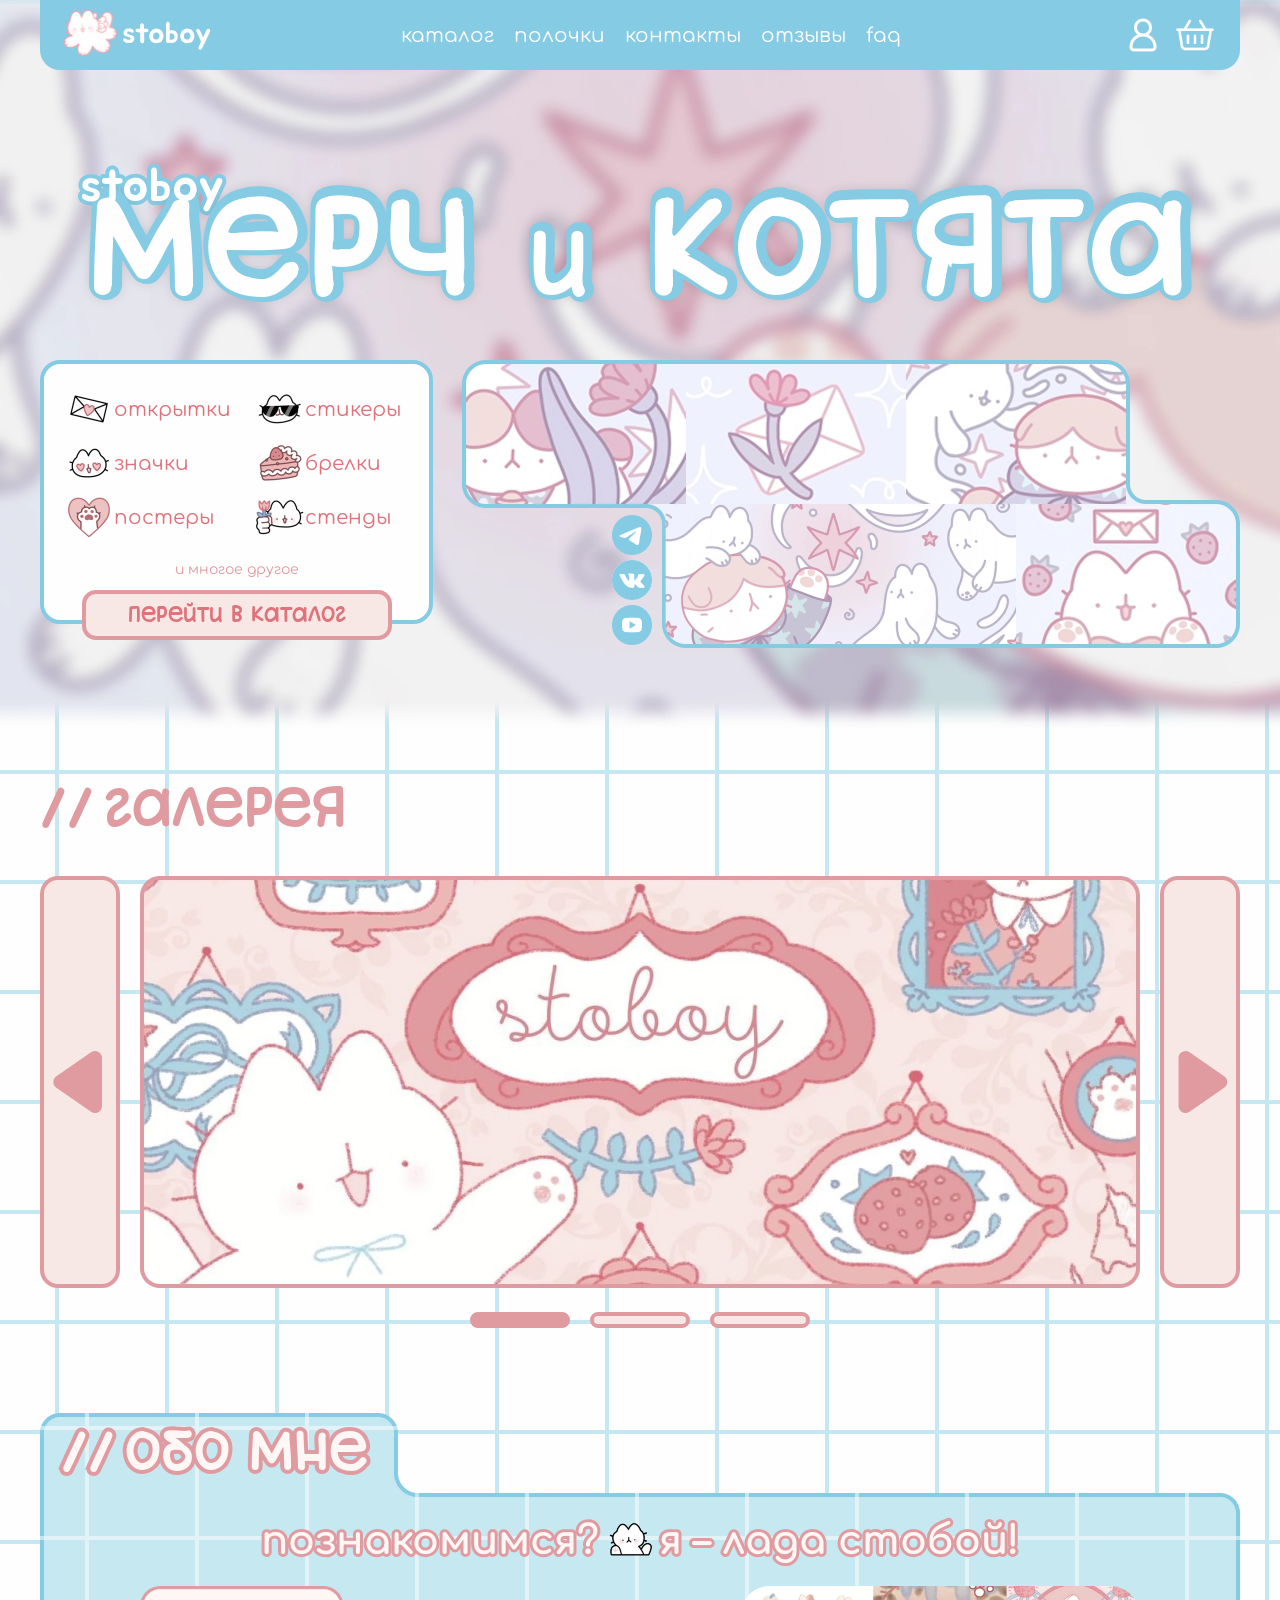
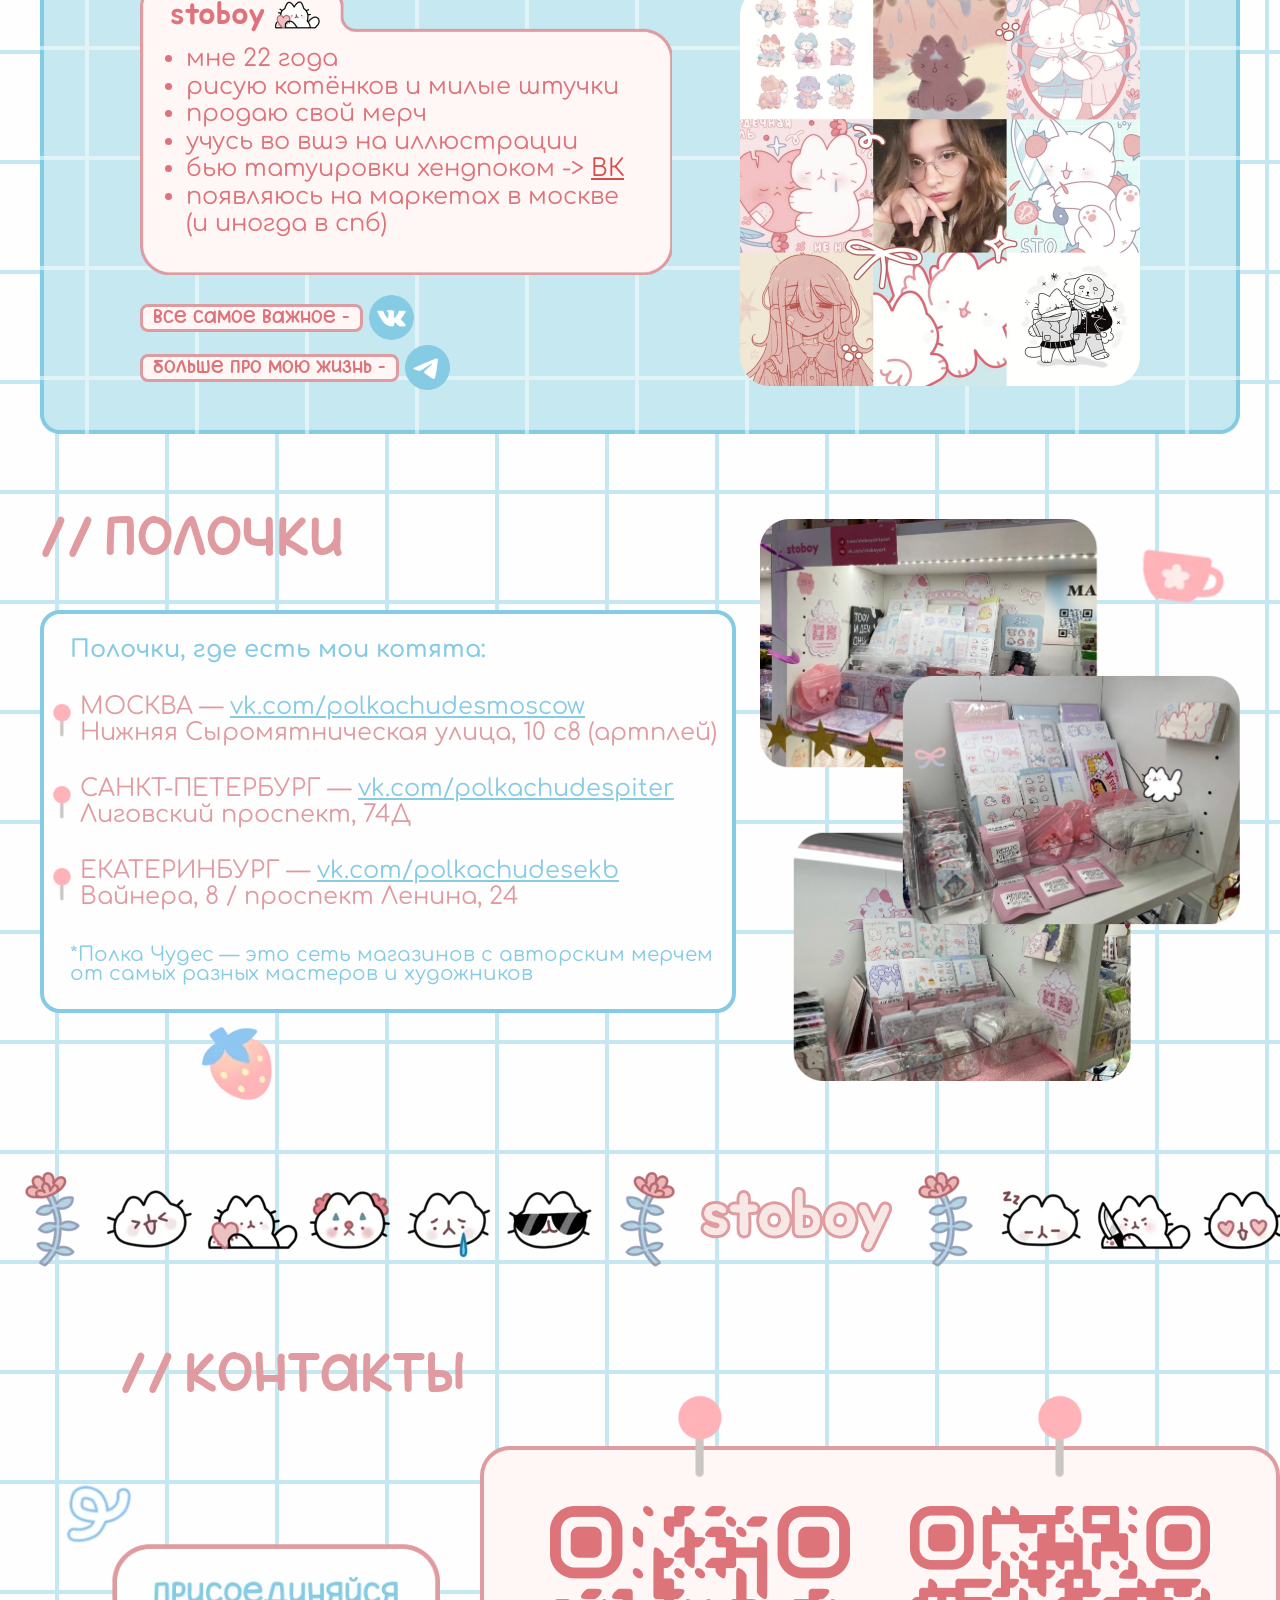
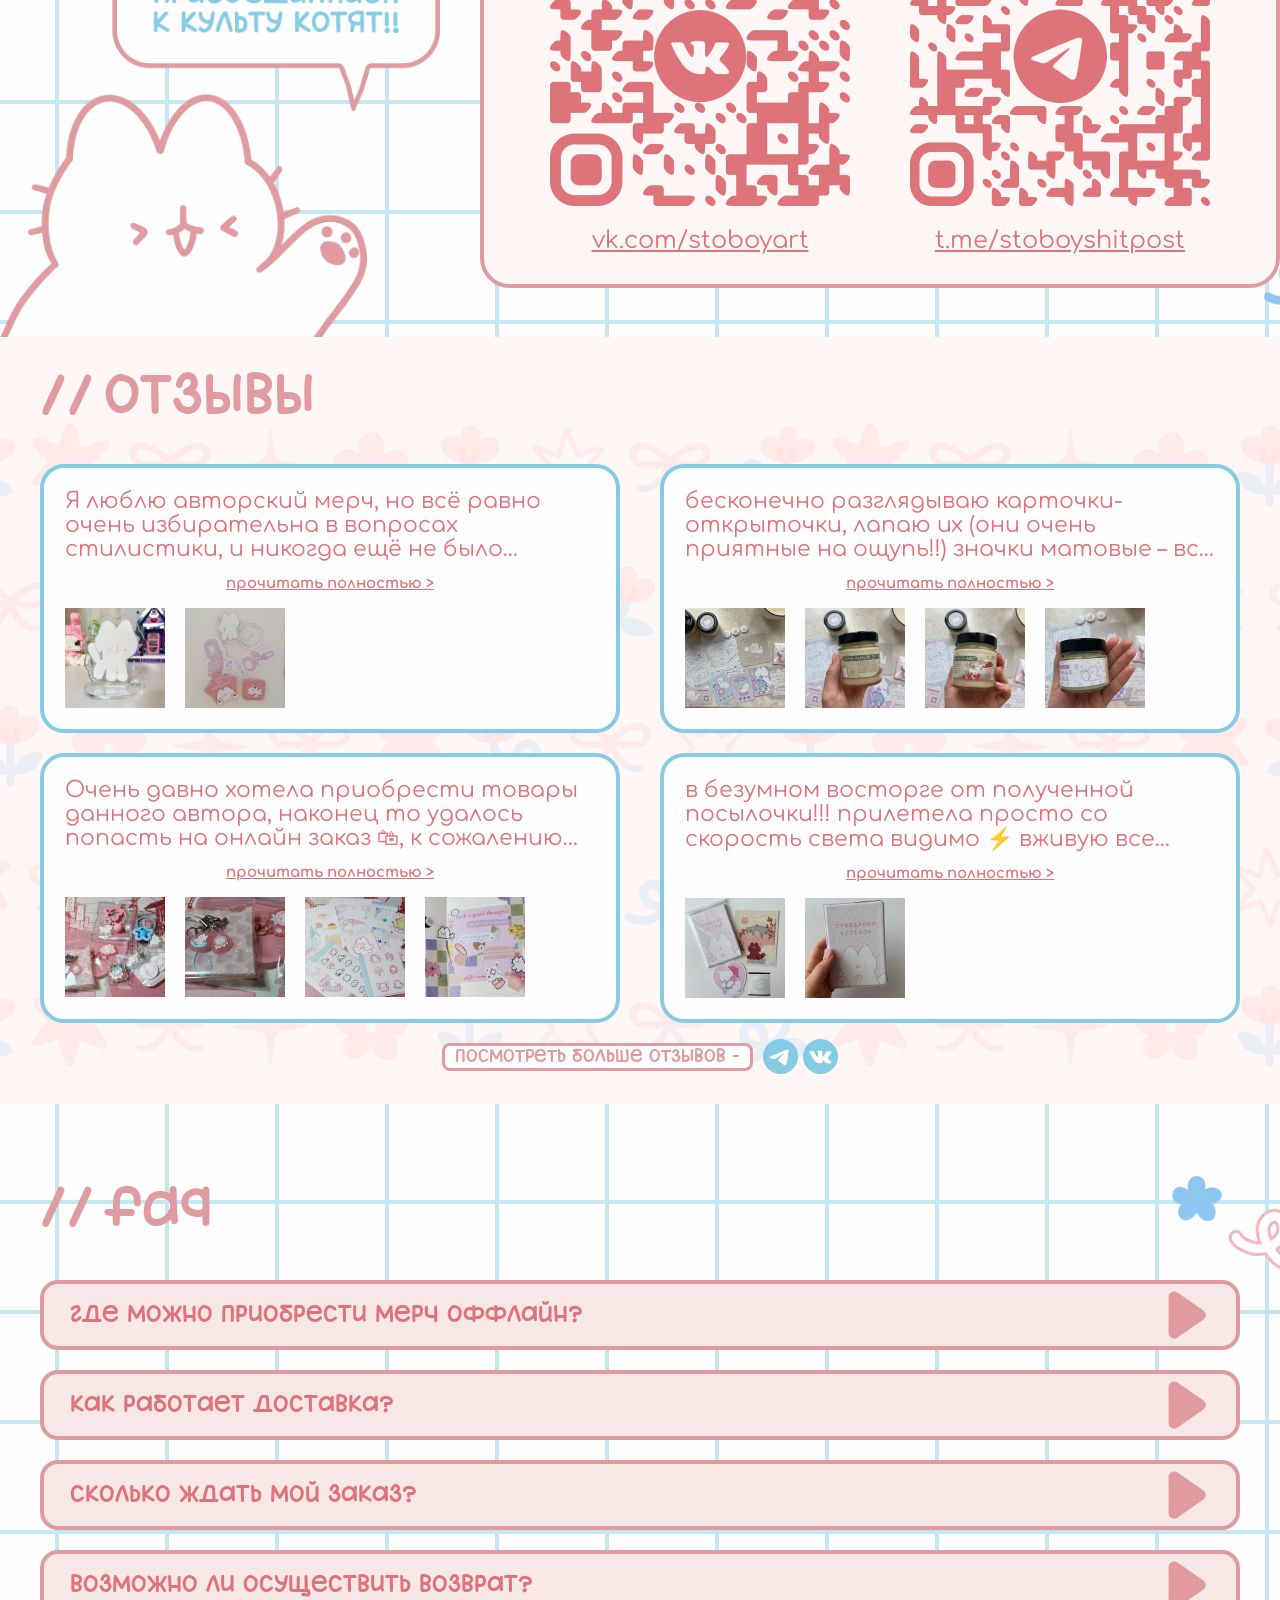
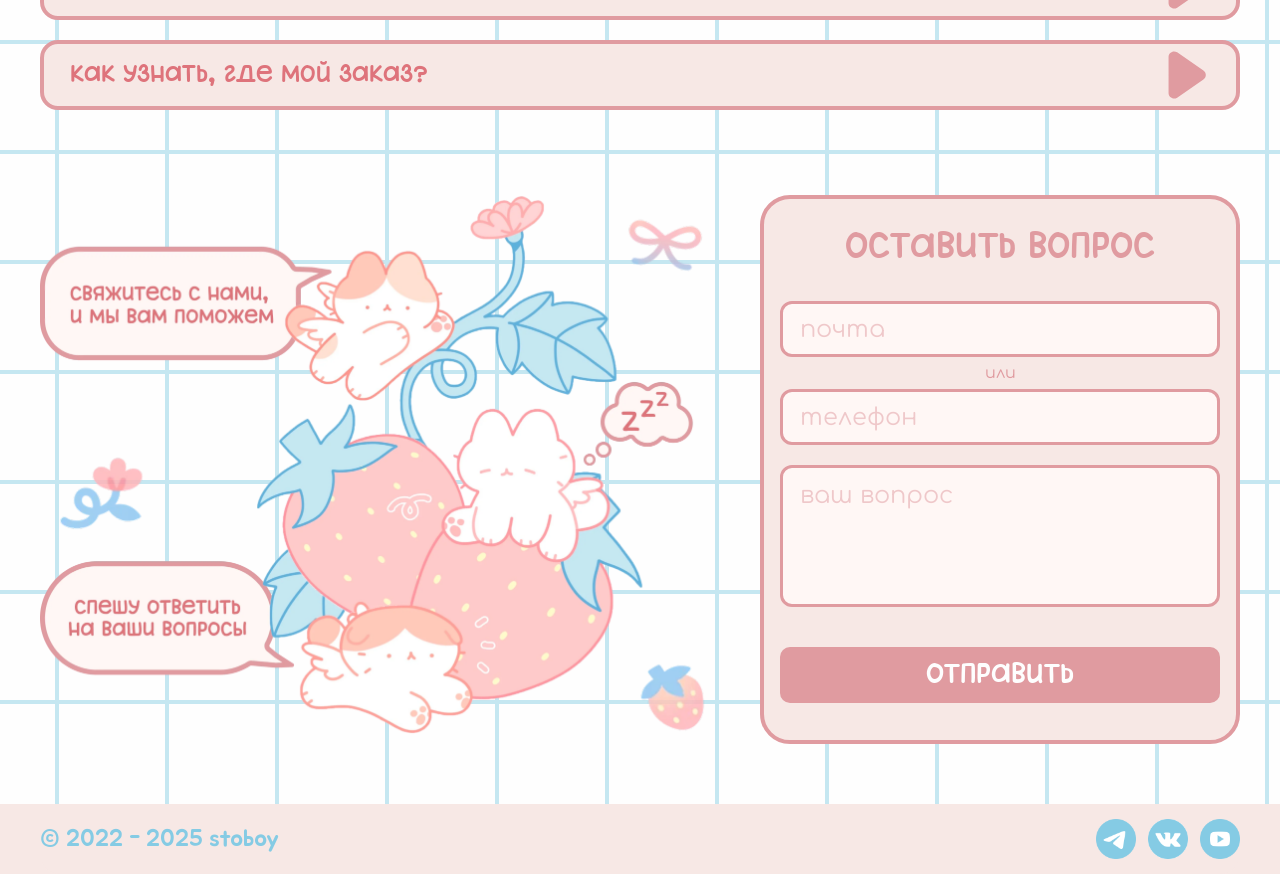
<file: index.html>
<!DOCTYPE html>
<html lang="ru">

<head>
    <meta charset="UTF-8">
    <meta name="viewport" content="width=device-width, initial-scale=1.0">
    <meta name="description"
        content="Stoboy — интернет-магазин авторского мерча с уникальными иллюстрациями. Узнай больше о бренде, прочитай отзывы и найди эксклюзивные товары с душой." />

    <title>stoboy</title>
    <link rel="icon" href="assets/images/common/favicon.ico" type="image/x-icon">

    <link rel="stylesheet" href="styles/css/index.css?v=20261029-3">
    <link rel="stylesheet" href="styles/css/store.css?v=20261029-3">

</head>

<body>
    <header class="header">
        <div class="header__content">
            <div class="header__logo">
                <a href="index.html">
                    <img class="hidden-desktop" src="assets/images/common/logo.svg" alt="лого cat-stoboy">
                    <img class="hidden-mobile" src="assets/images/common/logo-mob.svg" alt="лого-моб cat-stoboy"
                        loading="lazy">
                </a>
            </div>
            <nav class="header__nav">
                <ul>
                    <li><a href="pages/catalog.html">каталог</a></li>
                    <li><a href="#shelves">полочки</a></li>
                    <li><a href="#contacts">контакты</a></li>
                    <li><a href="#reviews">отзывы</a></li>
                    <li><a href="#faq">faq</a></li>
                </ul>
            </nav>
            <div class="header__controls">
                <a href="pages/account.html">
                    <img src="assets/images/ui/account.svg" alt="аккаунт">
                </a>
                <a href="pages/cart.html">
                    <img src="assets/images/ui/cart.svg" alt="корзина">
                </a>
                <button class="header__open hidden-mobile">
                    <img src="assets/images/ui/open-menu.svg" alt="меню">
                </button>
            </div>
            <nav class="header__mobile-nav">
                <ul>
                    <li><a href="pages/catalog.html">каталог</a></li>
                    <li><a href="#shelves">полочки</a></li>
                    <li><a href="#contacts">контакты</a></li>
                    <li><a href="#reviews">отзывы</a></li>
                    <li><a href="#faq">faq</a></li>
                </ul>
            </nav>
        </div>
    </header>
    <main>
        <div class="menu-overlay"></div>
        <!-- ПРОМО -->
        <section class="promo">
            <div class="promo__content">

                <div class="promo__top">
                    <div class="promo__logo">
                        <div>
                            <p>stoboy</p>
                            <p>stoboy</p>
                        </div>
                    </div>
                    <div class="promo__title">
                        <h1>мерч <span>и</span> котята</h1>
                        <p>мерч <span>и</span> котята</p>
                    </div>
                </div>

                <div class="promo__bottom">
                    <div class="promo__left">
                        <div class="promo__list-bg">
                            <div class="promo__list-text">
                                <ul>
                                    <li><img src="assets/images/common/stickers/letter.svg" alt="письмо">открытки</li>
                                    <li><img src="assets/images/common/stickers/cat-hearts.svg"
                                            alt="кот с сердечками">значки
                                    </li>
                                    <li><img src="assets/images/common/stickers/heart-paw.svg"
                                            alt="лапка в сердце">постеры
                                    </li>
                                </ul>
                                <ul>
                                    <li><img src="assets/images/common/stickers/cat-glasses.svg"
                                            alt="кот в очках">стикеры</li>
                                    <li><img src="assets/images/common/stickers/cake.svg" alt="торт">брелки</li>
                                    <li><img src="assets/images/common/stickers/cat-flower.svg"
                                            alt="кот с цветочком">стенды
                                    </li>
                                </ul>
                            </div>
                            <p>и многое другое</p>
                            <a href="pages/catalog.html">перейти в каталог</a>

                        </div>
                    </div>

                    <div class="promo__right">
                        <div class="promo__gallery">
                            <img class="hidden-desktop" src="assets/images/index/promo/gallery.webp" alt=""
                                aria-hidden="true" role="presentation" loading="lazy">
                            <img class="hidden-mobile" src="assets/images/index/promo/gallery-medium.webp" alt=""
                                aria-hidden="true" role="presentation" loading="lazy">
                        </div>
                        <div class="promo__socials">
                            <a href="https://t.me/stoboyshitpost" target="_blank"><img
                                    src="assets/images/common/social/telegram.svg" alt="телеграм"></a>
                            <a href="https://vk.com/stoboyart" target="_blank"><img
                                    src="assets/images/common/social/vk.svg" alt="вконтакте"></a>
                            <a href="https://youtube.com/@stoboyart" target="_blank"><img
                                    src="assets/images/common/social/youtube.svg" alt="ютуб"></a>
                        </div>
                    </div>
                </div>

            </div>
        </section>


        <!-- ГАЛЕРЕЯ -->
        <section class="gallery">
            <h2><span>//</span>галерея</h2>

            <div class="gallery__slider">

                <button class="gallery__arrows gallery__arrows_left">
                    <img class="hidden-desktop" src="assets/images/ui/arrow-left.svg" alt="левая стрелка">
                    <img class="hidden-mobile" src="assets/images/ui/arrow-left-medium.svg" alt="левая стрелка">
                </button>

                <div class="gallery__slideshow">
                    <div class="gallery__slides">
                        <!-- клон -->
                        <div class="gallery__slide gallery__slide-3">
                            <img class="gallery__slide-img" src="assets/images/index/gallery/slide-3.webp"
                                alt="клон третьего слайда">
                            <button class="gallery__btn">выбрать сертификат</button>
                        </div>
                        <!-- настоящий контент -->
                        <div class="gallery__slide">
                            <img class="gallery__slide-img" src="assets/images/index/gallery/slide-1.webp"
                                alt="первый слайд">
                        </div>
                        <div class="gallery__slide gallery__slide-2">
                            <img class="gallery__slide-img" src="assets/images/index/gallery/slide-2.webp"
                                alt="второй слайд">
                            <div>
                                <a href="#card">
                                    <img src="assets/images/index/gallery/cards.webp" alt="карточки">
                                    <span>карточки</span>
                                </a>
                                <a href="#box">
                                    <img src="assets/images/index/gallery/box.webp" alt="бокс">
                                    <span>бокс</span>
                                </a>
                                <a href="#trinkets">
                                    <img src="assets/images/index/gallery/trinkets.webp" alt="брелочки">
                                    <span>брелочки</span>
                                </a>
                            </div>
                        </div>
                        <div class="gallery__slide gallery__slide-3">
                            <img class="gallery__slide-img" src="assets/images/index/gallery/slide-3.webp"
                                alt="третий слайд">
                            <button class="gallery__btn">выбрать сертификат</button>
                        </div>
                        <!-- клон -->
                        <div class="gallery__slide">
                            <img class="gallery__slide-img" src="assets/images/index/gallery/slide-1.webp"
                                alt="клон первого слайда">
                        </div>
                    </div>
                </div>

                <button class="gallery__arrows gallery__arrows_right">
                    <img class="hidden-desktop" src="assets/images/ui/arrow-right.svg" alt="правая стрелка">
                    <img class="hidden-mobile" src="assets/images/ui/arrow-right-medium.svg" alt="правая стрелка">
                </button>
            </div>

            <div class="gallery__controls">
                <button class="gallery__control gallery__control_active"></button>
                <button class="gallery__control"></button>
                <button class="gallery__control"></button>
            </div>
        </section>

        <!-- ОБО МНЕ -->
        <section class="about">
            <div class="about__title">
                <div>
                    <h2><span>//</span>обо мне</h2>
                    <p><span>//</span>обо мне</p>
                </div>
            </div>
            <div class="about__hello">
                <p>познакомимся? <img src="assets/images/common/stickers/hi-cat.svg" alt="" aria-hidden="true"
                        role="presentation" loading="lazy"> я – лада стобой!</p>
                <p>познакомимся? <img src="assets/images/common/stickers/hi-cat.svg" alt="" aria-hidden="true"
                        role="presentation" loading="lazy"> я – лада стобой!</p>
            </div>
            <div class="about__content">
                <div class="about__info">
                    <div class="about__card">
                        <div class="about__card-title">stoboy <img src="assets/images/common/stickers/cat-love.svg"
                                alt="" aria-hidden="true" role="presentation" loading="lazy"></div>
                        <div class="about__list">
                            <ul>
                                <li>мне 22 года</li>
                                <li>рисую котёнков и милые штучки</li>
                                <li>продаю свой мерч</li>
                                <li>учусь во вшэ на иллюстрации</li>
                                <li>бью татуировки хендпоком -> <a href="https://m.vk.com/topic-221210507_49437095"
                                        target="_blank">ВК</a></li>
                                <li>появляюсь на маркетах в москве (и иногда в спб)</li>
                            </ul>
                        </div>
                    </div>

                    <div class="about__socials">
                        <div class="about__link">
                            <p>все самое важное -</p>
                            <a href="https://m.vk.com/topic-221210507_49437095" target="_blank"><img
                                    src="assets/images/common/social/vk.svg" alt="вконтакте"></a>
                        </div>
                        <div class="about__link">
                            <p>больше про мою жизнь -</p>
                            <a href="https://t.me/stoboyshitpost/997" target="_blank"><img
                                    src="assets/images/common/social/telegram.svg" alt="телеграм"></a>
                        </div>
                    </div>
                </div>

                <div class="about__gallery">
                    <img src="assets/images/index/about/stoboy.webp" alt="фотография художницы">
                </div>
            </div>
        </section>

        <!-- ПОЛОЧКИ -->
        <section class="shelves" id="shelves">
            <div class="shelves__content">
                <h2><span>//</span>полочки</h2>

                <div class="shelves__locations">
                    <h3 class="shelves__subtitle">Полочки, где есть мои котята:</h3>

                    <ul class="shelves__list">
                        <li>
                            <img src="assets/images/common/stickers/map.svg" alt="" aria-hidden="true"
                                role="presentation" loading="lazy">
                            <div>
                                <p>МОСКВА — <a href="https://vk.com/polkachudesmoscow"
                                        target="_blank">vk.com/polkachudesmoscow</a></p>
                                <p>Нижняя Сыромятническая улица, 10 с8 (артплей)</p>
                            </div>
                        </li>

                        <li>
                            <img src="assets/images/common/stickers/map.svg" alt="" aria-hidden="true"
                                role="presentation" loading="lazy">
                            <div>
                                <p>САНКТ-ПЕТЕРБУРГ — <a href="https://vk.com/polkachudespiter"
                                        target="_blank">vk.com/polkachudespiter</a></p>
                                <p>Лиговский проспект, 74Д</p>
                            </div>
                        </li>

                        <li>
                            <img src="assets/images/common/stickers/map.svg" alt="" aria-hidden="true"
                                role="presentation" loading="lazy">
                            <div>
                                <p>ЕКАТЕРИНБУРГ — <a href="https://vk.com/polkachudesekb"
                                        target="_blank">vk.com/polkachudesekb</a></p>
                                <p>Вайнера, 8 / проспект Ленина, 24</p>
                            </div>
                        </li>
                    </ul>

                    <p class="shelves__note">*Полка Чудес — это сеть магазинов с авторским мерчем от самых разных
                        мастеров и художников</p>
                </div>
                <div class="shelves__decoration-strawberry">
                    <img src="assets/images/common/stickers/strawberry.svg" alt="" aria-hidden="true"
                        role="presentation" loading="lazy">
                </div>
            </div>

            <div class="shelves__decorations">
                <img src="assets/images/index/shelves-decorations.webp" alt="" aria-hidden="true" role="presentation"
                    loading="lazy">
            </div>
        </section>

        <!-- БЕГУЩАЯ СТРОКА -->
        <div class="marquee">
            <div class="marquee__wrapper">
                <div class="marquee__content">
                    <img src="assets/images/index/marquee/first-7-stickers.svg" alt="" aria-hidden="true"
                        role="presentation" loading="lazy">
                    <img class="marquee__stoboy" src="assets/images/index/marquee/stoboy.svg" alt="" aria-hidden="true"
                        role="presentation" loading="lazy">
                    <img src="assets/images/index/marquee/second-7-stickers.svg" alt="" aria-hidden="true"
                        role="presentation" loading="lazy">
                    <img class="marquee__stoboy" src="assets/images/index/marquee/stoboy.svg" alt="" aria-hidden="true"
                        role="presentation" loading="lazy">
                    <!-- Дубликат для бесконечной прокрутки -->
                    <div class="marquee__content" aria-hidden="true">
                        <img src="assets/images/index/marquee/first-7-stickers.svg" alt="" loading="lazy">
                        <img class="marquee__stoboy" src="assets/images/index/marquee/stoboy.svg" alt="" loading="lazy">
                        <img src="assets/images/index/marquee/second-7-stickers.svg" alt="" loading="lazy">
                        <img class="marquee__stoboy" src="assets/images/index/marquee/stoboy.svg" alt="" loading="lazy">
                    </div>
                </div>
            </div>
        </div>


        <!-- КОНТАКТЫ -->
        <section class="contacts" id="contacts">
            <h2><span>//</span>контакты</h2>
            <div class="contacts__content">
                <div class="contacts__decoration-img">
                    <img class="hidden-desktop" src="assets/images/index/contacts/decorations.webp"
                        alt="присоединяйся к культу котят">
                    <img class="hidden-mobile" src="assets/images/index/contacts/decorations-mobile.webp"
                        alt="присоединяйся к культу котят">
                </div>

                <div class="contacts__qr-codes">
                    <div class="contacts__qr-code">
                        <a class="hidden-desktop" href="https://vk.com/stoboyart" target="_blank"><img
                                src="assets/images/index/contacts/qr-code-vk.webp" alt="QR код вконтакте"></a>
                        <a class="hidden-mobile" href="https://t.me/stoboyshitpost" target="_blank">
                            <img src="assets/images/common/social/vk-mobile.svg" alt="Иконка вконтакте">
                        </a>
                        <a href="https://vk.com/stoboyart" target="_blank">vk.com/stoboyart</a>
                    </div>
                    <div class="contacts__qr-code">
                        <a class="hidden-desktop" href="https://t.me/stoboyshitpost" target="_blank"><img
                                src="assets/images/index/contacts/qr-code-tg.webp" alt="QR код телеграм"></a>
                        <a class="hidden-mobile" href="https://t.me/stoboyshitpost" target="_blank">
                            <img src="assets/images/common/social/telegram-mobile.svg" alt="Иконка телеграма">
                        </a>
                        <a href="https://t.me/stoboyshitpost" target="_blank">t.me/stoboyshitpost</a>
                    </div>

                    <div class="contacts__map-icons">
                        <img src="assets/images/common/stickers/map.svg" alt="" aria-hidden="true" role="presentation"
                            loading="lazy">
                        <img src="assets/images/common/stickers/map.svg" alt="" aria-hidden="true" role="presentation"
                            loading="lazy">
                    </div>
                </div>

                <div class="contacts__decoration-flower">
                    <img src="assets/images/common/stickers/twisted-flower.svg" alt="" aria-hidden="true"
                        role="presentation" loading="lazy">
                </div>
            </div>
        </section>

        <!-- ОТЗЫВЫ -->
        <section class="reviews" id="reviews">
            <h2><span>//</span>отзывы</h2>
            <div class="reviews__block">
                <div class="reviews__review">
                    <p class="reviews__text">Я люблю авторский мерч, но всё равно очень избирательна в вопросах
                        стилистики, и никогда ещё не было такого, чтобы я заказывала что-то, что ещё не изготовили и
                        не проверили. 🥹 Но тут другой случай Просто любовь с первого взгляда, как только увидела,
                        то сразу пошла в личку, чтобы сделать заказ. Кроме стенда я взяла ещё два значка и два
                        стикера, всё просто супер милое и качественное 😭😭💕 Всем советую, и друзьям и мами и
                        папи Спасибо Ладушке за создание такой красоты!!! 🤧
                    </p>
                    <button class="reviews__toggle">прочитать полностью<span> ></span></button>
                    <div class="reviews__photos">
                        <img src="assets/images/index/reviews/review-1-1.webp" alt="покупка: стендик котенка">
                        <img src="assets/images/index/reviews/review-1-2.webp" alt="стикеры, значки и стендик">
                    </div>

                </div>

                <div class="reviews__review">
                    <p class="reviews__text">бесконечно разглядываю карточки-открыточки, лапаю их (они очень
                        приятные на ощупь!!) значки матовые – все как я люблю!! (глянец не нравицццаа), брелочек
                        просто прелесть, малюсенький, тоже люблю крохотульки. Свечи – это отдельный кайф. Без шуток,
                        эти ароматы в свечах ручной работы я встретила впервые. Сейчас, к сожалению, у большинства
                        мастеров отдушки одинаковые, словно из одного места и уже надоели :( А ТУТ ОНИ ПРОСТО
                        БЕСПОДОБНЫЕ, обязательно понюхайте все, если есть возможность!!!! А еще в самой большой
                        свечке намешаны блёсточки 🪷 Когда свечка горит, аромат распространяется по комнате очень
                        быстро и еще долго дает о себе знать в помещении. Очень счастлива, что на вас наткнулась!!!
                        (гляньте, как значки и брелочек идеально вписались на шоппер!!)

                        теперь планирую сделать у вас свою первую татуировку 🥹
                    </p>
                    <button class="reviews__toggle">прочитать полностью<span> ></span></button>
                    <div class="reviews__photos">
                        <img src="assets/images/index/reviews/review-2-1.webp" alt="стикерпак и карточки">
                        <img src="assets/images/index/reviews/review-2-2.webp" alt="свечка">
                        <img src="assets/images/index/reviews/review-2-3.webp" alt="свечка">
                        <img src="assets/images/index/reviews/review-2-4.webp" alt="свечка">
                    </div>
                </div>

                <div class="reviews__review">
                    <p class="reviews__text">Очень давно хотела приобрести товары данного автора, наконец то удалось
                        попасть на онлайн заказ 🛍, к сожалению часть товара не было но возможно если получится
                        дойду до полки или в следующие онлайн заказы купить получится 🤞
                        Все пришло в целости, товары очень милые, в восторге от стиля автора , не удержалась и уже
                        сделала заготовки для текста в блокноте как только получила заказ 🥰
                        Качество очень классное всех товаров, продавец всегда был на связи все своевременно ,
                        бесконечно звезд из 10 ⭐😁😊
                    </p>
                    <button class="reviews__toggle">прочитать полностью<span> ></span></button>
                    <div class="reviews__photos">
                        <img src="assets/images/index/reviews/review-3-1.webp" alt="брелочки">
                        <img src="assets/images/index/reviews/review-3-2.webp" alt="брелочки">
                        <img src="assets/images/index/reviews/review-3-3.webp" alt="стикерпаки">
                        <img src="assets/images/index/reviews/review-3-4.webp" alt="стикеры">
                    </div>
                </div>

                <div class="reviews__review">
                    <p class="reviews__text">в безумном восторге от полученной посылочки!!! прилетела просто со
                        скорость света видимо ⚡
                        вживую все смотрится еще более сахарно и карамельно! теперь немного жалею, что взяла не так
                        много, но зато оставила на другие разы 👅 и спасибо за новое гражданство! ❤‍🩹
                    </p>
                    <button class="reviews__toggle">прочитать полностью<span> ></span></button>
                    <div class="reviews__photos">
                        <img src="assets/images/index/reviews/review-4-1.webp"
                            alt="покупка: стикеры, обложка и карточка">
                        <img src="assets/images/index/reviews/review-4-2.webp" alt="обложка на паспорт">
                    </div>
                </div>
            </div>
            <div class="reviews__socials">
                <p>посмотреть больше отзывов -</p>
                <div>
                    <a href="https://t.me/stoboyshitpost/997" target="_blank"><img
                            src="assets/images/common/social/telegram.svg" alt="телеграм"></a>
                    <a href="https://m.vk.com/topic-221210507_49437095" target="_blank"><img
                            src="assets/images/common/social/vk.svg" alt="вконтакте"></a>
                </div>
            </div>
        </section>

        <!-- FAQ -->
        <section class="faq" id="faq">
            <h2><span>//</span>faq</h2>
            <div class="faq__decorations">
                <img src="assets/images/common/stickers/faq-decorations.svg" alt="" aria-hidden="true"
                    role="presentation" loading="lazy">
            </div>
            <div class="faq__list">
                <div class="faq__item">
                    <div class="faq__header">
                        <p>где можно приобрести мерч оффлайн?</p>
                        <button><img src="assets/images/ui/faq-btn.svg" alt="стрелка"></button>
                    </div>
                    <div class="faq__body">
                        <p>Мерч можно найти на "полочках" — адреса и города собраны в <a href="#shelves">блоке выше</a>,
                            там же есть ссылки на сообщества ВКонтакте, где удобно следить за наличием в Вашем городе.
                        </p>
                        <p>Также котят можно встретить на арт-маркетах в Москве И Санкт-Петербурге, там Вы сможете
                            купить всё лично, полистать, потрогать, посмотреть вживую и пообщаться. Анонсы таких событий
                            мы публикуем в <a href="https://t.me/stoboyshitpost" target="_blank">Telegram</a> и <a
                                href="https://m.vk.com/topic-221210507_54051997" target="_blank">ВКонтакте</a> — заглядывайте, чтобы
                            быть в курсе.</p>
                    </div>
                </div>

                <div class="faq__item">
                    <div class="faq__header">
                        <p>как работает доставка?</p>
                        <button><img src="assets/images/ui/faq-btn.svg" alt="стрелка"></button>
                    </div>
                    <div class="faq__body">
                        <p>После успешной оплаты Вашего заказа мы оформляем и отправляем посылку в течении нескольких
                            рабочих дней после оплаты (закладываем от 4 до 7 рабочих дней в зависимости от нагрузки).
                            Дальнейшие сроки доставки зависят от пункта назначения.</p>
                        <p>Ориентировочные дни отправки заказов Пн/Ср/Пт*. Новые заказы поступившие в день отправки не
                            отправляются в этот же день - они принимаются в сборку до следующего ближайшего дня отправки
                            для полной комплектации заказа.</p>
                        <p>*дни могут меняться в зависимости от количества заказов и праздничных дней</p>
                    </div>
                </div>

                <div class="faq__item">
                    <div class="faq__header">
                        <p>сколько ждать мой заказ?</p>
                        <button><img src="assets/images/ui/faq-btn.svg" alt="стрелка"></button>
                    </div>
                    <div class="faq__body">
                        <p>Узнать примерные сроки можно при оформлении заказа, добавив адрес доставки.</p>
                        <p>Точную информацию о передвижениях посылки следует уточнять у сервиса выбранной Вами доставки
                            <a href="https://www.cdek.ru/ru/tracking/">(CDEK)</a> по выданному Вам номеру отслеживания,
                            который можно увидеть в Личном кабинете в разделе "доставки".
                        </p>
                    </div>
                </div>

                <div class="faq__item">
                    <div class="faq__header">
                        <p>возможно ли осуществить возврат?</p>
                        <button><img src="assets/images/ui/faq-btn.svg" alt="стрелка"></button>
                    </div>
                    <div class="faq__body">
                        <p>Если вы получили товар с браком или не те позиции, то в таких случаях возможен возврат
                            средств или повторная отправка нужного товара за наш счёт.</p>
                        <p>Пожалуйста, заполните форму ниже на сайте: укажите свои контакты и в поле для вопроса
                            напишите, что именно произошло. Мы свяжемся с вами в ближайшее время, уточним детали и
                            предложим решение.</p>
                        <p>Мы несём ответственность за такие ситуации и стараемся устранять их быстро и без лишних
                            сложностей для вас.</p>
                    </div>
                </div>

                <div class="faq__item">
                    <div class="faq__header">
                        <p>как узнать, где мой заказ?</p>
                        <button><img src="assets/images/ui/faq-btn.svg" alt="стрелка"></button>
                    </div>
                    <div class="faq__body">
                        <p>После оформления и отправки заказа вы получите трек-номер — он доступен в вашем Личном
                            кабинете, в разделе «Доставка». С его помощью вы можете отследить заказ на <a
                                href="https://www.cdek.ru/ru/tracking/">сайте службы доставки CDEK</a>.</p>
                        <p>Если трек-номер не работает или у вас нет к нему доступа — напишите нам через форму ниже.
                            Обязательно укажите ваше ФИО или номер заказа, чтобы мы могли быстро найти информацию и
                            помочь.</p>
                    </div>
                </div>
            </div>
        </section>


        <!-- ФОРМА -->
        <section class="form" id="question">
            <div class="form__decorations">
                <img src="assets/images/index/form-decoration.webp" alt="" aria-hidden="true" role="presentation"
                    loading="lazy" />
            </div>

            <div class="form__container">
                <h2 class="form__title">оставить вопрос</h2>
                <form class="form__body" id="questionForm" novalidate>
                    <div class="form__field">
                        <input type="email" class="form__input" name="email" placeholder="почта" autocomplete="email" />
                        <div class="form__error form__error_email"></div>
                    </div>

                    <span class="form__or">или</span>

                    <div class="form__field">
                        <input type="tel" class="form__input" name="phone" placeholder="телефон" autocomplete="tel" />
                        <div class="form__error form__error_phone"></div>
                    </div>

                    <div class="form__field">
                        <textarea class="form__textarea" name="question" placeholder="ваш вопрос" rows="4"
                            autocomplete="on"></textarea>
                        <div class="form__error form__error_last form__error_question"></div>
                    </div>

                    <button type="submit" class="form__submit">отправить</button>
                </form>
            </div>
        </section>
    </main>


    <footer class="footer">
        <div class="footer__content">
            <p><span>©</span> 2022 - 2025 stoboy</p>
            <div class="footer__socials">
                <a href="https://t.me/stoboyshitpost" target="_blank"><img
                        src="assets/images/common/social/telegram.svg" alt="телеграм"></a>
                <a href="https://vk.com/stoboyart" target="_blank"><img src="assets/images/common/social/vk.svg"
                        alt="вконтакте"></a>
                <a href="https://youtube.com/@stoboyart" target="_blank"><img
                        src="assets/images/common/social/youtube.svg" alt="ютуб"></a>
            </div>
        </div>
    </footer>
    <script src="js/store.js?v=20261029-3"></script>
    <script src="js/common.js?v=20261029-3"></script>
    <script src="js/index.js?v=20261029-3"></script>
</body>

</html>
</file>
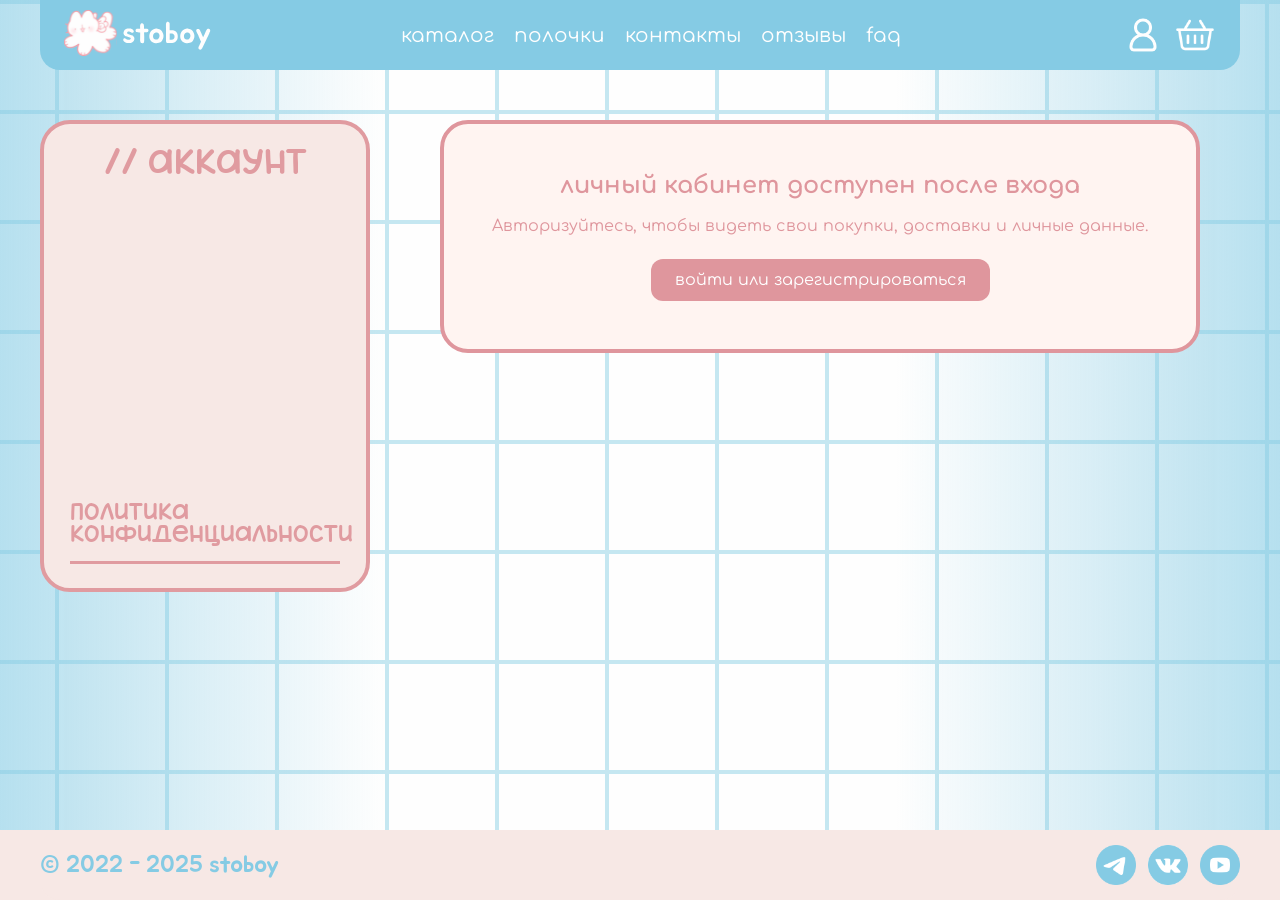
<file: pages/account.html>
<!DOCTYPE html>
<html lang="ru">

<head>
    <meta charset="UTF-8">
    <meta name="viewport" content="width=device-width, initial-scale=1.0">

    <title>Личный кабинет | stoboy</title>
    <link rel="icon" href="../assets/images/common/favicon.ico" type="image/x-icon">

    <link rel="stylesheet" href="../styles/css/pages/account.css?v=20261029-3">
    <link rel="stylesheet" href="../styles/css/store.css?v=20261029-3">

</head>

<body>
    <header class="header">
        <div class="header__content">
            <div class="header__logo">
                <a href="../index.html">
                    <img class="hidden-desktop" src="../assets/images/common/logo.svg" alt="лого cat-stoboy">
                    <img class="hidden-mobile" src="../assets/images/common/logo-mob.svg" alt="лого-моб cat-stoboy"
                        loading="lazy">
                </a>
            </div>
            <nav class="header__nav">
                <ul>
                    <li><a href="catalog.html">каталог</a></li>
                    <li><a href="../index.html#shelves">полочки</a></li>
                    <li><a href="../index.html#contacts">контакты</a></li>
                    <li><a href="../index.html#reviews">отзывы</a></li>
                    <li><a href="../index.html#faq">faq</a></li>
                </ul>
            </nav>
            <div class="header__controls">
                <a href="account.html">
                    <img src="../assets/images/ui/account.svg" alt="аккаунт">
                </a>
                <a href="cart.html">
                    <img src="../assets/images/ui/cart.svg" alt="корзина">
                </a>
                <button class="header__open hidden-mobile">
                    <img src="../assets/images/ui/open-menu.svg" alt="меню">
                </button>
            </div>
            <nav class="header__mobile-nav">
                <ul>
                    <li><a href="catalog.html">каталог</a></li>
                    <li><a href="../index.html#shelves">полочки</a></li>
                    <li><a href="../index.html#contacts">контакты</a></li>
                    <li><a href="../index.html#reviews">отзывы</a></li>
                    <li><a href="../index.html#faq">faq</a></li>
                </ul>
            </nav>
        </div>
    </header>
    <main>
        <div class="menu-overlay"></div>

        <section class="navigation">
            <div class="navigation__content">
                <h1><span>//</span>аккаунт</h1>
                <div class="navigation__links">
                    <div><button data-target="deliveries">доставки</button></div>
                    <div><button data-target="orders">покупки</button></div>
                    <div><button data-target="personal">личные данные</button></div>
                    <div><button data-target="privacy">политика конфиденциальности</button></div>
                </div>
                <button class="navigation__exit" data-target="exit">выход <img
                        src="../assets/images/common/stickers/jopik.svg" alt="попи"></button>
            </div>
        </section>

        <div class="account__content">

            <div data-section="deliveries" class="deliveries account__sections"></div>

            <div data-section="orders" class="orders account__sections"></div>

            <div data-section="personal" class="personal account__sections">
                <section class="personal__content account__section-content">
                    <h2><span>//</span> здравствуйте, <span class="personal__name">гость</span></h2>

                    <form class="personal__body" id="questionForm" novalidate>

                        <div class="personal__field">
                            <input class="personal__input" type="text" name="surname" placeholder="фамилия*"
                                autocomplete="family-name" required></input>
                            <div class="personal__error personal__error_surname"></div>
                        </div>

                        <div class="personal__field">
                            <input class="personal__input" type="text" name="firstname" placeholder="имя*"
                                autocomplete="given-name" required></input>
                            <div class="personal__error personal__error_firstname"></div>
                        </div>

                        <div class="personal__field">
                            <input class="personal__input" type="text" name="patronymic" placeholder="отчество"
                                autocomplete="additional-name"></input>
                            <div class="personal__error personal__error_patronymic"></div>
                        </div>

                        <div class="personal__field">
                            <input class="personal__input" type="tel" name="phone" placeholder="телефон*"
                                autocomplete="tel" required />
                            <div class="personal__error personal__error_phone"></div>
                        </div>

                        <div class="personal__field">
                            <input class="personal__input" type="email" name="email" placeholder="почта*"
                                autocomplete="email" required />
                            <div class="personal__error personal__error_email"></div>
                        </div>

                        <button class="personal__submit" type="submit">сохранить изменения</button>
                    </form>
                </section>
            </div>

            <div data-section="privacy" class="privacy account__sections">
                <section class="privacy__content account__section-content">
                    <h2>политика конфиденциальности</h2>
                    <div class="privacy__text">
                        <div>
                            <h3>О демонстрационном проекте</h3>
                            <p>Stoboy — учебный статический проект для портфолио. Он не является действующим интернет-магазином и не принимает настоящие платежи.</p>
                        </div>
                        <div>
                            <h3>Хранение данных</h3>
                            <p>Регистрация, корзина, профиль и история демонстрационных заказов сохраняются только в localStorage вашего браузера на этом устройстве. Данные не отправляются на сервер и не передаются службам доставки.</p>
                        </div>
                        <div>
                            <h3>Удаление данных</h3>
                            <p>Удалить сохранённые сведения можно, очистив данные сайта в настройках браузера. После очистки восстановятся исходные демонстрационные пользователи и остатки товаров.</p>
                        </div>
                        <div>
                            <h3>Безопасность</h3>
                            <p>Не используйте в этой учебной форме настоящий пароль, который применяется на других сайтах.</p>
                        </div>
                    </div>
                </section>
            </div>

            <div data-section="exit" class="exit account__sections">
                <article class="exit__content account__section-content">
                    <h2>Желаете выйти из культа котят?</h2>
                    <div>
                        <button class="exit__btn exit__btn-no">Неа <img
                                src="../assets/images/common/stickers/cat-love.svg" alt="love cat"></button>
                        <a href="../index.html" class="exit__btn exit__btn-yes">Да <img
                                src="../assets/images/common/stickers/cat-sad.svg" alt="sad cat"></a>
                    </div>
                </article>
            </div>
        </div>
    </main>

    <footer class="footer">
        <div class="footer__content">
            <p><span>©</span> 2022 - 2025 stoboy</p>
            <div class="footer__socials">
                <a href="https://t.me/stoboyshitpost" target="_blank"><img
                        src="../assets/images/common/social/telegram.svg" alt="телеграм"></a>
                <a href="https://vk.com/stoboyart" target="_blank"><img src="../assets/images/common/social/vk.svg"
                        alt="вконтакте"></a>
                <a href="https://youtube.com/@stoboyart" target="_blank"><img
                        src="../assets/images/common/social/youtube.svg" alt="ютуб"></a>
            </div>
        </div>
    </footer>
    <script src="../js/store.js?v=20261029-3"></script>
    <script src="../js/common.js?v=20261029-3"></script>
    <script src="../js/pages/account.js?v=20261029-3"></script>
</body>

</html>
</file>
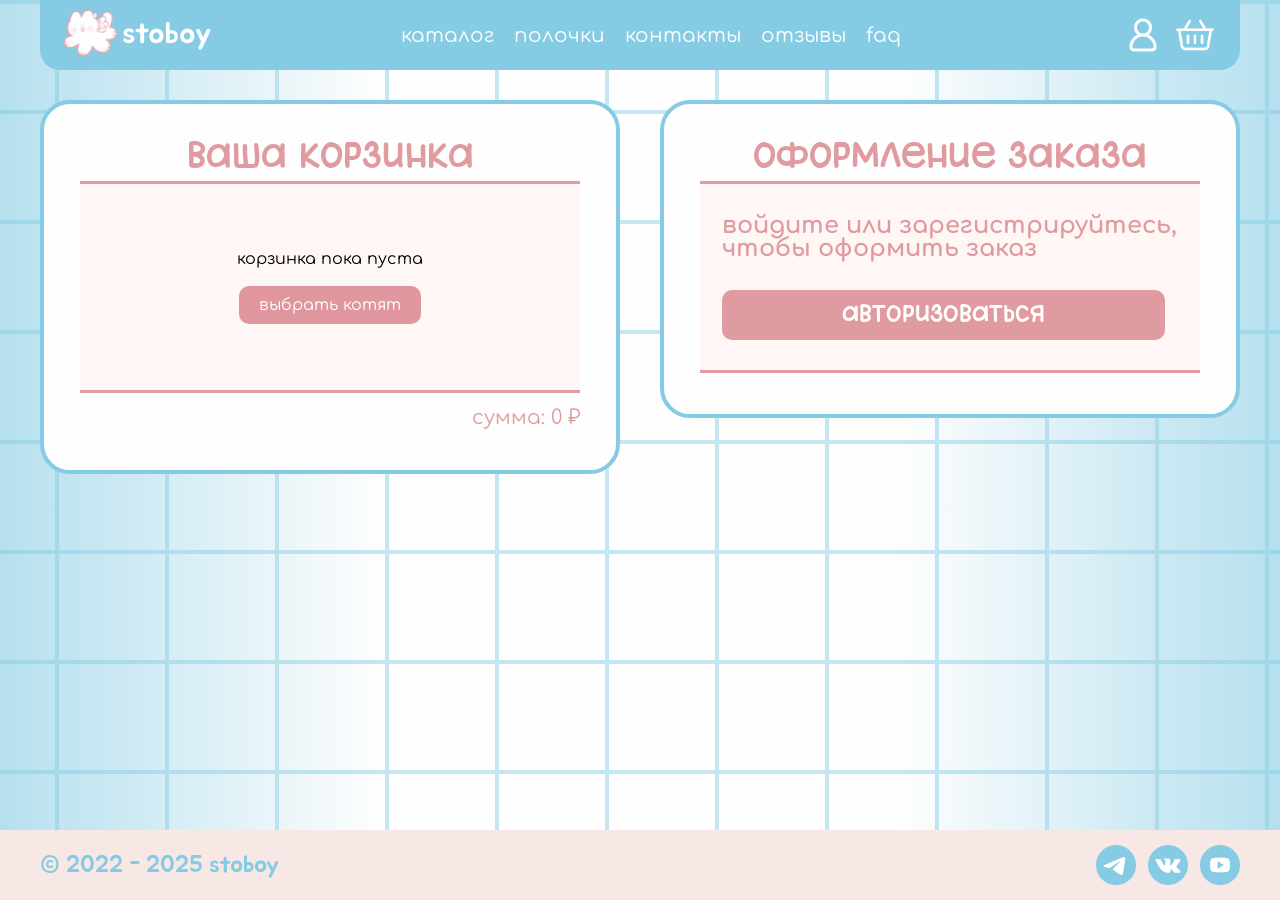
<file: pages/cart.html>
<!DOCTYPE html>
<html lang="ru">

<head>
    <meta charset="UTF-8">
    <meta name="viewport" content="width=device-width, initial-scale=1.0">

    <title>Корзина | stoboy</title>
    <link rel="icon" href="../assets/images/common/favicon.ico" type="image/x-icon">

    <link rel="stylesheet" href="../styles/css/pages/cart.css?v=20261029-3">
    <link rel="stylesheet" href="../styles/css/store.css?v=20261029-3">

</head>

<body>
    <header class="header">
        <div class="header__content">
            <div class="header__logo">
                <a href="../index.html">
                    <img class="hidden-desktop" src="../assets/images/common/logo.svg" alt="лого cat-stoboy">
                    <img class="hidden-mobile" src="../assets/images/common/logo-mob.svg" alt="лого-моб cat-stoboy"
                        loading="lazy">
                </a>
            </div>
            <nav class="header__nav">
                <ul>
                    <li><a href="catalog.html">каталог</a></li>
                    <li><a href="../index.html#shelves">полочки</a></li>
                    <li><a href="../index.html#contacts">контакты</a></li>
                    <li><a href="../index.html#reviews">отзывы</a></li>
                    <li><a href="../index.html#faq">faq</a></li>
                </ul>
            </nav>
            <div class="header__controls">
                <a href="account.html">
                    <img src="../assets/images/ui/account.svg" alt="аккаунт">
                </a>
                <a href="cart.html">
                    <img src="../assets/images/ui/cart.svg" alt="корзина">
                </a>
                <button class="header__open hidden-mobile">
                    <img src="../assets/images/ui/open-menu.svg" alt="меню">
                </button>
            </div>
            <nav class="header__mobile-nav">
                <ul>
                    <li><a href="catalog.html">каталог</a></li>
                    <li><a href="../index.html#shelves">полочки</a></li>
                    <li><a href="../index.html#contacts">контакты</a></li>
                    <li><a href="../index.html#reviews">отзывы</a></li>
                    <li><a href="../index.html#faq">faq</a></li>
                </ul>
            </nav>
        </div>
    </header>
    <div class="menu-overlay"></div>
    <main>
        <div class="cart">
            <div class="cart__content">
                <h2>ваша корзинка</h2>
                <div class="cart__cards">
                    <div class="cart__card" data-images='["../assets/images/pages/catalog/key-rings-sleepy-gacha.webp"]'
                        data-title="«Слипи гача»" data-price="400" data-size="2.5 см" data-count="2"
                        data-description='["Двухслойный акрил", "Фурнитура нить белая/бирюзовая/лавандовая"]'>
                        <div class="cart__left">
                            <img src="../assets/images/pages/catalog/key-rings-sleepy-gacha.webp" alt="">
                            <div>
                                <h3>«Слипи гача»</h3>
                                <p class="cart__price">400р.</p>
                            </div>
                        </div>

                        <div class="cart__right">
                            <div class="cart__counter">
                                <button class="cart__decrease">-</button>
                                <span class="cart__count">1</span>
                                <button class="cart__increase">+</button>
                            </div>
                            <button><img src="../assets/images/ui/close.svg" alt="удалить"></button>
                        </div>
                    </div>
                    <div class="cart__card" data-images='["../assets/images/pages/catalog/key-rings-angel-marzipan.webp"]'
                        data-title="«Ангел Марципан»" data-price="400" data-size="3.5 см" data-count="3"
                        data-description='["Розовый блестящий акрил", "Розовой карабин"]'>
                        <div class="cart__left">
                            <img src="../assets/images/pages/catalog/key-rings-angel-marzipan.webp" alt="">
                            <div>
                                <h3 class="long-title">«Ангел Марципан»</h3>
                                <p class="cart__price">400р.</p>
                            </div>
                        </div>

                        <div class="cart__right">
                            <div class="cart__counter">
                                <button class="cart__decrease">-</button>
                                <span class="cart__count">1</span>
                                <button class="cart__increase">+</button>
                            </div>
                            <button><img src="../assets/images/ui/close.svg" alt="удалить"></button>
                        </div>
                    </div>
                    <div class="cart__card" data-images='["../assets/images/pages/catalog/key-rings-angel-moty.webp"]'
                        data-title="«Ангел Моти»" data-price="400" data-size="3.5 см" data-count="4"
                        data-description='["Блестяций акрил звезды", "Голубой карабин"]'>
                        <div class="cart__left">
                            <img src="../assets/images/pages/catalog/key-rings-angel-moty.webp" alt="">
                            <div>
                                <h3>«Ангел Моти»</h3>
                                <p class="cart__price">400р.</p>
                            </div>
                        </div>
                        <div class="cart__right">
                            <div class="cart__counter">
                                <button class="cart__decrease">-</button>
                                <span class="cart__count">1</span>
                                <button class="cart__increase">+</button>
                            </div>
                            <button><img src="../assets/images/ui/close.svg" alt="удалить"></button>
                        </div>
                    </div>
                    <div class="cart__card" data-images='["../assets/images/pages/catalog/key-rings-angel-tofu.webp"]'
                        data-title="«Ангел Тофу»" data-price="400" data-size="3.5 см" data-count="5"
                        data-description='["Блестяций акрил крупные звезды", "Бирюзовый карабин"]'>
                        <div class="cart__left">
                            <img src="../assets/images/pages/catalog/key-rings-angel-tofu.webp" alt="">
                            <div>
                                <h3>«Ангел Тофу»</h3>
                                <p class="cart__price">400р.</p>
                            </div>
                        </div>
                        <div class="cart__right">
                            <div class="cart__counter">
                                <button class="cart__decrease">-</button>
                                <span class="cart__count">1</span>
                                <button class="cart__increase">+</button>
                            </div>
                            <button><img src="../assets/images/ui/close.svg" alt="удалить"></button>
                        </div>
                    </div>
                </div>
                <p class="cart__sum">сумма: </p>
            </div>
        </div>
        <div class="processing">
            <div class="processing__content">
                <h2>оформление заказа</h2>
                <div class="processing__auth">
                    <p>войдите или зарегистрируйтесь, чтобы оформитб заказ</p>
                    <a href="log-reg.html">авторизоваться</a>
                </div>
            </div>
        </div>
    </main>

    <div id="productsModal">
        <div class="modal">
            <div class="modal__content">
                <button class="modal__close"><img src="../assets/images/ui/close.svg" alt="close"></button>
                <div id="modalImages" class="modal__images"></div>
                <div class="modal__details">
                    <div class="modal__title">
                        <h2 id="modalTitle"></h2>
                        <p id="modalTitleDupl"></p>
                    </div>
                    <div>
                        <span id="modalPrice"></span>
                    </div>
                    <div class="modal__btns">
                        <div class="modal__controls">
                            <div class="modal__counter">
                                <button class="modal__decrease">-</button>
                                <span class="modal__count">1</span>
                                <button class="modal__increase">+</button>
                            </div>
                        </div>

                        <button class="modal__add-cart">положить в корзинку</button>
                    </div>
                    <div class="modal__more-info">
                        <p id="modalSize"></p>
                        <ul id="modalDescription"></ul>
                        <p class="modal__note">*цвета на фото могут отличаться от реальных из-за освещения или настроек
                            экрана</p>
                    </div>
                </div>
            </div>
        </div>
    </div>

    <footer class="footer">
        <div class="footer__content">
            <p><span>©</span> 2022 - 2025 stoboy</p>
            <div class="footer__socials">
                <a href="https://t.me/stoboyshitpost" target="_blank"><img
                        src="../assets/images/common/social/telegram.svg" alt="телеграм"></a>
                <a href="https://vk.com/stoboyart" target="_blank"><img src="../assets/images/common/social/vk.svg"
                        alt="вконтакте"></a>
                <a href="https://youtube.com/@stoboyart" target="_blank"><img
                        src="../assets/images/common/social/youtube.svg" alt="ютуб"></a>
            </div>
        </div>
    </footer>
    <script src="../js/store.js?v=20261029-3"></script>
    <script src="../js/common.js?v=20261029-3"></script>
    <script src="../js/pages/cart.js?v=20261029-3"></script>
</body>

</html>
</file>
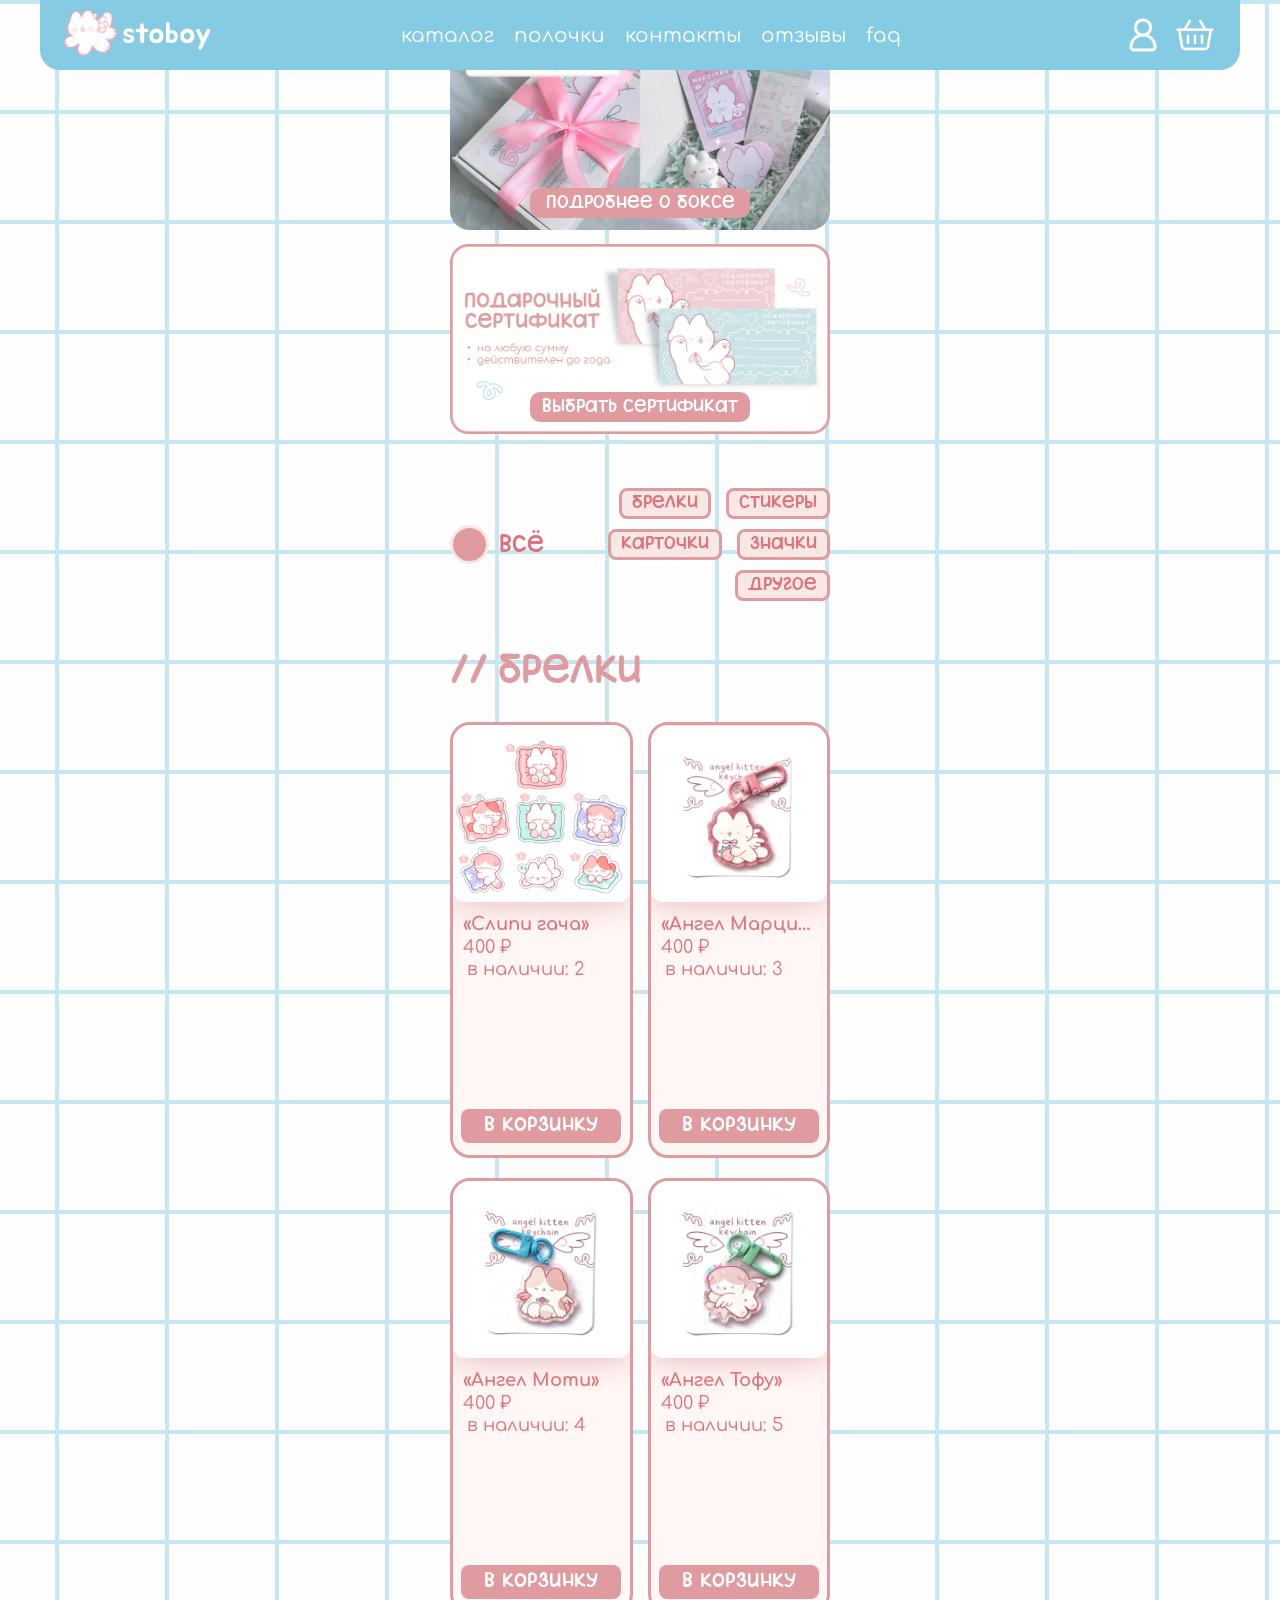
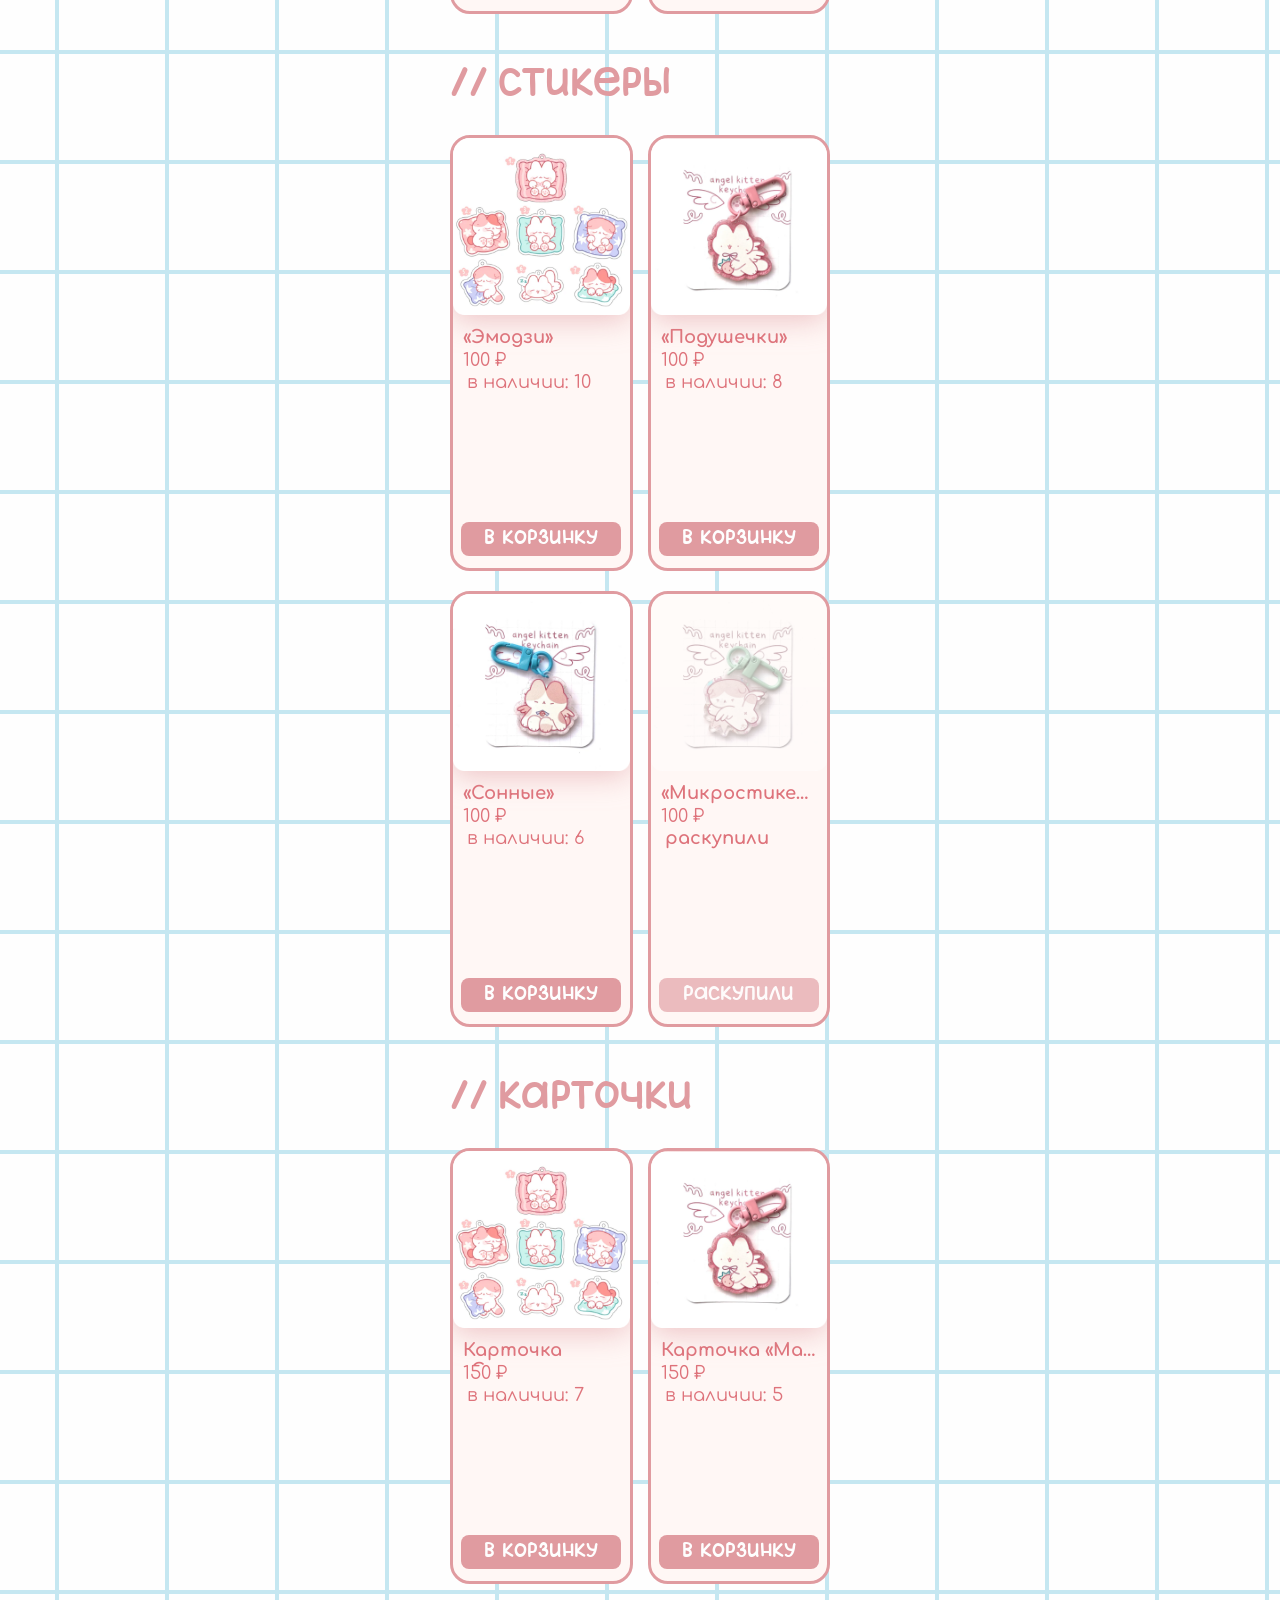
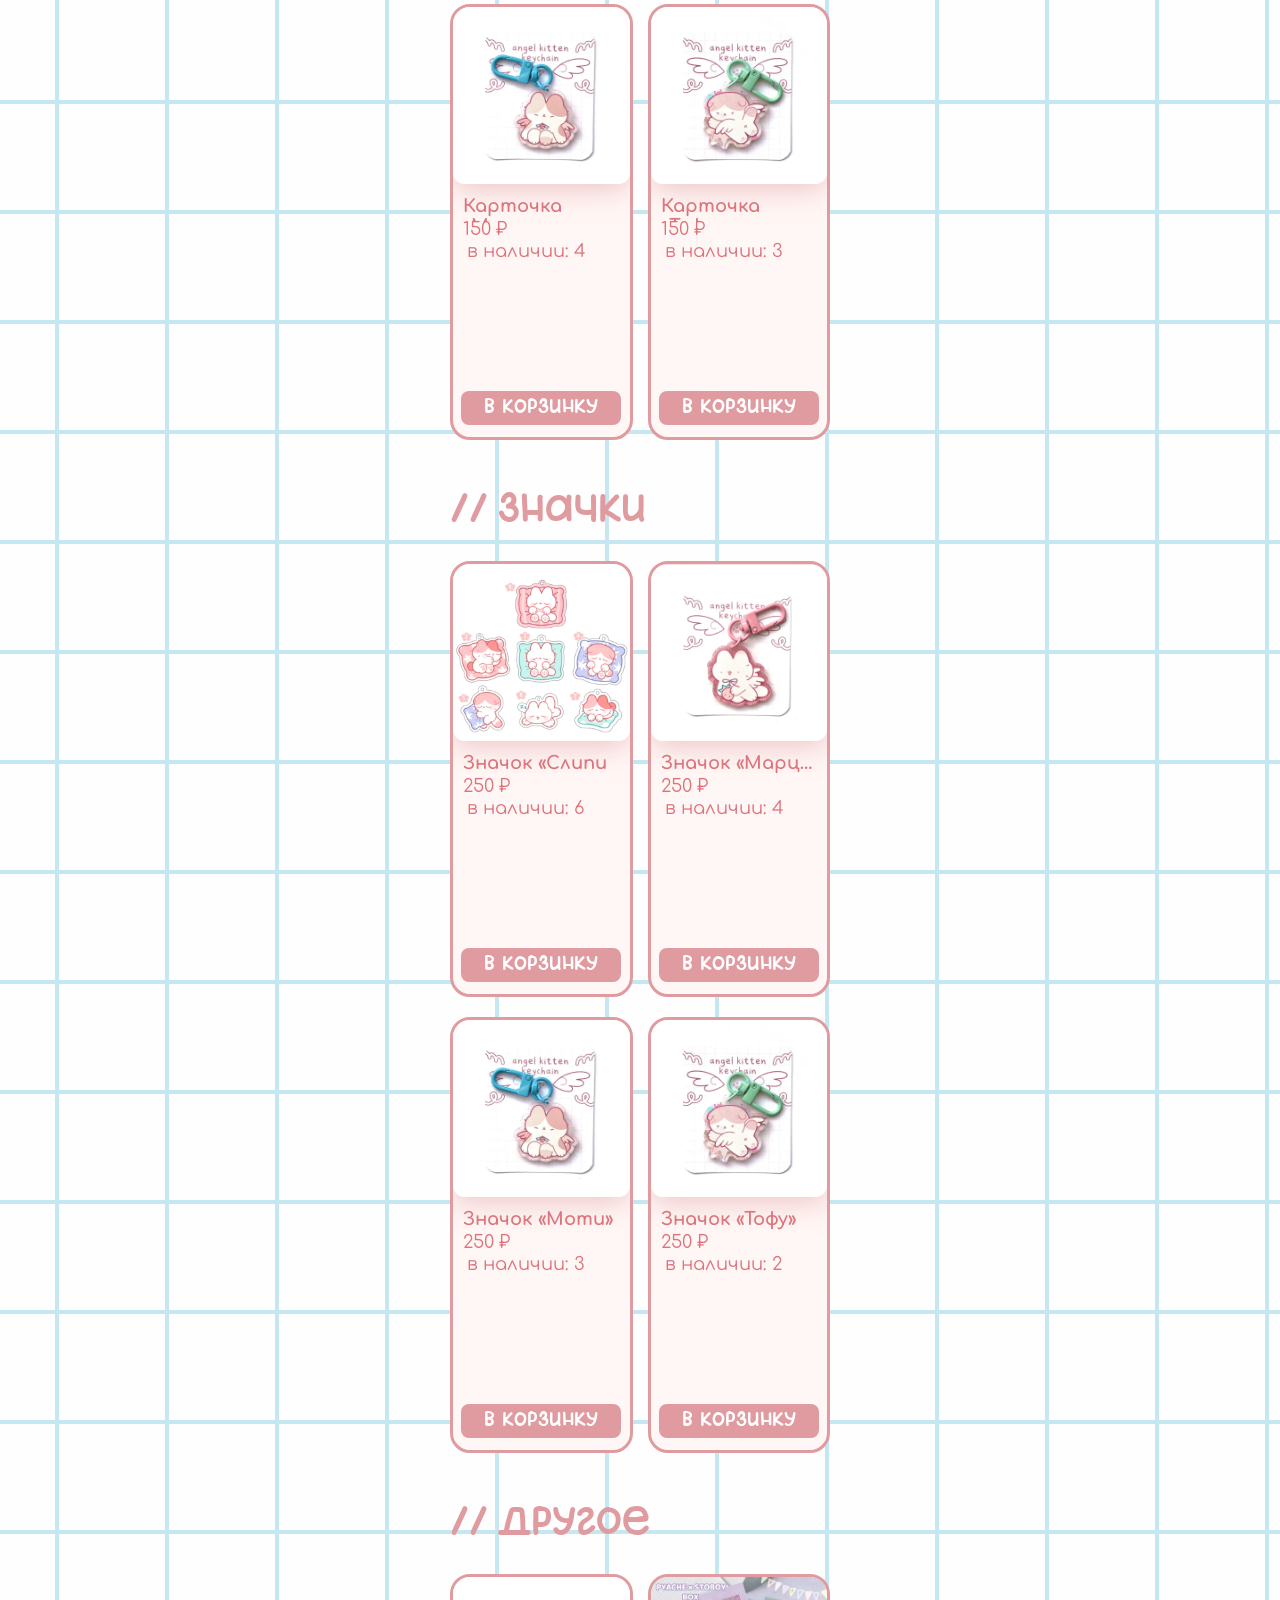
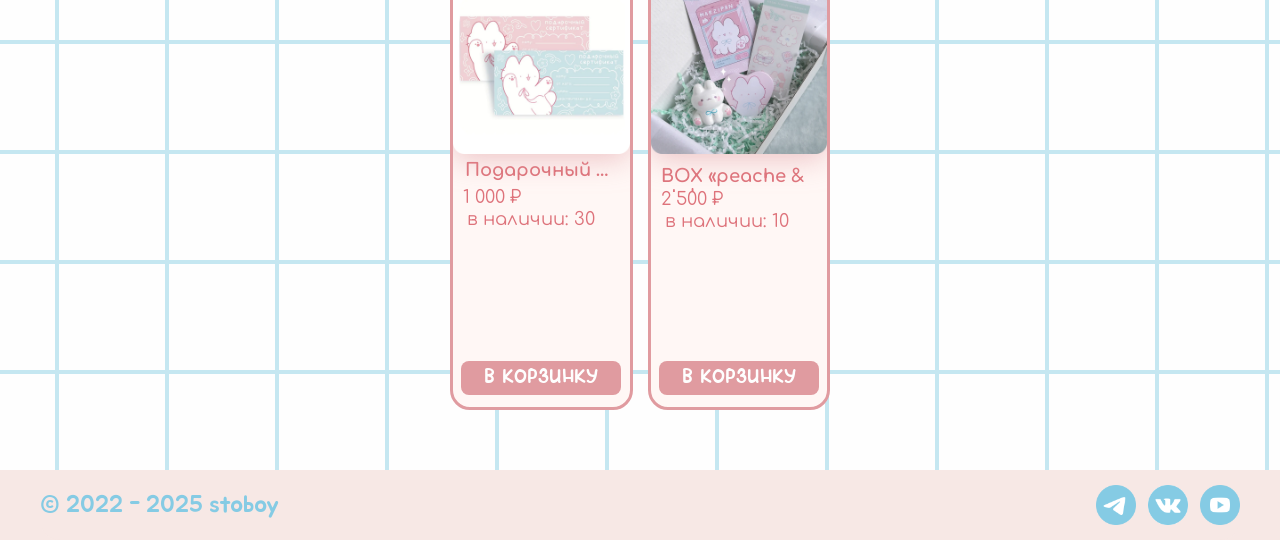
<file: pages/catalog.html>
<!DOCTYPE html>
<html lang="ru">

<head>
    <meta charset="UTF-8">
    <meta name="viewport" content="width=device-width, initial-scale=1.0">
    <meta name="description"
        content="Каталог авторского мерча stoboy: футболки, аксессуары и креативная канцелярия с авторским дизайном. Выбирай уникальные вещи для самовыражения." />

    <title>Каталог | stoboy</title>
    <link rel="icon" href="../assets/images/common/favicon.ico" type="image/x-icon">

    <link rel="stylesheet" href="../styles/css/pages/catalog.css?v=20261029-3">
    <link rel="stylesheet" href="../styles/css/store.css?v=20261029-3">

</head>

<body>
    <header class="header">
        <div class="header__content">
            <div class="header__logo">
                <a href="../index.html">
                    <img class="hidden-desktop" src="../assets/images/common/logo.svg" alt="лого cat-stoboy">
                    <img class="hidden-mobile" src="../assets/images/common/logo-mob.svg" alt="лого-моб cat-stoboy"
                        loading="lazy">
                </a>
            </div>
            <nav class="header__nav">
                <ul>
                    <li><a href="catalog.html">каталог</a></li>
                    <li><a href="../index.html#shelves">полочки</a></li>
                    <li><a href="../index.html#contacts">контакты</a></li>
                    <li><a href="../index.html#reviews">отзывы</a></li>
                    <li><a href="../index.html#faq">faq</a></li>
                </ul>
            </nav>
            <div class="header__controls">
                <a href="account.html">
                    <img src="../assets/images/ui/account.svg" alt="аккаунт">
                </a>
                <a href="cart.html">
                    <img src="../assets/images/ui/cart.svg" alt="корзина">
                </a>
                <button class="header__open hidden-mobile">
                    <img src="../assets/images/ui/open-menu.svg" alt="меню">
                </button>
            </div>
            <nav class="header__mobile-nav">
                <ul>
                    <li><a href="catalog.html">каталог</a></li>
                    <li><a href="../index.html#shelves">полочки</a></li>
                    <li><a href="../index.html#contacts">контакты</a></li>
                    <li><a href="../index.html#reviews">отзывы</a></li>
                    <li><a href="../index.html#faq">faq</a></li>
                </ul>
            </nav>
        </div>
    </header>
    <main>
        <div class="menu-overlay"></div>

        <section class="banners">
            <div class="banners__banner" data-product-id="box1">
                <img src="../assets/images/pages/catalog/banners/box.webp" alt="бокс">
                <button>подробнее о боксе</button>
            </div>
            <div class="banners__banner" data-product-id="certificate">
                <img src="../assets/images/pages/catalog/banners/certificate.webp" alt="сертификат">
                <button>выбрать сертификат</button>
            </div>
        </section>

        <div class="filtration">
            <div class="filtration__button">
                <button class="filtration__all">
                    <span class="filtration__circle"></span>
                    <span class="filtration__label">всё</span>
                </button>
            </div>
            <div class="filtration__buttons">
                <button class="filtration__key-rings">брелки</button>
                <button class="filtration__stickers">стикеры</button>
                <button class="filtration__cards">карточки</button>
                <button class="filtration__badges">значки</button>
                <button class="filtration__other">другое</button>
            </div>
        </div>

        <div class="products">
            <section class="products__section products__key-rings">
                <h2><span>//</span>брелки</h2>
                <div class="products__cards">
                    <div class="products__card"
                        data-images='["../assets/images/pages/catalog/key-rings-sleepy-gacha.webp", "../assets/images/pages/catalog/key-rings-sleepy-gacha.webp", "../assets/images/pages/catalog/key-rings-sleepy-gacha.webp"]'
                        data-title="«Слипи гача»" data-price="400" data-size="2.5 см" data-count="2"
                        data-description='["Двухслойный акрил", "Фурнитура нить белая/бирюзовая/лавандовая"]'>
                        <img src="../assets/images/pages/catalog/key-rings-sleepy-gacha.webp" alt="">
                        <h3>«Слипи гача»</h3>
                        <p class="products__price">400р.</p>
                        <button class="products__btn">в корзинку</button>
                        <div class="products__counter">
                            <button class="products__decrease">-</button>
                            <span class="products__count">1</span>
                            <button class="products__increase">+</button>
                        </div>
                    </div>
                    <div class="products__card"
                        data-images='["../assets/images/pages/catalog/key-rings-angel-marzipan.webp"]'
                        data-title="«Ангел Марципан»" data-price="400" data-size="3.5 см" data-count="3"
                        data-description='["Розовый блестящий акрил", "Розовой карабин"]'>
                        <img src="../assets/images/pages/catalog/key-rings-angel-marzipan.webp" alt="">
                        <h3 class="long-title">«Ангел Марципан»</h3>
                        <p class="products__price">400р.</p>
                        <button class="products__btn">в корзинку</button>
                        <div class="products__counter">
                            <button class="products__decrease">-</button>
                            <span class="products__count">1</span>
                            <button class="products__increase">+</button>
                        </div>
                    </div>
                    <div class="products__card" data-images='["../assets/images/pages/catalog/key-rings-angel-moty.webp"]'
                        data-title="«Ангел Моти»" data-price="400" data-size="3.5 см" data-count="4"
                        data-description='["Блестяций акрил звезды", "Голубой карабин"]'>
                        <img src="../assets/images/pages/catalog/key-rings-angel-moty.webp" alt="">
                        <h3>«Ангел Моти»</h3>
                        <p class="products__price">400р.</p>
                        <button class="products__btn">в корзинку</button>
                        <div class="products__counter">
                            <button class="products__decrease">-</button>
                            <span class="products__count">1</span>
                            <button class="products__increase">+</button>
                        </div>
                    </div>
                    <div class="products__card" data-images='["../assets/images/pages/catalog/key-rings-angel-tofu.webp"]'
                        data-title="«Ангел Тофу»" data-price="400" data-size="3.5 см" data-count="5"
                        data-description='["Блестяций акрил крупные звезды", "Бирюзовый карабин"]'>
                        <img src="../assets/images/pages/catalog/key-rings-angel-tofu.webp" alt="">
                        <h3>«Ангел Тофу»</h3>
                        <p class="products__price">400р.</p>
                        <button class="products__btn">в корзинку</button>
                        <div class="products__counter">
                            <button class="products__decrease">-</button>
                            <span class="products__count">1</span>
                            <button class="products__increase">+</button>
                        </div>
                    </div>
                </div>
            </section>
            <section class="products__section products__stickers">
                <h2><span>//</span>стикеры</h2>
                <div class="products__cards">
                    <div class="products__card"
                        data-images='["../assets/images/pages/catalog/key-rings-sleepy-gacha.webp"]' data-title="«Эмодзи»"
                        data-price="100" data-size="А6" data-count="10" data-description='["Прозрачная пленка"]'>
                        <img src="../assets/images/pages/catalog/key-rings-sleepy-gacha.webp" alt="">
                        <h3>«Эмодзи»</h3>
                        <p class="products__price">100р.</p>
                        <button class="products__btn">в корзинку</button>
                        <div class="products__counter">
                            <button class="products__decrease">-</button>
                            <span class="products__count">1</span>
                            <button class="products__increase">+</button>
                        </div>
                    </div>
                    <div class="products__card"
                        data-images='["../assets/images/pages/catalog/key-rings-angel-marzipan.webp"]'
                        data-title="«Подушечки»" data-price="100" data-size="А7" data-count="10"
                        data-description='["Прозрачная пленка"]'>
                        <img src="../assets/images/pages/catalog/key-rings-angel-marzipan.webp" alt="">
                        <h3>«Подушечки»</h3>
                        <p class="products__price">100р.</p>
                        <button class="products__btn">в корзинку</button>
                        <div class="products__counter">
                            <button class="products__decrease">-</button>
                            <span class="products__count">1</span>
                            <button class="products__increase">+</button>
                        </div>
                    </div>
                    <div class="products__card" data-images='["../assets/images/pages/catalog/key-rings-angel-moty.webp"]'
                        data-title="«Сонные»" data-price="100" data-size="А7" data-count="10"
                        data-description='["Прозрачная пленка"]'>
                        <img src="../assets/images/pages/catalog/key-rings-angel-moty.webp" alt="">
                        <h3>«Сонные»</h3>
                        <p class="products__price">100р.</p>
                        <button class="products__btn">в корзинку</button>
                        <div class="products__counter">
                            <button class="products__decrease">-</button>
                            <span class="products__count">1</span>
                            <button class="products__increase">+</button>
                        </div>
                    </div>
                    <div class="products__card" data-images='["../assets/images/pages/catalog/key-rings-angel-tofu.webp"]'
                        data-title="«Микростикеры»" data-price="100" data-size="А6" data-count="10"
                        data-description='["Прозрачная пленка"]'>
                        <img src="../assets/images/pages/catalog/key-rings-angel-tofu.webp" alt="">
                        <h3>«Микростикеры»</h3>
                        <p class="products__price">100р.</p>
                        <button class="products__btn">в корзинку</button>
                        <div class="products__counter">
                            <button class="products__decrease">-</button>
                            <span class="products__count">1</span>
                            <button class="products__increase">+</button>
                        </div>
                    </div>
                </div>
            </section>
            <section class="products__section products__cards">
                <h2><span>//</span>карточки</h2>
                <div class="products__cards">
                    <div class="products__card"
                        data-images='["../assets/images/pages/catalog/key-rings-sleepy-gacha.webp", "../assets/images/pages/catalog/key-rings-sleepy-gacha.webp", "../assets/images/pages/catalog/key-rings-sleepy-gacha.webp"]'
                        data-title="«Слипи гача»" data-price="400" data-size="2.5 см" data-count="2"
                        data-description='["Двухслойный акрил", "Фурнитура нить белая/бирюзовая/лавандовая"]'>
                        <img src="../assets/images/pages/catalog/key-rings-sleepy-gacha.webp" alt="">
                        <h3>«Слипи гача»</h3>
                        <p class="products__price">400р.</p>
                        <button class="products__btn">в корзинку</button>
                        <div class="products__counter">
                            <button class="products__decrease">-</button>
                            <span class="products__count">1</span>
                            <button class="products__increase">+</button>
                        </div>
                    </div>
                    <div class="products__card"
                        data-images='["../assets/images/pages/catalog/key-rings-angel-marzipan.webp"]'
                        data-title="«Ангел Марципан»" data-price="400" data-size="3.5 см" data-count="3"
                        data-description='["Розовый блестящий акрил", "Розовой карабин"]'>
                        <img src="../assets/images/pages/catalog/key-rings-angel-marzipan.webp" alt="">
                        <h3 class="long-title">«Ангел Марципан»</h3>
                        <p class="products__price">400р.</p>
                        <button class="products__btn">в корзинку</button>
                        <div class="products__counter">
                            <button class="products__decrease">-</button>
                            <span class="products__count">1</span>
                            <button class="products__increase">+</button>
                        </div>
                    </div>
                    <div class="products__card" data-images='["../assets/images/pages/catalog/key-rings-angel-moty.webp"]'
                        data-title="«Ангел Моти»" data-price="400" data-size="3.5 см" data-count="4"
                        data-description='["Блестяций акрил звезды", "Голубой карабин"]'>
                        <img src="../assets/images/pages/catalog/key-rings-angel-moty.webp" alt="">
                        <h3>«Ангел Моти»</h3>
                        <p class="products__price">400р.</p>
                        <button class="products__btn">в корзинку</button>
                        <div class="products__counter">
                            <button class="products__decrease">-</button>
                            <span class="products__count">1</span>
                            <button class="products__increase">+</button>
                        </div>
                    </div>
                    <div class="products__card" data-images='["../assets/images/pages/catalog/key-rings-angel-tofu.webp"]'
                        data-title="«Ангел Тофу»" data-price="400" data-size="3.5 см" data-count="5"
                        data-description='["Блестяций акрил крупные звезды", "Бирюзовый карабин"]'>
                        <img src="../assets/images/pages/catalog/key-rings-angel-tofu.webp" alt="">
                        <h3>«Ангел Тофу»</h3>
                        <p class="products__price">400р.</p>
                        <button class="products__btn">в корзинку</button>
                        <div class="products__counter">
                            <button class="products__decrease">-</button>
                            <span class="products__count">1</span>
                            <button class="products__increase">+</button>
                        </div>
                    </div>
                </div>
            </section>
            <section class="products__section products__badges">
                <h2><span>//</span>значки</h2>
                <div class="products__cards">
                    <div class="products__card"
                        data-images='["../assets/images/pages/catalog/key-rings-sleepy-gacha.webp", "../assets/images/pages/catalog/key-rings-sleepy-gacha.webp", "../assets/images/pages/catalog/key-rings-sleepy-gacha.webp"]'
                        data-title="«Слипи гача»" data-price="400" data-size="2.5 см" data-count="2"
                        data-description='["Двухслойный акрил", "Фурнитура нить белая/бирюзовая/лавандовая"]'>
                        <img src="../assets/images/pages/catalog/key-rings-sleepy-gacha.webp" alt="">
                        <h3>«Слипи гача»</h3>
                        <p class="products__price">400р.</p>
                        <button class="products__btn">в корзинку</button>
                        <div class="products__counter">
                            <button class="products__decrease">-</button>
                            <span class="products__count">1</span>
                            <button class="products__increase">+</button>
                        </div>
                    </div>
                    <div class="products__card"
                        data-images='["../assets/images/pages/catalog/key-rings-angel-marzipan.webp"]'
                        data-title="«Ангел Марципан»" data-price="400" data-size="3.5 см" data-count="3"
                        data-description='["Розовый блестящий акрил", "Розовой карабин"]'>
                        <img src="../assets/images/pages/catalog/key-rings-angel-marzipan.webp" alt="">
                        <h3 class="long-title">«Ангел Марципан»</h3>
                        <p class="products__price">400р.</p>
                        <button class="products__btn">в корзинку</button>
                        <div class="products__counter">
                            <button class="products__decrease">-</button>
                            <span class="products__count">1</span>
                            <button class="products__increase">+</button>
                        </div>
                    </div>
                    <div class="products__card" data-images='["../assets/images/pages/catalog/key-rings-angel-moty.webp"]'
                        data-title="«Ангел Моти»" data-price="400" data-size="3.5 см" data-count="4"
                        data-description='["Блестяций акрил звезды", "Голубой карабин"]'>
                        <img src="../assets/images/pages/catalog/key-rings-angel-moty.webp" alt="">
                        <h3>«Ангел Моти»</h3>
                        <p class="products__price">400р.</p>
                        <button class="products__btn">в корзинку</button>
                        <div class="products__counter">
                            <button class="products__decrease">-</button>
                            <span class="products__count">1</span>
                            <button class="products__increase">+</button>
                        </div>
                    </div>
                    <div class="products__card" data-images='["../assets/images/pages/catalog/key-rings-angel-tofu.webp"]'
                        data-title="«Ангел Тофу»" data-price="400" data-size="3.5 см" data-count="5"
                        data-description='["Блестяций акрил крупные звезды", "Бирюзовый карабин"]'>
                        <img src="../assets/images/pages/catalog/key-rings-angel-tofu.webp" alt="">
                        <h3>«Ангел Тофу»</h3>
                        <p class="products__price">400р.</p>
                        <button class="products__btn">в корзинку</button>
                        <div class="products__counter">
                            <button class="products__decrease">-</button>
                            <span class="products__count">1</span>
                            <button class="products__increase">+</button>
                        </div>
                    </div>
                </div>
            </section>
            <section class="products__section products__other">
                <h2><span>//</span>другое</h2>
                <div class="products__cards">
                    <div class="products__card" data-product-id="certificate"
                        data-images='["../assets/images/pages/catalog/other-certificate.webp"]'
                        data-title="подарочный сертификат" data-price="" data-size="A7" data-count="30"
                        data-description='["Рандомно в розовом и голубом цвете"]'>
                        <img src="../assets/images/pages/catalog/other-certificate.webp" alt="сертификат">
                        <h3 class="multiline">Подарочный сертификат</h3>
                        <p class="products__price">--</p>
                        <button class="products__btn">в корзинку</button>
                        <div class="products__counter">
                            <button class="products__decrease">-</button>
                            <span class="products__count">1</span>
                            <button class="products__increase">+</button>
                        </div>
                    </div>
                    <div class="products__card" data-product-id="box1"
                        data-images='["../assets/images/pages/catalog/other-box.webp"]'
                        data-title="BOX «peache & stoboy»" data-price="2500" data-size="20см * 30см" data-count="10"
                        data-description='["Фигурка Марципана", "Значок в форме сердца", "Пак стикеров и карточка"]'>
                        <img src="../assets/images/pages/catalog/other-box.webp" alt="бокс">
                        <h3>BOX</h3>
                        <p class="products__price">2500р.</p>
                        <button class="products__btn">в корзинку</button>
                        <div class="products__counter">
                            <button class="products__decrease">-</button>
                            <span class="products__count">1</span>
                            <button class="products__increase">+</button>
                        </div>
                    </div>

                </div>
            </section>
        </div>
    </main>

    <div id="productsModal">
        <div class="modal">
            <div class="modal__content">
                <button class="modal__close"><img src="../assets/images/ui/close.svg" alt="close"></button>
                <div id="modalImages" class="modal__images"></div>
                <div class="modal__details">
                    <div class="modal__title">
                        <h2 id="modalTitle"></h2>
                        <p id="modalTitleDupl"></p>
                    </div>
                    <div>
                        <span id="modalPrice"></span>
                    </div>
                    <div class="modal__btns">
                        <div class="modal__controls">
                            <div class="modal__counter">
                                <button class="modal__decrease">-</button>
                                <span class="modal__count">1</span>
                                <button class="modal__increase">+</button>
                            </div>
                            <a href="cart.html">перейти в корзину</a>
                        </div>

                        <button class="modal__add-cart">положить в корзинку</button>
                    </div>
                    <div class="modal__more-info">
                        <p id="modalSize"></p>
                        <ul id="modalDescription"></ul>
                        <p class="modal__note">*цвета на фото могут отличаться от реальных из-за освещения или настроек
                            экрана</p>
                    </div>
                </div>
            </div>
        </div>
    </div>


    <footer class="footer">
        <div class="footer__content">
            <p><span>©</span> 2022 - 2025 stoboy</p>
            <div class="footer__socials">
                <a href="https://t.me/stoboyshitpost" target="_blank"><img
                        src="../assets/images/common/social/telegram.svg" alt="телеграм"></a>
                <a href="https://vk.com/stoboyart" target="_blank"><img src="../assets/images/common/social/vk.svg"
                        alt="вконтакте"></a>
                <a href="https://youtube.com/@stoboyart" target="_blank"><img
                        src="../assets/images/common/social/youtube.svg" alt="ютуб"></a>
            </div>
        </div>
    </footer>

    <script src="../js/store.js?v=20261029-3"></script>
    <script src="../js/common.js?v=20261029-3"></script>
    <script src="../js/pages/catalog.js?v=20261029-3"></script>
</body>

</html>
</file>
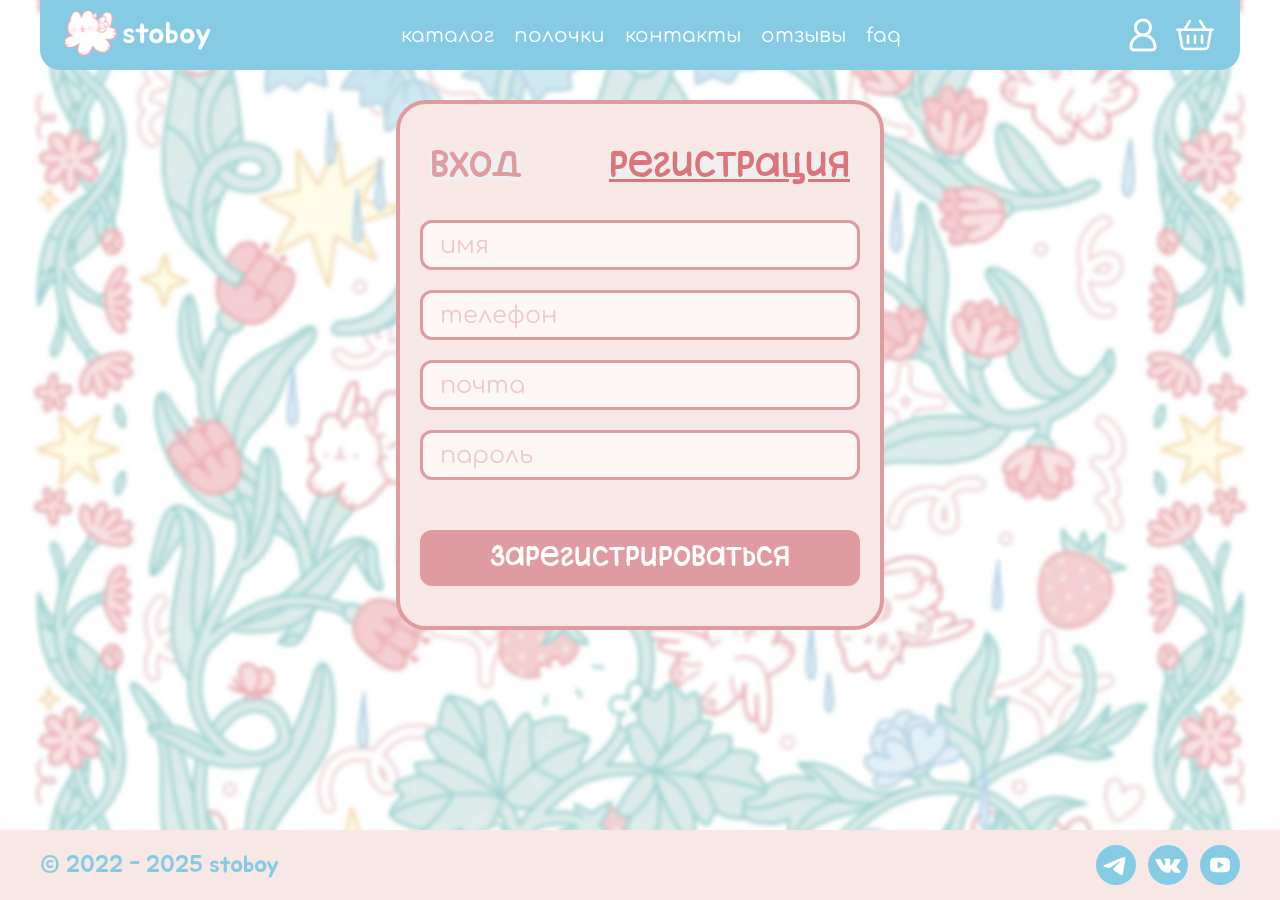
<file: pages/log-reg.html>
<!DOCTYPE html>
<html lang="ru">

<head>
    <meta charset="UTF-8">
    <meta name="viewport" content="width=device-width, initial-scale=1.0">

    <title>Личный кабинет | stoboy</title>
    <link rel="icon" href="../assets/images/common/favicon.ico" type="image/x-icon">

    <link rel="stylesheet" href="../styles/css/pages/log-reg.css?v=20261029-3">
    <link rel="stylesheet" href="../styles/css/store.css?v=20261029-3">

</head>

<body>
    <header class="header">
        <div class="header__content">
            <div class="header__logo">
                <a href="../index.html">
                    <img class="hidden-desktop" src="../assets/images/common/logo.svg" alt="лого cat-stoboy">
                    <img class="hidden-mobile" src="../assets/images/common/logo-mob.svg" alt="лого-моб cat-stoboy"
                        loading="lazy">
                </a>
            </div>
            <nav class="header__nav">
                <ul>
                    <li><a href="catalog.html">каталог</a></li>
                    <li><a href="../index.html#shelves">полочки</a></li>
                    <li><a href="../index.html#contacts">контакты</a></li>
                    <li><a href="../index.html#reviews">отзывы</a></li>
                    <li><a href="../index.html#faq">faq</a></li>
                </ul>
            </nav>
            <div class="header__controls">
                <a href="account.html">
                    <img src="../assets/images/ui/account.svg" alt="аккаунт">
                </a>
                <a href="cart.html">
                    <img src="../assets/images/ui/cart.svg" alt="корзина">
                </a>
                <button class="header__open hidden-mobile">
                    <img src="../assets/images/ui/open-menu.svg" alt="меню">
                </button>
            </div>
            <nav class="header__mobile-nav">
                <ul>
                    <li><a href="catalog.html">каталог</a></li>
                    <li><a href="../index.html#shelves">полочки</a></li>
                    <li><a href="../index.html#contacts">контакты</a></li>
                    <li><a href="../index.html#reviews">отзывы</a></li>
                    <li><a href="../index.html#faq">faq</a></li>
                </ul>
            </nav>
        </div>
    </header>

    <main>
        <div class="menu-overlay"></div>
        <div class="form">
            <div class="form__content account__section-content">
                <div class="form__controls">
                    <button class="form__control form__control_login">вход</button>
                    <button class="form__control form__control_register active">регистрация</button>
                </div>

                <form class="form__body" id="authForm" novalidate>

                    <div class="form__field form__field_name">
                        <input class="form__input" type="text" name="firstname" placeholder="имя"
                            autocomplete="given-name" required></input>
                        <div class="form__error form__error_firstname"></div>
                    </div>

                    <div class="form__field">
                        <input class="form__input" type="tel" name="phone" placeholder="телефон" autocomplete="tel"
                            required />
                        <div class="form__error form__error_phone"></div>
                    </div>

                    <span class="form__or">или</span>

                    <div class="form__field">
                        <input class="form__input" type="email" name="email" placeholder="почта"
                            autocomplete="email" required />
                        <div class="form__error form__error_email"></div>
                    </div>

                    <div class="form__field">
                        <input class="form__input" type="password" name="password" placeholder="пароль"
                            autocomplete="new-password" required />
                        <div class="form__error form__error_password"></div>
                    </div>

                    <button class="form__submit" type="submit">зарегистрироваться</button>
                </form>
            </div>
        </div>
    </main>

    <footer class="footer">
        <div class="footer__content">
            <p><span>©</span> 2022 - 2025 stoboy</p>
            <div class="footer__socials">
                <a href="https://t.me/stoboyshitpost" target="_blank"><img
                        src="../assets/images/common/social/telegram.svg" alt="телеграм"></a>
                <a href="https://vk.com/stoboyart" target="_blank"><img src="../assets/images/common/social/vk.svg"
                        alt="вконтакте"></a>
                <a href="https://youtube.com/@stoboyart" target="_blank"><img
                        src="../assets/images/common/social/youtube.svg" alt="ютуб"></a>
            </div>
        </div>
    </footer>
    <script src="../js/store.js?v=20261029-3"></script>
    <script src="../js/common.js?v=20261029-3"></script>
    <script src="../js/pages/log-reg.js?v=20261029-3"></script>
</body>

</html>
</file>
<file: styles/css/index.css>
@charset "UTF-8";
* {
  margin: 0;
  padding: 0;
}

html, body {
  height: 100%;
}

body {
  display: flex;
  flex-direction: column;
}

main {
  flex: 1 1 auto;
}

a {
  display: inline-block;
  text-decoration: none;
}

@font-face {
  font-family: "Comfortaa";
  src: url("../../assets/fonts/Comfortaa.woff2") format("woff2");
}
@font-face {
  font-family: "Jua";
  src: url("../../assets/fonts/Jua-Regular.woff2") format("woff2");
}
@font-face {
  font-family: "MV-crooker";
  src: url("../../assets/fonts/MV-crooker.woff2") format("woff2");
}
* {
  cursor: default;
}

a,
a *,
button,
button * {
  cursor: pointer;
}

input,
textarea {
  cursor: auto;
}

.hidden-mobile {
  display: none;
}

html {
  scroll-behavior: smooth;
}
html ::selection {
  background: #efb9b9;
  color: #fefefe;
}

body {
  background-color: #fefefe;
  background-image: linear-gradient(90deg, #c5e7f1 4px, transparent 0), linear-gradient(#c5e7f1 4px, transparent 0);
  background-size: 110px 110px;
  background-position: 55px 0px;
  font-family: "Comfortaa";
}

.header {
  /* 1. Позиционирование */
  position: fixed;
  top: 0;
  left: 50%;
  z-index: 100;
  transform: translateX(-50%);
  /* 2. Box-модель */
  margin: 0 auto;
}
.header__content {
  /* 2. Box-модель */
  width: 1200px;
  height: 70px;
  margin: 0;
  padding: 0;
  box-sizing: border-box;
  /* 3. Flex/Grid */
  display: flex;
  justify-content: space-between;
  align-items: center;
  /* 6. Внешний вид и визуальное оформление */
  background-color: #85cbe4;
  border-bottom-right-radius: 20px;
  border-bottom-left-radius: 20px;
}
.header__logo {
  /* 2. Box-модель */
  padding-left: 24px;
  /* 7. Анимации и трансформации */
  transition: transform 0.3s ease;
}
.header__logo:hover {
  transform: scale(1.02);
}
.header__nav ul {
  /* 2. Box-модель */
  list-style: none;
  padding: 0;
  margin: 0;
  /* 3. Flex/Grid */
  display: flex;
  gap: 20px;
}
.header__nav ul li a {
  /* 5. Типографика и текст */
  font-size: 20px;
  color: #fefefe;
  text-decoration: none;
  /* 7. Анимации и трансформации */
  transition: opacity 0.3s ease;
}
.header__nav ul li a:hover {
  opacity: 0.8;
}
.header__controls {
  /* 2. Box-модель */
  width: 150px;
  padding-right: 24px;
  margin: 0;
  box-sizing: border-box;
  /* 3. Flex/Grid */
  display: flex;
  align-items: center;
  justify-content: flex-end;
  gap: 10px;
}
.header__controls a {
  font-size: 0;
  /* 7. Анимации и трансформации */
  transition: transform 0.3s ease;
}
.header__controls a:hover {
  transform: scale(1.05);
}
.header__mobile-nav {
  display: none;
}

.footer {
  /* 2. Box-модель */
  width: 100%;
  margin-top: 60px;
  /* 6. Внешний вид и визуальное оформление */
  background-color: #f7e8e5;
}
.footer__content {
  /* 2. Box-модель */
  max-width: 1200px;
  height: 70px;
  margin: 0 auto;
  padding: 0;
  box-sizing: border-box;
  /* 3. Flex/Grid */
  display: flex;
  justify-content: space-between;
  align-items: center;
  /* 6. Внешний вид и визуальное оформление */
  background-color: #f7e8e5;
  border-bottom-right-radius: 20px;
  border-bottom-left-radius: 20px;
}
.footer__content p {
  /* 5. Типографика и текст */
  font-family: "Jua";
  font-size: 24px;
  color: #85cbe4;
  margin: 0;
}
.footer__content p span {
  font-family: "MV-crooker";
  font-weight: 500;
}
.footer__socials {
  /* 3. Flex/Grid */
  display: flex;
  gap: 12px;
}
.footer__socials a {
  /* 2. Box-модель */
  width: 40px;
  height: 40px;
  /* 7. Анимации и трансформации */
  transition: transform 0.3s ease;
}
.footer__socials a img {
  width: 100%;
}
.footer__socials a:hover {
  transform: scale(1.05);
}

@media (max-width: 1024px) {
  .header {
    max-width: 864px;
    width: 100%;
  }
  .header__content {
    width: 100%;
    height: 62px;
    padding: 0 24px;
  }
  .header__logo {
    padding-left: 0;
  }
  .header__logo .hidden-desktop {
    display: none;
  }
  .header__logo .hidden-mobile {
    display: block;
  }
  .header__nav ul li a {
    font-size: 17px;
  }
  .header__controls {
    width: 126px;
    padding-right: 0;
    gap: 10px;
  }
  .header__controls a img {
    width: 38px;
  }
  .footer {
    width: 100%;
    margin-top: 60px;
  }
  .footer__content {
    max-width: 864px;
    height: 70px;
  }
}
@media (max-width: 425px) {
  .header {
    /* 1. Позиционирование */
    position: fixed;
    top: auto;
    bottom: 0;
    max-width: 380px;
    width: 100%;
  }
  .header__content {
    width: 100%;
    height: 62px;
    padding: 0 14px;
    border-top-right-radius: 20px;
    border-top-left-radius: 20px;
    border-bottom-right-radius: 0;
    border-bottom-left-radius: 0;
  }
  .header__logo {
    padding-left: 0;
  }
  .header__logo .hidden-desktop {
    display: none;
  }
  .header__logo .hidden-mobile {
    display: block;
  }
  .header__nav ul li a {
    display: none;
    font-size: 18px;
  }
  .header__controls {
    width: 126px;
    padding-right: 0;
    gap: 10px;
  }
  .header__controls a img {
    width: 38px;
  }
  .header__controls button {
    background: none;
    border: none;
  }
  .header__controls button.hidden-mobile {
    display: block;
  }
  .header__mobile-nav {
    position: fixed;
    bottom: 80px; /* чуть выше шапки */
    left: 0;
    right: 0;
    background: #85cbe4; /* твой голубой фон */
    padding: 20px;
    border-radius: 20px;
    display: none;
    flex-direction: column;
    align-items: center;
    z-index: 101;
  }
  .header__mobile-nav.active {
    display: flex;
  }
  .header__mobile-nav ul {
    display: flex;
    justify-content: center;
    flex-wrap: wrap;
    gap: 20px;
    list-style: none;
    padding: 0;
    margin: 0;
    text-align: center;
  }
  .header__mobile-nav ul li a {
    text-decoration: none;
    color: #fff; /* или твой цвет */
    font-size: 18px;
  }
  .footer {
    width: 100%;
    min-height: 130px;
    margin-top: 60px;
  }
  .footer__content {
    max-width: 380px;
    height: 70px;
  }
  .footer__content p {
    font-size: 16px;
  }
}
.menu-overlay {
  position: fixed;
  inset: 0;
  background-color: rgba(0, 0, 0, 0.4);
  display: none;
  z-index: 4;
  transition: opacity 0.3s;
}

.menu-overlay.active {
  display: block;
}

/* Запрет скролла */
.no-scroll {
  overflow: hidden;
}

#shelves,
#contacts,
#reviews,
#faq {
  scroll-margin-top: 70px;
}

.promo {
  /* 1. Позиционирование */
  background-position-x: center;
  background-position-y: -20px;
  /* 2. Box-модель */
  width: 100%;
  height: 680px;
  margin-bottom: 40px;
  padding-top: 70px;
  /* 6. Внешний вид */
  background-image: url("../../assets/images/index/promo/bg.webp");
  background-repeat: no-repeat;
  background-size: cover;
}
.promo__content {
  width: 1200px;
  margin: 0 auto;
}
.promo__top {
  /* 3. Flex */
  display: flex;
  flex-direction: column;
  align-items: center;
  gap: 3px;
  /* 2. Box-модель */
  margin-top: 100px;
  margin-bottom: 40px;
}
.promo__logo {
  position: relative;
  display: inline-block;
  width: 100%;
}
.promo__logo div {
  padding-left: 40px;
}
.promo__logo div p {
  font-family: "Jua";
  font-size: 48px;
  line-height: 34px;
}
.promo__logo div p:nth-child(1) {
  position: absolute;
  z-index: 0;
  /* 6. Внешний вид */
  -webkit-text-stroke: 8px #85cbe4;
}
.promo__logo div p:nth-child(2) {
  position: relative;
  z-index: 1;
  color: #fefefe;
}
.promo__title {
  position: relative;
  display: inline-block;
}
.promo__title h1,
.promo__title p {
  font-family: "MV-crooker";
  font-size: 140px;
  line-height: 100px;
  letter-spacing: 5px;
  color: #fefefe;
}
.promo__title h1 span,
.promo__title p span {
  font-size: 96px;
}
.promo__title h1 {
  position: absolute;
  top: 0;
  left: 0;
  -webkit-text-stroke: 10px #85cbe4;
  text-shadow: 0 0 15px rgba(0, 0, 0, 0.25);
  z-index: 0;
}
.promo__title p {
  position: relative;
  z-index: 1;
}
.promo__bottom {
  display: flex;
  justify-content: space-between;
}
.promo__list-bg {
  position: relative;
  width: 385px;
  height: 256px;
  border: 4px solid #85cbe4;
  border-radius: 20px;
  background-color: #fefefe;
}
.promo__list-bg p {
  font-size: 14px;
  color: #e09ba0;
  text-align: center;
}
.promo__list-bg a {
  position: absolute;
  bottom: -20px;
  left: 50%;
  transform: translateX(-50%);
  display: flex;
  justify-content: center;
  align-items: center;
  width: 302px;
  height: 42px;
  background-color: #f7e8e5;
  border: 4px solid #e09ba0;
  border-radius: 14px;
  font-family: "MV-crooker", sans-serif;
  font-size: 22px;
  color: #de737b;
  cursor: pointer;
  transition: all 0.3s ease;
}
.promo__list-bg a:hover {
  background-color: #e09ba0;
  color: #fefefe;
  transform: translateX(-50%) scale(1.03);
}
.promo__list-text {
  display: flex;
  gap: 24px;
  margin: 20px;
}
.promo__list-text ul {
  list-style: none;
}
.promo__list-text ul li {
  display: flex;
  align-items: center;
  margin-bottom: 4px;
  font-size: 20px;
  color: #de737b;
}
.promo__list-text ul li:last-child {
  margin-bottom: 0;
}
.promo__list-text ul li img {
  display: block;
  flex-shrink: 0;
  width: 50px;
  height: 50px;
  object-fit: contain;
}
.promo__right {
  position: relative;
}
.promo__gallery .hidden-desktop {
  display: block;
  width: 778px;
}
.promo__socials {
  position: absolute;
  bottom: 1%;
  left: 150px;
  display: flex;
  flex-direction: column;
  gap: 5px;
}
.promo__socials a {
  width: 40px;
  height: 40px;
}
.promo__socials a img {
  width: 100%;
}
.promo__socials a:hover {
  transform: scale(1.05);
}

h2 {
  font-family: "MV-crooker";
  color: #e09ba0;
  font-size: 56px;
  font-weight: 500;
  line-height: 40px;
}
h2 span {
  font-family: "Jua";
  padding-right: 10px;
}

.gallery {
  max-width: 1200px;
  margin: 0 auto;
  margin-bottom: 85px;
}
.gallery__slider {
  display: flex;
  justify-content: space-between;
  margin-top: 45px;
}
.gallery__arrows {
  display: flex;
  justify-content: center;
  align-items: center;
  width: 80px;
  height: 412px;
  background-color: #f7e8e5;
  border: 4px solid #e09ba0;
  border-radius: 18px;
}
.gallery__arrows_left {
  padding-right: 5px;
}
.gallery__arrows_right {
  padding-left: 5px;
}
.gallery__arrows img:hover {
  transform: scale(1.05);
}
.gallery__slideshow {
  max-width: 1000px;
  overflow: hidden;
}
.gallery__slides {
  display: flex;
  gap: 20px;
  transition: 1s;
}
.gallery__slide {
  width: max-content;
}
.gallery__slide-img {
  width: 1000px;
}
.gallery__slide-3 {
  position: relative;
}
.gallery__slide-3 button {
  position: absolute;
  bottom: 50px;
  left: 84px;
  display: flex;
  justify-content: center;
  align-items: center;
  width: 310px;
  height: 50px;
  font-family: "MV-crooker";
  font-size: 22px;
  color: #fefefe;
  background-color: #e09ba0;
  border: none;
  border-radius: 14px;
}
.gallery__slide-3 button:hover {
  transform: scale(1.02);
}
.gallery__slide-2 {
  position: relative;
  font-size: 0;
}
.gallery__slide-2 div {
  position: absolute;
  top: 0;
  display: flex;
  justify-content: center;
  align-items: center;
  gap: 40px;
  width: 100%;
  height: calc(100% - 3.5px);
}
.gallery__slide-2 div a {
  display: flex;
  flex-direction: column;
  align-items: center;
  gap: 12px;
  width: fit-content;
}
.gallery__slide-2 div a img {
  width: 260px;
}
.gallery__slide-2 div a img:hover {
  transform: scale(1.02);
}
.gallery__slide-2 div a:nth-child(2) img {
  width: 300px;
}
.gallery__slide-2 div a span {
  font-size: 40px;
  font-weight: bold;
  color: #e09ba0;
  width: max-content;
}
.gallery__controls {
  display: flex;
  justify-content: center;
  gap: 20px;
  margin: 20px auto 0;
}
.gallery__control {
  width: 100px;
  height: 16px;
  background-color: #f7e8e5;
  border: 4px solid #e09ba0;
  border-radius: 8px;
}
.gallery__control:hover {
  transform: scale(1.02);
}
.gallery__control_active {
  background-color: #e09ba0;
}

.about {
  max-width: 1200px;
  height: 621px;
  margin: 0 auto;
  position: relative;
  background-image: url("../../assets/images/index/about/bg.webp");
  background-size: cover;
  background-repeat: no-repeat;
}
.about::before {
  content: "";
  position: absolute;
  inset: 0;
  pointer-events: none;
  z-index: 0;
  background-image: linear-gradient(90deg, #ffffff 4px, transparent 0), linear-gradient(#ffffff 4px, transparent 0);
  background-size: 110px 110px;
  background-position: 45px 13px;
  opacity: 0.5;
  mask-image: url("../../assets/images/index/about/bg.webp");
  mask-repeat: no-repeat;
  mask-size: cover;
  mask-position: center;
  -webkit-mask-image: url("../../assets/images/index/about/bg.webp");
  -webkit-mask-repeat: no-repeat;
  -webkit-mask-size: cover;
  -webkit-mask-position: center;
}
.about > * {
  position: relative;
  z-index: 1;
}
.about__title {
  position: relative;
  display: inline-block;
  width: fit-content;
}
.about__title div {
  padding: 21px;
}
.about__title div h2 {
  position: absolute;
  z-index: 0;
  color: #e09ba0;
  -webkit-text-stroke: 8px #e09ba0;
  line-height: 40px;
}
.about__title div p {
  position: relative;
  z-index: 1;
  font-family: "MV-crooker";
  font-size: 56px;
  line-height: 40px;
  color: #fff7f5;
}
.about__title div p span {
  font-family: "Jua";
  padding-right: 10px;
}
.about__hello {
  position: relative;
  display: flex;
  justify-content: center;
  max-width: 100%;
  margin: 20px 0;
}
.about__hello p {
  display: flex;
  align-items: center;
  font-size: 40px;
  font-weight: bold;
  line-height: 31px;
}
.about__hello p img {
  padding: 0 5px;
}
.about__hello p:nth-child(1) {
  position: absolute;
  z-index: 0;
  color: #e09ba0;
  -webkit-text-stroke: 6px #e09ba0;
}
.about__hello p:nth-child(2) {
  position: relative;
  z-index: 1;
  color: #fff7f5;
}
.about__content {
  display: flex;
  justify-content: space-between;
  max-width: 1000px;
  margin: 0 auto;
}
.about__info {
  display: flex;
  flex-direction: column;
  justify-content: space-between;
}
.about__card {
  width: 106.3829787234%;
  height: 71.4285714286%;
  background-image: url("../../assets/images/index/about/card.webp");
  background-size: cover;
  background-repeat: no-repeat;
}
.about__card-title {
  display: flex;
  align-items: center;
  gap: 5px;
  width: fit-content;
  padding: 3px 0 6px 30px;
  font-family: "Jua";
  font-size: 32px;
  color: #de737b;
}
.about__card-title img {
  width: 50px;
}
.about__list {
  padding-left: 46px;
}
.about__list ul {
  max-width: 454px;
  font-size: 24px;
  line-height: 27.5px;
  color: #de737b;
}
.about__list ul li a {
  color: #d94c4c;
  text-decoration: underline;
}
.about__socials {
  display: flex;
  flex-direction: column;
  gap: 5px;
  margin-top: 10px;
}
.about__link {
  display: flex;
  align-items: center;
  gap: 6px;
}
.about__link p {
  display: flex;
  justify-content: center;
  align-items: center;
  padding: 2px 10px;
  font-family: "MV-crooker";
  font-size: 18px;
  color: #de737b;
  background-color: #fff7f5;
  border: 3px solid #e09ba0;
  border-radius: 8px;
}
.about__link a {
  font-size: 0;
}
.about__link a img {
  width: 45px;
}
.about__link a img:hover {
  transform: scale(1.05);
}
.about__gallery img {
  width: 400px;
}

.shelves {
  display: flex;
  justify-content: space-between;
  max-width: 1200px;
  margin: 85px auto;
}
.shelves__content {
  position: relative;
  display: flex;
  flex-direction: column;
  gap: 50px;
}
.shelves__locations {
  max-width: 682px;
  padding: 26px 6px 26px 0;
  background-color: #fefefe;
  border: 4px solid #85cbe4;
  border-radius: 20px;
}
.shelves__locations h3 {
  padding-left: 26px;
  font-size: 24px;
  font-weight: 600;
  line-height: 19px;
  color: #85cbe4;
}
.shelves__list {
  display: flex;
  flex-direction: column;
  gap: 30px;
  margin: 35px 0;
  list-style: none;
}
.shelves__list li {
  display: flex;
  align-items: center;
  font-size: 24px;
  line-height: 26px;
  color: #e09ba0;
}
.shelves__list li img {
  width: 36px;
  height: 40px;
  flex-shrink: 0;
  object-fit: cover;
}
.shelves__list li a {
  color: #85cbe4;
  text-decoration: underline;
}
.shelves__note {
  padding-left: 26px;
  font-size: 20px;
  line-height: 19px;
  color: #85cbe4;
}
.shelves__decoration-strawberry {
  position: absolute;
  bottom: -35px;
  left: 150px;
}
.shelves__decorations img {
  width: 480px;
}

.marquee {
  width: 100%;
  overflow: hidden;
}
.marquee__wrapper {
  display: flex;
  width: fit-content;
  animation: scroll-right 10s linear infinite;
}
.marquee__content {
  display: flex;
  align-items: center;
}
.marquee__content img {
  height: 100px;
}
.marquee__content img.marquee__stoboy {
  height: 67px;
}

@keyframes scroll-right {
  0% {
    transform: translateX(-50%);
  }
  100% {
    transform: translateX(0%);
  }
}
.contacts {
  display: flex;
  flex-direction: column;
  max-width: 1440px;
  margin: 85px auto 0;
}
.contacts h2 {
  padding-left: 120px;
  margin-bottom: 50px;
}
.contacts__content {
  display: flex;
  max-width: 1312px;
  justify-content: space-between;
  position: relative;
}
.contacts__decoration-img {
  font-size: 0;
}
.contacts__decoration-img img {
  width: 440px;
  margin-bottom: -0.6px;
}
.contacts__qr-codes {
  display: flex;
  justify-content: center;
  align-items: center;
  width: fit-content;
  height: fit-content;
  background-color: #fff7f5;
  border: 4px solid #e09ba0;
  border-radius: 30px;
  padding: 56px 66px 30px;
  gap: 60px;
  position: relative;
}
.contacts__qr-code {
  display: flex;
  flex-direction: column;
  align-items: center;
  gap: 15px;
}
.contacts__qr-code a {
  color: #de737b;
  font-size: 24px;
  text-decoration: underline;
}
.contacts__qr-code a:hover {
  opacity: 0.95;
}
.contacts__qr-code a img {
  width: 300px;
}
.contacts__map-icons {
  position: absolute;
  top: -64px;
  width: 460px;
  display: flex;
  justify-content: space-between;
}
.contacts__map-icons img {
  width: 100px;
}
.contacts__decoration-flower {
  position: absolute;
  bottom: 20px;
  right: -80px;
  font-size: 0;
}
.contacts__decoration-flower img {
  width: 100px;
}

.reviews {
  width: 100%;
  padding: 40px 0 30px;
  background-color: #fff7f5;
  display: flex;
  flex-direction: column;
  align-items: center;
  position: relative;
}
.reviews::after {
  content: "";
  position: absolute;
  top: 80px;
  left: 0;
  width: 100%;
  height: calc(100% - 80px);
  background-image: url("../../assets/images/index/reviews/pattern.svg");
  background-repeat: repeat-y;
  background-position: top center;
  background-size: auto;
  z-index: 0;
}
.reviews > * {
  position: relative;
  z-index: 1;
}
.reviews h2 {
  min-width: 1200px;
  padding-bottom: 50px;
}
.reviews__block {
  display: grid;
  grid-template-columns: 1fr 1fr;
  gap: 28px 40px;
  max-width: 1200px;
  width: 100%;
  justify-items: center;
  margin-bottom: 20px;
}
.reviews__review {
  background-color: #fefefe;
  outline: 4px solid #85cbe4;
  border-radius: 20px;
  padding: 21px;
  max-width: 530px;
  width: 100%;
  display: flex;
  flex-direction: column;
  align-items: center;
}
.reviews__text {
  font-size: 22px;
  color: #de737b;
  overflow: hidden;
  position: relative;
  display: -webkit-box;
  -webkit-line-clamp: 3;
  line-clamp: 3;
  -webkit-box-orient: vertical;
  margin-bottom: 14px;
  transition: max-height 0.3s ease;
}
.reviews__text.expanded {
  max-height: none;
  -webkit-line-clamp: unset;
  line-clamp: unset;
}
.reviews__toggle {
  font-family: "Comfortaa";
  font-size: 15px;
  font-weight: bold;
  color: #de737b;
  background: none;
  border: none;
  text-decoration: underline;
  margin-bottom: 16px;
  text-align: center;
}
.reviews__toggle span {
  text-decoration: none;
}
.reviews__photos {
  display: flex;
  gap: 20px;
  width: 100%;
  font-size: 0;
}
.reviews__photos img {
  width: 100px;
  cursor: zoom-in;
}
.reviews__socials {
  display: flex;
  justify-content: center;
  align-items: center;
  gap: 10px;
}
.reviews__socials p {
  font-size: 18px;
  font-family: "MV-crooker";
  color: #e09ba0;
  background-color: #fefefe;
  border: 3px solid #e09ba0;
  border-radius: 8px;
  padding: 2px 10px;
  display: flex;
  justify-content: center;
  align-items: center;
}
.reviews__socials div {
  display: flex;
  gap: 5px;
}
.reviews__socials div a {
  font-size: 0;
}
.reviews__socials div a img {
  width: 35px;
}
.reviews__socials div a img:hover {
  transform: scale(1.05);
}

.faq {
  /* 1. Позиционирование */
  position: relative;
  /* 2. Box-модель */
  max-width: 1200px;
  margin: 85px auto;
}
.faq h2 {
  /* 5. Box-модель */
  margin-bottom: 50px;
}
.faq__decorations {
  /* 1. Позиционирование */
  position: absolute;
  top: -40px;
  right: -80px;
}
.faq__decorations img {
  /* 2. Box-модель */
  width: 175px;
}
.faq__list {
  /* 2. Box-модель */
  min-height: 150px;
  /* 3. Flex/Grid */
  display: flex;
  flex-direction: column;
  gap: 20px;
}
.faq__item {
  /* 2. Box-модель */
  padding: 7px 30px 7px 26px;
  /* 6. Внешний вид и визуальное оформление */
  background-color: #f7e8e5;
  color: #de737b;
  border: 4px solid #e09ba0;
  border-radius: 18px;
}
.faq__item.faq__item_active {
  /* 2. Box-модель */
  padding-bottom: 23px;
}
.faq__item.faq__item_active .faq__body {
  /* 2. Box-модель*/
  display: block;
  margin-top: 15px;
}
.faq__item.faq__item_active .faq__header button img {
  /* 7. Анимации и трансформации */
  transform: rotate(90deg);
}
.faq__header {
  /* 3. Flex/Grid */
  display: flex;
  justify-content: space-between;
  align-items: center;
  /* 5. Типографика и текст */
  font-family: "MV-crooker";
  font-size: 24px;
}
.faq__header button {
  /* 5. Типографика и текст */
  font-size: 0;
  /* 6. Внешний вид и визуальное оформление */
  background: none;
  border: none;
}
.faq__header button:hover {
  /* 7. Анимации и трансформации */
  transform: scale(1.05);
}
.faq__header button img {
  /* 7. Анимации и трансформации */
  transition: transform 0.4s ease;
}
.faq__body {
  /* 2. Box-модель */
  display: none;
  /* 5. Типографика и текст */
  font-size: 20px;
  font-weight: 700;
}
.faq__body p {
  margin-top: 12px;
}
.faq__body p:first-child {
  margin-top: 0;
}
.faq__body p a {
  /* 5. Типографика и текст */
  color: #d94c4c;
  text-decoration: underline;
}

.form {
  max-width: 1200px;
  margin: 0 auto;
  display: flex;
  justify-content: space-between;
}
.form__decorations {
  font-size: 0;
}
.form__decorations img {
  width: 680px;
  display: block;
}
.form__container {
  padding: 36px;
  display: flex;
  flex-direction: column;
  align-items: center;
  background-color: #f7e8e5;
  border: 4px solid #e09ba0;
  border-radius: 30px;
}
.form__title {
  font-size: 36px;
  line-height: 26px;
  color: #e09ba0;
  margin-bottom: 40px;
}
.form__body {
  width: 400px;
  display: flex;
  flex-direction: column;
  align-items: center;
}
.form__input {
  height: 50px;
  padding: 0 17px;
}
.form__textarea {
  padding: 14px 17px;
  margin: 20px 0 40px 0;
}
.form__input, .form__textarea {
  width: 100%;
  font-size: 24px;
  font-family: "Comfortaa";
  color: #de737b;
  background-color: #fff7f5;
  border: 3px solid #e09ba0;
  border-radius: 12px;
  resize: none;
}
.form__input::placeholder, .form__textarea::placeholder {
  color: #e09ba0;
  opacity: 0.5;
}
.form__input:focus, .form__textarea:focus {
  outline: none;
  border-color: #de737b;
}
.form__or {
  font-size: 16px;
  line-height: 12px;
  color: #e09ba0;
  margin: 10px 0;
}
.form__submit {
  width: 110%;
  height: 56px;
  font-size: 28px;
  font-family: "MV-crooker";
  color: #fefefe;
  background-color: #e09ba0;
  border: none;
  border-radius: 10px;
  transition: all 0.3s ease;
}
.form__submit:hover {
  background-color: #de737b;
  transform: scale(1.03);
}
.form__field {
  position: relative;
  width: 440px;
  display: flex;
}
.form__error {
  position: absolute;
  bottom: -22px;
  left: 20px;
  font-size: 14px;
  font-family: "Comfortaa";
  line-height: 1;
  color: #d94c4c;
  background-color: #f4d4d4;
  border-radius: 8px;
}
.form__error_phone {
  bottom: -17px;
}
.form__error_last {
  bottom: 15px;
}
.form .invalid {
  /* 6. Внешний вид и визуальное оформление */
  border-color: #d94c4c !important;
  box-shadow: 0 0 0 2px rgba(217, 76, 76, 0.3);
}
.form input:-webkit-autofill,
.form input:-webkit-autofill:hover,
.form input:-webkit-autofill:focus,
.form textarea:-webkit-autofill,
.form textarea:-webkit-autofill:hover,
.form textarea:-webkit-autofill:focus {
  /* 6. Внешний вид и визуальное оформление */
  -webkit-box-shadow: 0 0 0 1000px #fff7f5 inset !important;
  -webkit-text-fill-color: #de737b !important;
  /* 7. Анимации и трансформации */
  transition: background-color 5000s ease-in-out 0s;
}

.modal-overlay {
  position: fixed;
  top: 0;
  left: 0;
  width: 100%;
  height: 100%;
  background: rgba(0, 0, 0, 0.8);
  display: flex;
  justify-content: center;
  align-items: center;
  z-index: 999;
  cursor: zoom-out;
}

.modal-image {
  max-width: 90%;
  max-height: 90%;
  border-radius: 10px;
  box-shadow: 0 0 20px #fff7f5;
}

@media (max-width: 1024px) {
  .promo {
    background-position-x: 70%;
    margin-bottom: 40px;
    padding-top: 62px;
  }
  .promo__content {
    width: 864px;
  }
  .promo__top {
    margin-top: 80px;
    margin-bottom: 82px;
    align-items: end;
  }
  .promo__logo div {
    padding-left: 0;
  }
  .promo__logo div p {
    font-size: 40px;
    line-height: 38px;
  }
  .promo__title h1,
  .promo__title p {
    font-size: 106px;
    line-height: 76px;
    letter-spacing: 5px;
  }
  .promo__title h1 span,
  .promo__title p span {
    font-size: 80px;
  }
  .promo__title h1 {
    -webkit-text-stroke: 8px #85cbe4;
    text-shadow: 0 0 20px rgba(0, 0, 0, 0.25);
  }
  .promo__list-bg {
    width: 322px;
    height: 206px;
  }
  .promo__list-bg p {
    font-size: 13px;
  }
  .promo__list-bg a {
    bottom: -28px;
    width: 268px;
    height: 36px;
    border-radius: 12px;
    font-size: 20px;
  }
  .promo__list-text {
    gap: 28px;
    margin: 14px;
  }
  .promo__list-text ul li {
    margin-bottom: 0;
    font-size: 16px;
  }
  .promo__list-text ul li img {
    width: 46px;
    height: 46px;
  }
  .promo__gallery img {
    width: 514px;
  }
  .promo__gallery img.hidden-desktop {
    display: none;
  }
  .promo__gallery img.hidden-mobile {
    display: block;
  }
  .promo__socials {
    height: 100px;
    bottom: 2%;
    left: 10px;
    row-gap: 10px;
    column-gap: 6px;
    flex-wrap: wrap;
    justify-content: center;
  }
  .promo__socials a {
    width: 40px;
    height: 40px;
  }
  .promo__socials a img {
    width: 100%;
  }
  h2 {
    font-size: 50px;
    line-height: 36px;
  }
  h2 span {
    padding-right: 15px;
  }
  .gallery {
    max-width: 864px;
    margin-bottom: 80px;
  }
  .gallery__slider {
    margin-top: 50px;
  }
  .gallery__arrows {
    width: 74px;
    height: 280px;
  }
  .gallery__arrows_left {
    padding-right: 14px;
    padding-left: 9px;
  }
  .gallery__arrows_right {
    padding-right: 9px;
    padding-left: 14px;
  }
  .gallery__arrows .hidden-desktop {
    display: none;
  }
  .gallery__arrows .hidden-mobile {
    display: block;
  }
  .gallery__slideshow {
    max-width: 680px;
  }
  .gallery__slide {
    width: max-content;
  }
  .gallery__slide-img {
    width: 680px;
  }
  .gallery__slide-3 button {
    bottom: 30px;
    left: 40px;
    width: 250px;
    height: 50px;
    font-size: 20px;
    border-radius: 14px;
  }
  .gallery__slide-2 div {
    gap: 25px;
    width: 100%;
    height: calc(100% - 3.5px);
  }
  .gallery__slide-2 div a {
    display: flex;
    flex-direction: column;
    align-items: center;
    gap: 12px;
    width: fit-content;
  }
  .gallery__slide-2 div a img {
    width: 190px;
  }
  .gallery__slide-2 div a:nth-child(2) img {
    width: 210px;
  }
  .gallery__slide-2 div a span {
    font-size: 26px;
  }
  .gallery__controls {
    gap: 20px;
    margin: 16px auto 0;
  }
  .gallery__control {
    width: 87px;
    height: 15px;
  }
  .about {
    max-width: 864px;
    width: 100%;
    height: 551px;
    margin: 0 auto;
    position: relative;
    background-image: url("../../assets/images/index/about/bg.webp");
    background-size: cover;
    background-repeat: no-repeat;
  }
  .about::before {
    content: "";
    position: absolute;
    inset: 0;
    pointer-events: none;
    z-index: 0;
    background-image: linear-gradient(90deg, #ffffff 4px, transparent 0), linear-gradient(#ffffff 4px, transparent 0);
    background-size: 110px 110px;
    background-position: 45px 13px;
    opacity: 0.5;
    mask-image: url("../../assets/images/index/about/bg.webp");
    mask-repeat: no-repeat;
    mask-size: cover;
    mask-position: center;
    -webkit-mask-image: url("../../assets/images/index/about/bg.webp");
    -webkit-mask-repeat: no-repeat;
    -webkit-mask-size: cover;
    -webkit-mask-position: center;
  }
  .about > * {
    position: relative;
    z-index: 1;
  }
  .about__title {
    position: relative;
    display: inline-block;
    width: fit-content;
  }
  .about__title div {
    padding: 21px;
  }
  .about__title div h2 {
    position: absolute;
    z-index: 0;
    font-size: 50px;
    color: #e09ba0;
    -webkit-text-stroke: 6px #e09ba0;
    line-height: 36px;
  }
  .about__title div h2 span {
    font-family: "Jua";
    padding-right: 10px;
  }
  .about__title div p {
    position: relative;
    z-index: 1;
    font-family: "MV-crooker";
    font-size: 50px;
    line-height: 36px;
    color: #fff7f5;
  }
  .about__title div p span {
    font-family: "Jua";
    padding-right: 10px;
  }
  .about__hello {
    position: relative;
    display: flex;
    justify-content: center;
    max-width: 100%;
    margin: 20px 0;
  }
  .about__hello p {
    display: flex;
    align-items: center;
    font-size: 34px;
    font-weight: bold;
    line-height: 27px;
  }
  .about__hello p img {
    padding: 0 5px;
  }
  .about__hello p:nth-child(1) {
    position: absolute;
    z-index: 0;
    color: #e09ba0;
    -webkit-text-stroke: 5px #e09ba0;
  }
  .about__hello p:nth-child(2) {
    position: relative;
    z-index: 1;
    color: #fff7f5;
  }
  .about__content {
    display: flex;
    justify-content: space-between;
    max-width: 804px;
    margin: 0 auto;
  }
  .about__info {
    display: flex;
    flex-direction: column;
    justify-content: space-between;
  }
  .about__card {
    width: 445px;
    height: 241px;
    background-image: url("../../assets/images/index/about/card.webp");
    background-size: cover;
    background-repeat: no-repeat;
  }
  .about__card-title {
    display: flex;
    align-items: center;
    gap: 5px;
    width: fit-content;
    padding: 3px 0 0px 20px;
    font-family: "Jua";
    font-size: 30px;
    color: #de737b;
  }
  .about__card-title img {
    width: 48px;
  }
  .about__list {
    padding-left: 46px;
  }
  .about__list ul {
    max-width: 394px;
    font-size: 18px;
    line-height: 24px;
    color: #de737b;
  }
  .about__list ul li a {
    color: #d94c4c;
    text-decoration: underline;
  }
  .about__socials {
    display: flex;
    flex-direction: column;
    gap: 5px;
    margin-top: 10px;
  }
  .about__link {
    display: flex;
    align-items: center;
    gap: 6px;
  }
  .about__link p {
    display: flex;
    justify-content: center;
    align-items: center;
    padding: 2px 10px;
    font-family: "MV-crooker";
    font-size: 18px;
    color: #de737b;
    background-color: #fff7f5;
    border: 3px solid #e09ba0;
    border-radius: 8px;
  }
  .about__link a {
    font-size: 0;
  }
  .about__link a img {
    width: 40px;
  }
  .about__link a img:hover {
    transform: scale(1.05);
  }
  .about__gallery img {
    width: 300px;
  }
  .shelves {
    position: relative;
    display: flex;
    justify-content: space-between;
    max-width: 864px;
    margin: 85px auto;
  }
  .shelves__content {
    position: relative;
    display: flex;
    flex-direction: column;
    gap: 50px;
  }
  .shelves__locations {
    max-width: 585px;
    width: 100%;
    padding: 21px 5px 21px 0;
    background-color: #fefefe;
    border: 4px solid #85cbe4;
    border-radius: 20px;
  }
  .shelves__locations h3 {
    padding-left: 20px;
    font-size: 20px;
    font-weight: 600;
    line-height: 16px;
    color: #85cbe4;
  }
  .shelves__list {
    display: flex;
    flex-direction: column;
    gap: 25px;
    margin: 20px 0;
    list-style: none;
  }
  .shelves__list li {
    display: flex;
    align-items: center;
    font-size: 20px;
    line-height: 20px;
    color: #e09ba0;
  }
  .shelves__list li img {
    width: 36px;
    height: 40px;
    flex-shrink: 0;
    object-fit: cover;
  }
  .shelves__list li a {
    color: #85cbe4;
    text-decoration: underline;
  }
  .shelves__note {
    padding-left: 26px;
    font-size: 16px;
    line-height: 19px;
    color: #85cbe4;
  }
  .shelves__decoration-strawberry {
    position: absolute;
    bottom: -35px;
    left: 70%;
  }
  .shelves__decoration-strawberry img {
    width: 70px;
  }
  .shelves__decorations {
    position: absolute;
    top: 0;
    right: 0;
    z-index: 5;
  }
  .shelves__decorations img {
    width: 310px;
  }
  .marquee__content img {
    height: 70px;
  }
  .marquee__content img.marquee__stoboy {
    height: 55px;
  }
  @keyframes scroll-right {
    0% {
      transform: translateX(-50%);
    }
    100% {
      transform: translateX(0%);
    }
  }
  .contacts {
    display: flex;
    flex-direction: column;
    max-width: 1024px;
    margin: 80px auto 0;
  }
  .contacts h2 {
    padding-left: 80px;
    margin-bottom: 20px;
  }
  .contacts__content {
    display: flex;
    max-width: 944px;
    justify-content: space-between;
    position: relative;
  }
  .contacts__decoration-img {
    font-size: 0;
  }
  .contacts__decoration-img img {
    width: 390px;
    margin-bottom: -0.6px;
  }
  .contacts__qr-codes {
    display: flex;
    justify-content: center;
    align-items: center;
    width: fit-content;
    height: fit-content;
    background-color: #fff7f5;
    border: 4px solid #e09ba0;
    border-radius: 30px;
    padding: 36px 36px 38px;
    gap: 40px;
    position: relative;
  }
  .contacts__qr-code {
    display: flex;
    flex-direction: column;
    align-items: center;
    gap: 15px;
  }
  .contacts__qr-code a {
    color: #de737b;
    font-size: 16px;
    text-decoration: underline;
  }
  .contacts__qr-code a:hover {
    opacity: 0.95;
  }
  .contacts__qr-code a img {
    width: 200px;
  }
  .contacts__map-icons {
    position: absolute;
    top: -64px;
    width: 320px;
    display: flex;
    justify-content: space-between;
  }
  .contacts__map-icons img {
    width: 80px;
  }
  .contacts__decoration-flower {
    position: absolute;
    bottom: 20px;
    right: -40px;
    font-size: 0;
  }
  .contacts__decoration-flower img {
    width: 70px;
  }
  .reviews {
    width: 100%;
    padding: 40px 0 30px;
    background-color: #fff7f5;
    display: flex;
    flex-direction: column;
    align-items: center;
    position: relative;
  }
  .reviews::after {
    content: "";
    position: absolute;
    top: 80px;
    left: 0;
    width: 100%;
    height: calc(100% - 80px);
    background-image: url("../../assets/images/index/reviews/pattern.svg");
    background-repeat: repeat-y;
    background-position: top center;
    background-size: auto;
    z-index: 0;
  }
  .reviews > * {
    position: relative;
    z-index: 1;
  }
  .reviews h2 {
    min-width: 864px;
    padding-bottom: 50px;
  }
  .reviews__block {
    display: grid;
    grid-template-columns: 1fr 1fr;
    gap: 34px 25px;
    max-width: 864px;
    width: 100%;
    justify-items: center;
    margin-bottom: 20px;
  }
  .reviews__review {
    background-color: #fefefe;
    outline: 4px solid #85cbe4;
    border-radius: 20px;
    padding: 21px;
    max-width: 373px;
    width: 100%;
    display: flex;
    flex-direction: column;
    align-items: center;
  }
  .reviews__text {
    font-size: 18px;
    color: #de737b;
    overflow: hidden;
    position: relative;
    display: -webkit-box;
    -webkit-line-clamp: 4;
    line-clamp: 4;
    -webkit-box-orient: vertical;
    margin-bottom: 14px;
    transition: max-height 0.3s ease;
  }
  .reviews__text.expanded {
    max-height: none;
    -webkit-line-clamp: unset;
    line-clamp: unset;
  }
  .reviews__toggle {
    font-family: "Comfortaa";
    font-size: 13px;
    font-weight: bold;
    color: #de737b;
    background: none;
    border: none;
    text-decoration: underline;
    margin-bottom: 16px;
    text-align: center;
  }
  .reviews__toggle span {
    text-decoration: none;
  }
  .reviews__photos {
    display: flex;
    gap: 8px;
    width: 100%;
    font-size: 0;
  }
  .reviews__photos img {
    width: 85px;
    cursor: zoom-in;
  }
  .reviews__socials {
    display: flex;
    justify-content: center;
    align-items: center;
    gap: 10px;
  }
  .reviews__socials p {
    font-size: 18px;
    font-family: "MV-crooker";
    color: #e09ba0;
    background-color: #fefefe;
    border: 3px solid #e09ba0;
    border-radius: 8px;
    padding: 2px 10px;
    display: flex;
    justify-content: center;
    align-items: center;
  }
  .reviews__socials div {
    display: flex;
    gap: 5px;
  }
  .reviews__socials div a {
    font-size: 0;
  }
  .reviews__socials div a img {
    width: 35px;
  }
  .reviews__socials div a img:hover {
    transform: scale(1.05);
  }
  .faq {
    max-width: 864px;
    margin: 85px auto;
  }
  .faq__decorations {
    top: -30px;
    right: 10px;
  }
  .faq__decorations img {
    width: 147px;
  }
  .faq__list {
    min-height: 150px;
    /* 3. Flex/Grid */
    display: flex;
    flex-direction: column;
    gap: 20px;
  }
  .faq__item {
    padding: 7px 30px 7px 25px;
  }
  .faq__header {
    font-size: 22px;
  }
  .faq__header button img {
    width: 34px;
  }
  .faq__body {
    font-size: 18px;
  }
  .form {
    max-width: 864px;
  }
  .form__decorations {
    display: flex;
    align-items: center;
  }
  .form__decorations img {
    width: 468px;
  }
  .form__container {
    padding: 34px 22px 26px;
    display: flex;
    flex-direction: column;
    align-items: center;
    background-color: #f7e8e5;
    border: 4px solid #e09ba0;
    border-radius: 30px;
  }
  .form__title {
    font-size: 28px;
    line-height: 20px;
    color: #e09ba0;
    margin-bottom: 24px;
  }
  .form__body {
    width: 330px;
    display: flex;
    flex-direction: column;
    align-items: center;
  }
  .form__input {
    height: 44px;
    padding: 0 15px;
  }
  .form__textarea {
    padding: 14px 17px;
    margin: 20px 0 25px 0;
  }
  .form__input, .form__textarea {
    width: 100%;
    font-size: 18px;
  }
  .form__input::placeholder, .form__textarea::placeholder {
    color: #e09ba0;
    opacity: 0.5;
  }
  .form__input:focus, .form__textarea:focus {
    outline: none;
    border-color: #de737b;
  }
  .form__or {
    font-size: 16px;
    line-height: 12px;
    color: #e09ba0;
    margin: 10px 0;
  }
  .form__submit {
    width: 100%;
    height: 50px;
    font-size: 25px;
  }
  .form__field {
    position: relative;
    width: 330px;
    display: flex;
  }
  .form__error {
    position: absolute;
    bottom: -22px;
    left: 20px;
    font-size: 14px;
    font-family: "Comfortaa";
    line-height: 1;
    color: #d94c4c;
    background-color: #f4d4d4;
    border-radius: 8px;
  }
  .form__error_phone {
    bottom: -17px;
  }
  .form__error_last {
    bottom: 15px;
  }
}
@media (max-width: 425px) {
  .promo {
    background-position-x: 70%;
    margin-bottom: 40px;
    padding-top: 62px;
  }
  .promo__content {
    width: 380px;
  }
  .promo__top {
    margin-top: 0;
    margin-bottom: 35px;
    align-items: center;
    gap: 5px;
  }
  .promo__logo div {
    padding-left: 8px;
  }
  .promo__logo div p {
    font-size: 34px;
    line-height: 24px;
  }
  .promo__title h1,
  .promo__title p {
    font-size: 90px;
    line-height: 64px;
    letter-spacing: 5px;
    text-align: center;
  }
  .promo__title h1 span,
  .promo__title p span {
    font-size: 60px;
  }
  .promo__title h1 {
    -webkit-text-stroke: 7px #85cbe4;
    text-shadow: 0 0 10px rgba(0, 0, 0, 0.25);
  }
  .promo__bottom {
    flex-direction: column;
    align-items: center;
  }
  .promo__list-bg {
    width: 322px;
    height: 206px;
  }
  .promo__list-bg p {
    font-size: 13px;
  }
  .promo__list-bg a {
    bottom: -28px;
    width: 268px;
    height: 36px;
    border-radius: 12px;
    font-size: 20px;
  }
  .promo__list-text {
    gap: 28px;
    margin: 14px;
  }
  .promo__list-text ul li {
    margin-bottom: 0;
    font-size: 16px;
  }
  .promo__list-text ul li img {
    width: 46px;
    height: 46px;
  }
  .promo__gallery {
    display: none;
  }
  .promo__right {
    margin-top: 42px;
  }
  .promo__socials {
    position: initial;
    display: flex;
    flex-direction: row;
    gap: 5px;
  }
  .promo__socials a {
    width: 40px;
    height: 40px;
  }
  .promo__socials a img {
    width: 100%;
  }
  .promo__socials a:hover {
    transform: scale(1.05);
  }
  h2 {
    font-size: 40px;
    line-height: 29px;
  }
  h2 span {
    padding-right: 8px;
  }
  .gallery {
    max-width: 380px;
    margin-bottom: 70px;
  }
  .gallery__slider {
    margin-top: 35px;
  }
  .gallery__arrows {
    display: none;
  }
  .gallery__slideshow {
    max-width: 380px;
  }
  .gallery__slide {
    width: max-content;
  }
  .gallery__slide-img {
    width: 380px;
  }
  .gallery__slide-3 button {
    bottom: 20px;
    left: 20px;
    width: 170px;
    height: 35px;
    font-size: 12px;
    border-radius: 14px;
  }
  .gallery__slide-2 div {
    gap: 15px;
    width: 100%;
    height: calc(100% - 3.5px);
  }
  .gallery__slide-2 div a {
    display: flex;
    flex-direction: column;
    align-items: center;
    gap: 5px;
    width: fit-content;
  }
  .gallery__slide-2 div a img {
    width: 100px;
  }
  .gallery__slide-2 div a:nth-child(2) img {
    width: 120px;
  }
  .gallery__slide-2 div a span {
    font-size: 18px;
  }
  .gallery__controls {
    gap: 20px;
    margin: 16px auto 0;
  }
  .gallery__control {
    width: 60px;
    height: 15px;
  }
  .about {
    max-width: 380px;
    width: 100%;
    height: 783px;
    margin: 0 auto;
    position: relative;
    background-image: url("../../assets/images/index/about/bg-mobile.webp");
    background-size: cover;
    background-repeat: no-repeat;
  }
  .about::before {
    content: "";
    position: absolute;
    inset: 0;
    pointer-events: none;
    z-index: 0;
    background-image: linear-gradient(90deg, #ffffff 4px, transparent 0), linear-gradient(#ffffff 4px, transparent 0);
    background-size: 110px 110px;
    background-position: 30px 20px;
    opacity: 0.5;
    mask-image: url("../../assets/images/index/about/bg-mobile.webp");
    mask-repeat: no-repeat;
    mask-size: cover;
    mask-position: center;
    -webkit-mask-image: url("../../assets/images/index/about/bg-mobile.webp");
    -webkit-mask-repeat: no-repeat;
    -webkit-mask-size: cover;
    -webkit-mask-position: center;
  }
  .about > * {
    position: relative;
    z-index: 1;
  }
  .about__title {
    position: relative;
    display: inline-block;
    width: fit-content;
  }
  .about__title div {
    padding: 21px;
  }
  .about__title div h2 {
    position: absolute;
    z-index: 0;
    font-size: 38px;
    color: #e09ba0;
    -webkit-text-stroke: 6px #e09ba0;
    line-height: 27px;
  }
  .about__title div h2 span {
    font-family: "Jua";
    padding-right: 10px;
  }
  .about__title div p {
    position: relative;
    z-index: 1;
    font-family: "MV-crooker";
    font-size: 38px;
    line-height: 27px;
    color: #fff7f5;
  }
  .about__title div p span {
    font-family: "Jua";
    padding-right: 10px;
  }
  .about__hello {
    position: relative;
    display: flex;
    flex-direction: column;
    flex-wrap: wrap;
    justify-content: center;
    max-width: 300px;
    width: fit-content;
    margin: 10px 0;
    margin-left: 40px;
  }
  .about__hello p {
    display: flex;
    align-items: center;
    flex-wrap: wrap;
    justify-content: end;
    font-size: 24px;
    font-weight: bold;
    line-height: 19px;
  }
  .about__hello p img {
    padding-right: 40px;
  }
  .about__hello p:nth-child(1) {
    position: absolute;
    z-index: 0;
    color: #e09ba0;
    -webkit-text-stroke: 5px #e09ba0;
  }
  .about__hello p:nth-child(2) {
    position: relative;
    z-index: 1;
    color: #fff7f5;
  }
  .about__content {
    display: flex;
    justify-content: space-between;
    max-width: 804px;
    margin: 0 auto;
    flex-direction: column;
    align-items: center;
  }
  .about__info {
    display: flex;
    flex-direction: column;
    justify-content: space-between;
  }
  .about__card {
    width: 350px;
    height: 210px;
    background-image: url("../../assets/images/index/about/card-mobile.webp");
    background-size: cover;
    background-repeat: no-repeat;
  }
  .about__card-title {
    display: flex;
    align-items: center;
    gap: 5px;
    width: fit-content;
    padding: 3px 0 10px 20px;
    font-family: "Jua";
    font-size: 26px;
    color: #de737b;
  }
  .about__card-title img {
    width: 40px;
  }
  .about__list {
    padding-left: 24px;
  }
  .about__list ul {
    max-width: 315px;
    font-size: 16px;
    line-height: 20px;
    color: #de737b;
  }
  .about__list ul li a {
    color: #d94c4c;
    text-decoration: underline;
  }
  .about__socials {
    display: flex;
    flex-direction: column;
    gap: 4px;
    margin-top: 10px;
  }
  .about__link {
    display: flex;
    align-items: center;
    gap: 6px;
  }
  .about__link p {
    display: flex;
    justify-content: center;
    align-items: center;
    padding: 2px 10px;
    font-family: "MV-crooker";
    font-size: 18px;
    color: #de737b;
    background-color: #fff7f5;
    border: 3px solid #e09ba0;
    border-radius: 8px;
  }
  .about__link a {
    font-size: 0;
  }
  .about__link a img {
    width: 38px;
  }
  .about__link a img:hover {
    transform: scale(1.05);
  }
  .about__gallery {
    margin-top: 15px;
  }
  .about__gallery img {
    width: 280px;
  }
  .shelves {
    position: relative;
    display: flex;
    justify-content: space-between;
    max-width: 380px;
    margin: 60px auto;
    flex-direction: column;
    gap: 35px;
  }
  .shelves__content {
    position: relative;
    display: flex;
    flex-direction: column;
    gap: 50px;
  }
  .shelves__locations {
    max-width: 585px;
    width: 100%;
    padding: 21px 5px 21px 0;
    background-color: #fefefe;
    border: 4px solid #85cbe4;
    border-radius: 20px;
  }
  .shelves__locations h3 {
    padding-left: 20px;
    font-size: 20px;
    font-weight: 600;
    line-height: 16px;
    color: #85cbe4;
  }
  .shelves__list {
    display: flex;
    flex-direction: column;
    gap: 25px;
    margin: 20px 0;
    list-style: none;
  }
  .shelves__list li {
    display: flex;
    align-items: center;
    font-size: 20px;
    line-height: 20px;
    color: #e09ba0;
  }
  .shelves__list li img {
    width: 36px;
    height: 40px;
    flex-shrink: 0;
    object-fit: cover;
  }
  .shelves__list li a {
    color: #85cbe4;
    text-decoration: underline;
  }
  .shelves__note {
    padding-left: 26px;
    font-size: 16px;
    line-height: 19px;
    color: #85cbe4;
  }
  .shelves__decoration-strawberry {
    position: absolute;
    bottom: -35px;
    left: 70%;
  }
  .shelves__decoration-strawberry img {
    width: 70px;
  }
  .shelves__decorations {
    position: initial;
    top: 0;
    right: 0;
    z-index: 5;
  }
  .shelves__decorations img {
    transform: scale(-1, 1);
    width: 380px;
  }
  .marquee__content img {
    height: 70px;
  }
  .marquee__content img.marquee__stoboy {
    height: 55px;
  }
  @keyframes scroll-right {
    0% {
      transform: translateX(-50%);
    }
    100% {
      transform: translateX(0%);
    }
  }
  .contacts {
    display: flex;
    flex-direction: column;
    max-width: 400px;
    margin: 70px auto 0;
  }
  .contacts h2 {
    padding-left: 0;
    margin-bottom: 40px;
  }
  .contacts__content {
    display: flex;
    max-width: 944px;
    justify-content: space-between;
    position: relative;
    flex-direction: column-reverse;
  }
  .contacts__decoration-img {
    margin-top: 20px;
    font-size: 0;
  }
  .contacts__decoration-img img {
    width: 390px;
    margin-bottom: -0.6px;
  }
  .contacts__decoration-img .hidden-desktop {
    display: none;
  }
  .contacts__decoration-img .hidden-mobile {
    display: block;
  }
  .contacts__qr-codes {
    display: flex;
    justify-content: center;
    align-items: center;
    width: fit-content;
    height: fit-content;
    background-color: #fff7f5;
    border: 4px solid #e09ba0;
    border-radius: 30px;
    padding: 30px;
    gap: 30px;
    position: relative;
    margin: 0 auto;
  }
  .contacts__qr-code {
    display: flex;
    flex-direction: column;
    align-items: center;
    gap: 15px;
  }
  .contacts__qr-code .hidden-desktop {
    display: none;
  }
  .contacts__qr-code .hidden-mobile {
    display: block;
  }
  .contacts__qr-code a {
    color: #de737b;
    font-size: 14px;
    text-decoration: underline;
  }
  .contacts__qr-code a:hover {
    opacity: 0.95;
  }
  .contacts__qr-code a img {
    width: 62px;
  }
  .contacts__map-icons {
    position: absolute;
    top: -30px;
    width: 240px;
    display: flex;
    justify-content: space-between;
  }
  .contacts__map-icons img {
    width: 46px;
  }
  .contacts__decoration-flower {
    display: none;
  }
  .reviews {
    width: 100%;
    padding: 40px 0 30px;
    background-color: #fff7f5;
    display: flex;
    flex-direction: column;
    align-items: center;
    position: relative;
  }
  .reviews::after {
    content: "";
    position: absolute;
    top: 80px;
    left: 0;
    width: 100%;
    height: calc(100% - 80px);
    background-image: url("../../assets/images/index/reviews/pattern.svg");
    background-repeat: repeat-y;
    background-position: top center;
    background-size: auto;
    z-index: 0;
  }
  .reviews > * {
    position: relative;
    z-index: 1;
  }
  .reviews h2 {
    min-width: 380px;
    padding-bottom: 30px;
  }
  .reviews__block {
    display: grid;
    grid-template-columns: 1fr;
    gap: 24px;
    max-width: 380px;
    width: 100%;
    justify-items: center;
    margin-bottom: 20px;
  }
  .reviews__review {
    background-color: #fefefe;
    outline: 4px solid #85cbe4;
    border-radius: 20px;
    padding: 14px;
    max-width: 344px;
    width: 100%;
    display: flex;
    flex-direction: column;
    align-items: center;
  }
  .reviews__text {
    font-size: 14px;
    color: #de737b;
    overflow: hidden;
    position: relative;
    display: -webkit-box;
    -webkit-line-clamp: 3;
    line-clamp: 3;
    -webkit-box-orient: vertical;
    margin-bottom: 14px;
    transition: max-height 0.3s ease;
  }
  .reviews__text.expanded {
    max-height: none;
    -webkit-line-clamp: unset;
    line-clamp: unset;
  }
  .reviews__toggle {
    font-family: "Comfortaa";
    font-size: 11px;
    font-weight: bold;
    color: #de737b;
    background: none;
    border: none;
    text-decoration: underline;
    margin-bottom: 15px;
    text-align: center;
  }
  .reviews__toggle span {
    text-decoration: none;
  }
  .reviews__photos {
    display: flex;
    gap: 8px;
    width: 100%;
    font-size: 0;
  }
  .reviews__photos img {
    width: 80px;
    cursor: zoom-in;
  }
  .reviews__socials {
    display: flex;
    justify-content: center;
    align-items: center;
    gap: 10px;
  }
  .reviews__socials p {
    font-size: 18px;
    font-family: "MV-crooker";
    color: #e09ba0;
    background-color: #fefefe;
    border: 3px solid #e09ba0;
    border-radius: 8px;
    padding: 2px 10px;
    display: flex;
    justify-content: center;
    align-items: center;
  }
  .reviews__socials div {
    display: flex;
    gap: 5px;
  }
  .reviews__socials div a {
    font-size: 0;
  }
  .reviews__socials div a img {
    width: 35px;
  }
  .reviews__socials div a img:hover {
    transform: scale(1.05);
  }
  .faq {
    max-width: 380px;
    margin: 85px auto;
  }
  .faq__decorations {
    top: -30px;
    right: 10px;
  }
  .faq__decorations img {
    width: 147px;
  }
  .faq__list {
    min-height: 150px;
    /* 3. Flex/Grid */
    display: flex;
    flex-direction: column;
    gap: 20px;
  }
  .faq__item {
    padding: 7px 20px 7px 25px;
  }
  .faq__header {
    font-size: 20px;
  }
  .faq__header button img {
    width: 34px;
  }
  .faq__body {
    font-size: 16px;
  }
  .form {
    display: flex;
    flex-direction: column;
    max-width: 380px;
  }
  .form__decorations {
    display: flex;
    align-items: center;
    margin-bottom: 40px;
  }
  .form__decorations img {
    width: 380px;
  }
  .form__container {
    padding: 34px 22px 26px;
    display: flex;
    flex-direction: column;
    align-items: center;
    background-color: #f7e8e5;
    border: 4px solid #e09ba0;
    border-radius: 30px;
  }
  .form__title {
    font-size: 28px;
    line-height: 20px;
    color: #e09ba0;
    margin-bottom: 24px;
  }
  .form__body {
    width: 330px;
    display: flex;
    flex-direction: column;
    align-items: center;
  }
  .form__input {
    height: 44px;
    padding: 0 15px;
  }
  .form__textarea {
    padding: 14px 17px;
    margin: 20px 0 25px 0;
  }
  .form__input, .form__textarea {
    width: 100%;
    font-size: 18px;
  }
  .form__input::placeholder, .form__textarea::placeholder {
    color: #e09ba0;
    opacity: 0.5;
  }
  .form__input:focus, .form__textarea:focus {
    outline: none;
    border-color: #de737b;
  }
  .form__or {
    font-size: 16px;
    line-height: 12px;
    color: #e09ba0;
    margin: 10px 0;
  }
  .form__submit {
    width: 100%;
    height: 50px;
    font-size: 25px;
  }
  .form__field {
    position: relative;
    width: 330px;
    display: flex;
  }
  .form__error {
    position: absolute;
    bottom: -22px;
    left: 20px;
    font-size: 14px;
    font-family: "Comfortaa";
    line-height: 1;
    color: #d94c4c;
    background-color: #f4d4d4;
    border-radius: 8px;
  }
  .form__error_phone {
    bottom: -17px;
  }
  .form__error_last {
    bottom: 15px;
  }
}

/*# sourceMappingURL=index.css.map */
</file>
<file: styles/css/store.css>
.header__controls a[href*="cart.html"] {
  position: relative;
}

.header__cart-badge {
  position: absolute;
  top: -9px;
  right: -10px;
  min-width: 19px;
  height: 19px;
  box-sizing: border-box;
  padding: 2px 5px;
  border: 2px solid #fff;
  border-radius: 999px;
  color: #fff;
  background: #df737b;
  font-family: "Comfortaa", sans-serif;
  font-size: 10px;
  line-height: 11px;
  text-align: center;
}

[hidden] {
  display: none !important;
}
</file>
<file: styles/css/pages/account.css>
@charset "UTF-8";
* {
  margin: 0;
  padding: 0;
}

html, body {
  height: 100%;
}

body {
  display: flex;
  flex-direction: column;
}

main {
  flex: 1 1 auto;
}

a {
  display: inline-block;
  text-decoration: none;
}

@font-face {
  font-family: "Comfortaa";
  src: url("../../../assets/fonts/Comfortaa.woff2") format("woff2");
}
@font-face {
  font-family: "Jua";
  src: url("../../../assets/fonts/Jua-Regular.woff2") format("woff2");
}
@font-face {
  font-family: "MV-crooker";
  src: url("../../../assets/fonts/MV-crooker.woff2") format("woff2");
}
* {
  cursor: default;
}

a,
a *,
button,
button * {
  cursor: pointer;
}

input,
textarea {
  cursor: auto;
}

.hidden-mobile {
  display: none;
}

html {
  scroll-behavior: smooth;
}
html ::selection {
  background: #efb9b9;
  color: #fefefe;
}

body {
  background-color: #fefefe;
  background-image: linear-gradient(90deg, #c5e7f1 4px, transparent 0), linear-gradient(#c5e7f1 4px, transparent 0);
  background-size: 110px 110px;
  background-position: 55px 0px;
  font-family: "Comfortaa";
}

.header {
  /* 1. Позиционирование */
  position: fixed;
  top: 0;
  left: 50%;
  z-index: 100;
  transform: translateX(-50%);
  /* 2. Box-модель */
  margin: 0 auto;
}
.header__content {
  /* 2. Box-модель */
  width: 1200px;
  height: 70px;
  margin: 0;
  padding: 0;
  box-sizing: border-box;
  /* 3. Flex/Grid */
  display: flex;
  justify-content: space-between;
  align-items: center;
  /* 6. Внешний вид и визуальное оформление */
  background-color: #85cbe4;
  border-bottom-right-radius: 20px;
  border-bottom-left-radius: 20px;
}
.header__logo {
  /* 2. Box-модель */
  padding-left: 24px;
  /* 7. Анимации и трансформации */
  transition: transform 0.3s ease;
}
.header__logo:hover {
  transform: scale(1.02);
}
.header__nav ul {
  /* 2. Box-модель */
  list-style: none;
  padding: 0;
  margin: 0;
  /* 3. Flex/Grid */
  display: flex;
  gap: 20px;
}
.header__nav ul li a {
  /* 5. Типографика и текст */
  font-size: 20px;
  color: #fefefe;
  text-decoration: none;
  /* 7. Анимации и трансформации */
  transition: opacity 0.3s ease;
}
.header__nav ul li a:hover {
  opacity: 0.8;
}
.header__controls {
  /* 2. Box-модель */
  width: 150px;
  padding-right: 24px;
  margin: 0;
  box-sizing: border-box;
  /* 3. Flex/Grid */
  display: flex;
  align-items: center;
  justify-content: flex-end;
  gap: 10px;
}
.header__controls a {
  font-size: 0;
  /* 7. Анимации и трансформации */
  transition: transform 0.3s ease;
}
.header__controls a:hover {
  transform: scale(1.05);
}
.header__mobile-nav {
  display: none;
}

.footer {
  /* 2. Box-модель */
  width: 100%;
  margin-top: 60px;
  /* 6. Внешний вид и визуальное оформление */
  background-color: #f7e8e5;
}
.footer__content {
  /* 2. Box-модель */
  max-width: 1200px;
  height: 70px;
  margin: 0 auto;
  padding: 0;
  box-sizing: border-box;
  /* 3. Flex/Grid */
  display: flex;
  justify-content: space-between;
  align-items: center;
  /* 6. Внешний вид и визуальное оформление */
  background-color: #f7e8e5;
  border-bottom-right-radius: 20px;
  border-bottom-left-radius: 20px;
}
.footer__content p {
  /* 5. Типографика и текст */
  font-family: "Jua";
  font-size: 24px;
  color: #85cbe4;
  margin: 0;
}
.footer__content p span {
  font-family: "MV-crooker";
  font-weight: 500;
}
.footer__socials {
  /* 3. Flex/Grid */
  display: flex;
  gap: 12px;
}
.footer__socials a {
  /* 2. Box-модель */
  width: 40px;
  height: 40px;
  /* 7. Анимации и трансформации */
  transition: transform 0.3s ease;
}
.footer__socials a img {
  width: 100%;
}
.footer__socials a:hover {
  transform: scale(1.05);
}

@media (max-width: 1024px) {
  .header {
    max-width: 864px;
    width: 100%;
  }
  .header__content {
    width: 100%;
    height: 62px;
    padding: 0 24px;
  }
  .header__logo {
    padding-left: 0;
  }
  .header__logo .hidden-desktop {
    display: none;
  }
  .header__logo .hidden-mobile {
    display: block;
  }
  .header__nav ul li a {
    font-size: 17px;
  }
  .header__controls {
    width: 126px;
    padding-right: 0;
    gap: 10px;
  }
  .header__controls a img {
    width: 38px;
  }
  .footer {
    width: 100%;
    margin-top: 60px;
  }
  .footer__content {
    max-width: 864px;
    height: 70px;
  }
}
@media (max-width: 425px) {
  .header {
    /* 1. Позиционирование */
    position: fixed;
    top: auto;
    bottom: 0;
    max-width: 380px;
    width: 100%;
  }
  .header__content {
    width: 100%;
    height: 62px;
    padding: 0 14px;
    border-top-right-radius: 20px;
    border-top-left-radius: 20px;
    border-bottom-right-radius: 0;
    border-bottom-left-radius: 0;
  }
  .header__logo {
    padding-left: 0;
  }
  .header__logo .hidden-desktop {
    display: none;
  }
  .header__logo .hidden-mobile {
    display: block;
  }
  .header__nav ul li a {
    display: none;
    font-size: 18px;
  }
  .header__controls {
    width: 126px;
    padding-right: 0;
    gap: 10px;
  }
  .header__controls a img {
    width: 38px;
  }
  .header__controls button {
    background: none;
    border: none;
  }
  .header__controls button.hidden-mobile {
    display: block;
  }
  .header__mobile-nav {
    position: fixed;
    bottom: 80px; /* чуть выше шапки */
    left: 0;
    right: 0;
    background: #85cbe4; /* твой голубой фон */
    padding: 20px;
    border-radius: 20px;
    display: none;
    flex-direction: column;
    align-items: center;
    z-index: 101;
  }
  .header__mobile-nav.active {
    display: flex;
  }
  .header__mobile-nav ul {
    display: flex;
    justify-content: center;
    flex-wrap: wrap;
    gap: 20px;
    list-style: none;
    padding: 0;
    margin: 0;
    text-align: center;
  }
  .header__mobile-nav ul li a {
    text-decoration: none;
    color: #fff; /* или твой цвет */
    font-size: 18px;
  }
  .footer {
    width: 100%;
    min-height: 130px;
    margin-top: 60px;
  }
  .footer__content {
    max-width: 380px;
    height: 70px;
  }
  .footer__content p {
    font-size: 16px;
  }
}
.menu-overlay {
  position: fixed;
  inset: 0;
  background-color: rgba(0, 0, 0, 0.4);
  display: none;
  z-index: 4;
  transition: opacity 0.3s;
}

.menu-overlay.active {
  display: block;
}

/* Запрет скролла */
.no-scroll {
  overflow: hidden;
}

html::before {
  content: "";
  position: fixed;
  top: 0;
  left: 0;
  width: 100%;
  height: 100%;
  pointer-events: none;
  z-index: -1;
  background: linear-gradient(to right, rgba(133, 203, 228, 0.6) 0%, rgba(133, 203, 228, 0) 30%, rgba(133, 203, 228, 0) 70%, rgba(133, 203, 228, 0.6) 100%);
}

main {
  display: flex;
  margin: 0 auto;
  margin-top: 120px;
  max-width: 1200px;
  width: 100%;
  justify-content: space-between;
}

.navigation {
  background-color: #f7e8e5;
  border: 4px solid #e09ba0;
  border-radius: 30px;
  height: 464px;
}
.navigation__content {
  display: flex;
  flex-direction: column;
  justify-content: space-between;
  width: 270px;
  height: 414px;
  padding: 26px;
  padding-bottom: 16px;
}
.navigation__content > button {
  display: flex;
  align-items: center;
  justify-content: center;
  font-family: "MV-crooker";
  color: #e09ba0;
  font-size: 20px;
  font-weight: 500;
  line-height: 14px;
  margin-top: 50px;
  background: none;
  border: none;
}
.navigation__content > button img {
  width: 30px;
}
.navigation__content > button.active {
  color: #de737b;
}
.navigation__content button:hover {
  transform: scale(1.03);
}
.navigation h1 {
  font-family: "MV-crooker";
  color: #e09ba0;
  font-size: 36px;
  font-weight: 500;
  line-height: 26px;
  text-align: center;
}
.navigation h1 span {
  font-family: "Jua";
  padding-right: 10px;
}
.navigation__links div {
  margin-top: 22px;
  border-bottom: 3px solid #e09ba0;
}
.navigation__links div button {
  font-family: "MV-crooker";
  color: #e09ba0;
  font-size: 24px;
  font-weight: 500;
  line-height: 17px;
  padding-bottom: 15px;
  background: none;
  border: none;
  text-align: left;
}
.navigation__links div button:last-child {
  line-height: 22px;
}
.navigation__links div button.active {
  color: #de737b;
}

.account__content {
  max-width: 840px;
  width: 100%;
}
.account__sections {
  display: none;
}
.account__sections.active {
  display: flex;
  flex-direction: column;
  gap: 30px;
}
.account__sections > section,
.account__sections > article {
  background-color: #f7e8e5;
  border: 4px solid #e09ba0;
  border-radius: 30px;
}
.account__section-content {
  padding: 26px;
}

.deliveries .delivery__content h2 {
  font-family: "MV-crooker";
  color: #e09ba0;
  font-size: 20px;
  font-weight: 500;
  line-height: 14px;
  text-align: center;
  width: 100%;
  margin-bottom: 16px;
}
.deliveries .delivery__content_top {
  display: flex;
  align-items: center;
  justify-content: space-between;
}
.deliveries .delivery__content_top .delivery__adress {
  display: flex;
  align-items: center;
  color: #e09ba0;
}
.deliveries .delivery__content_top .delivery__adress img {
  width: 38px;
  height: 50px;
}
.deliveries .delivery__content_top .delivery__adress p {
  display: flex;
  flex-direction: column;
}
.deliveries .delivery__content_top .delivery__track-number {
  display: flex;
  align-items: center;
  background-color: #fefefe;
  border: 3px solid #e09ba0;
  border-radius: 12px;
  padding: 12px 17px;
  font-family: "comfortaa";
  color: #e09ba0;
  font-size: 20px;
  cursor: copy;
}
.deliveries .delivery__content_top .delivery__track-number span {
  cursor: copy;
  padding-left: 10px;
  color: #de737b;
  text-decoration: underline;
}
.deliveries .delivery__content_center {
  display: flex;
  gap: 20px;
  flex-wrap: wrap;
  margin-top: 20px;
}
.deliveries .delivery__content_center .delivery__card {
  display: flex;
  flex-direction: column;
  background-color: #fff7f5;
  border: 3px solid #e09ba0;
  border-radius: 19px;
}
.deliveries .delivery__content_center .delivery__card img {
  width: 134px;
  border-radius: 19px;
}
.deliveries .delivery__content_center .delivery__card h3,
.deliveries .delivery__content_center .delivery__card p {
  max-width: 123px;
  color: #de737b;
  font-family: "Comfortaa";
  text-align: left;
}
.deliveries .delivery__content_center .delivery__card h3 {
  font-size: 16px;
  padding: 8px 5px 5px 6px;
}
.deliveries .delivery__content_center .delivery__card p {
  font-size: 13px;
  padding-left: 6px;
  padding-bottom: 6px;
}
.deliveries .delivery__content_center .last {
  background-color: #fff7f5;
  border: none;
  font-family: "MV-crooker";
  color: #e09ba0;
  font-size: 20px;
  display: flex;
  align-items: center;
  justify-content: center;
  border-radius: 19px;
  width: 140px;
}
.deliveries .delivery__content_bottom {
  display: flex;
  justify-content: space-between;
  margin-top: 15px;
}
.deliveries .delivery__content_bottom .delivery__links {
  display: flex;
  flex-direction: column;
  gap: 6px;
}
.deliveries .delivery__content_bottom .delivery__links a {
  color: #e09ba0;
  font-size: 14px;
}
.deliveries .delivery__content_bottom .delivery__links a:hover {
  color: #de737b;
}
.deliveries .delivery__content_bottom .delivery__sum p {
  color: #e09ba0;
}

.orders .order__content h2 {
  font-family: "MV-crooker";
  color: #e09ba0;
  font-size: 20px;
  font-weight: 500;
  line-height: 14px;
  text-align: center;
  width: 100%;
  margin-bottom: 16px;
}
.orders .order__content_top {
  display: flex;
  align-items: center;
  justify-content: space-between;
}
.orders .order__content_top .order__adress {
  display: flex;
  align-items: center;
  color: #e09ba0;
}
.orders .order__content_top .order__adress img {
  width: 38px;
  height: 50px;
}
.orders .order__content_top .order__adress p {
  display: flex;
  flex-direction: column;
}
.orders .order__content_top .order__date {
  display: flex;
  align-items: center;
  background-color: #fefefe;
  border: 3px solid #e09ba0;
  border-radius: 12px;
  padding: 12px 17px;
  font-family: "comfortaa";
  color: #e09ba0;
  font-size: 20px;
}
.orders .order__content_top .order__date time {
  padding-left: 10px;
  color: #de737b;
  text-decoration: underline;
}
.orders .order__content_center {
  display: flex;
  flex-wrap: wrap;
  gap: 20px;
  margin-top: 20px;
}
.orders .order__content_center .order__card {
  display: flex;
  flex-direction: column;
  background-color: #fff7f5;
  border: 3px solid #e09ba0;
  border-radius: 19px;
}
.orders .order__content_center .order__card img {
  width: 134px;
  border-radius: 19px;
}
.orders .order__content_center .order__card h3,
.orders .order__content_center .order__card p {
  max-width: 123px;
  color: #de737b;
  font-family: "Comfortaa";
  text-align: left;
}
.orders .order__content_center .order__card h3 {
  font-size: 16px;
  padding: 8px 5px 5px 6px;
}
.orders .order__content_center .order__card p {
  font-size: 13px;
  padding-left: 6px;
  padding-bottom: 6px;
}
.orders .order__content_center > button {
  background-color: #fff7f5;
  border: none;
  font-family: "MV-crooker";
  color: #e09ba0;
  font-size: 20px;
  display: flex;
  align-items: center;
  justify-content: center;
  border-radius: 19px;
  width: 140px;
}
.orders .order__content_bottom {
  display: flex;
  justify-content: space-between;
  margin-top: 15px;
}
.orders .order__content_bottom .order__links {
  display: flex;
  flex-direction: column;
  gap: 6px;
}
.orders .order__content_bottom .order__links a {
  color: #e09ba0;
  font-size: 14px;
}
.orders .order__content_bottom .order__links a:hover {
  color: #de737b;
}
.orders .order__content_bottom .order__sum p {
  color: #e09ba0;
}

.personal h2 {
  font-family: "MV-crooker";
  color: #e09ba0;
  font-size: 36px;
  font-weight: 500;
  line-height: 26px;
  text-align: center;
  width: 100%;
}
.personal__name {
  color: #de737b;
}
.personal__body {
  display: grid;
  grid-template-columns: repeat(2, 1fr);
  column-gap: 40px;
  row-gap: 20px;
  margin-top: 50px;
}
.personal__field {
  position: relative;
  grid-column: span 1;
}
.personal__field:nth-child(3), .personal__field:nth-child(4) {
  grid-column: 1/2;
}
.personal__input {
  height: 50px;
  width: calc(100% - 40px);
  padding: 0 17px;
  font-size: 24px;
  font-family: "Comfortaa";
  color: #de737b;
  background-color: #fff7f5;
  border: 3px solid #e09ba0;
  border-radius: 12px;
  resize: none;
}
.personal__input::placeholder {
  color: #e09ba0;
  opacity: 0.5;
}
.personal__input:focus {
  outline: none;
  border-color: #de737b;
}
.personal__submit {
  grid-column: 1/-1;
  justify-self: center;
  width: 60%;
  height: 56px;
  margin-top: 50px;
  font-size: 28px;
  font-family: "MV-crooker";
  color: #fefefe;
  background-color: #e09ba0;
  border: none;
  border-radius: 12px;
  transition: all 0.3s ease;
}
.personal__submit:hover {
  background-color: #de737b;
  transform: scale(1.03);
}
.personal__error {
  position: absolute;
  bottom: -17px;
  left: 20px;
  font-size: 14px;
  font-family: "Comfortaa";
  line-height: 1;
  color: #d94c4c;
  background-color: #f4d4d4;
  border-radius: 8px;
}
.personal .invalid {
  /* 6. Внешний вид и визуальное оформление */
  border-color: #d94c4c !important;
  box-shadow: 0 0 0 2px rgba(217, 76, 76, 0.3);
}
.personal input:-webkit-autofill,
.personal input:-webkit-autofill:hover,
.personal input:-webkit-autofill:focus,
.personal textarea:-webkit-autofill,
.personal textarea:-webkit-autofill:hover,
.personal textarea:-webkit-autofill:focus {
  /* 6. Внешний вид и визуальное оформление */
  -webkit-box-shadow: 0 0 0 1000px #fff7f5 inset !important;
  -webkit-text-fill-color: #de737b !important;
  /* 7. Анимации и трансформации */
  transition: background-color 5000s ease-in-out 0s;
}

.privacy h2 {
  font-family: "MV-crooker";
  color: #de737b;
  font-size: 20px;
  font-weight: 500;
  line-height: 14px;
  text-align: center;
}
.privacy__text {
  color: #e09ba0;
  font-size: 16px;
}
.privacy__text h3 {
  padding-top: 15px;
  color: #de737b;
  font-weight: bold;
}
.privacy__text ul,
.privacy__text ol {
  padding-left: 25px;
}

.exit__content h2 {
  font-family: "MV-crooker";
  color: #de737b;
  font-size: 24px;
  font-weight: 500;
  line-height: 14px;
  text-align: center;
}
.exit__content div {
  display: flex;
  justify-content: center;
  gap: 30px;
}
.exit__content div button,
.exit__content div a {
  display: flex;
  justify-content: center;
  align-items: center;
  width: 40%;
  height: 56px;
  margin-top: 50px;
  font-size: 28px;
  font-family: "MV-crooker";
  color: #fefefe;
  background-color: #e09ba0;
  border: none;
  border-radius: 12px;
  transition: all 0.3s ease;
}
.exit__content div button:hover,
.exit__content div a:hover {
  background-color: #de737b;
  transform: scale(1.03);
}
.exit__content div button img,
.exit__content div a img {
  width: 50px;
}

@media (max-width: 1024px) {
  main {
    display: flex;
    margin: 0 auto;
    margin-top: 100px;
    max-width: 864px;
    width: 100%;
    justify-content: space-between;
  }
  .navigation {
    background-color: #f7e8e5;
    border: 4px solid #e09ba0;
    border-radius: 30px;
    height: 400px;
  }
  .navigation__content {
    display: flex;
    flex-direction: column;
    justify-content: space-between;
    width: 220px;
    height: 350px;
    padding: 30px 20px;
    padding-bottom: 16px;
  }
  .navigation__content > button {
    display: flex;
    align-items: center;
    justify-content: center;
    font-family: "MV-crooker";
    color: #e09ba0;
    font-size: 20px;
    font-weight: 500;
    line-height: 14px;
    margin-top: 40px;
    background: none;
    border: none;
  }
  .navigation__content > button img {
    width: 30px;
  }
  .navigation__content > button.active {
    color: #de737b;
  }
  .navigation__content button:hover {
    transform: scale(1.03);
  }
  .navigation h1 {
    font-family: "MV-crooker";
    color: #e09ba0;
    font-size: 30px;
    font-weight: 500;
    line-height: 26px;
    text-align: center;
  }
  .navigation h1 span {
    font-family: "Jua";
    padding-right: 10px;
  }
  .navigation__links div {
    margin-top: 20px;
    border-bottom: 3px solid #e09ba0;
  }
  .navigation__links div button {
    font-family: "MV-crooker";
    color: #e09ba0;
    font-size: 22px;
    font-weight: 500;
    line-height: 17px;
    padding-bottom: 10px;
    background: none;
    border: none;
    text-align: left;
  }
  .navigation__links div button:last-child {
    word-break: break-all;
    font-size: 20px;
    line-height: 22px;
  }
  .navigation__links div button.active {
    color: #de737b;
  }
  .account__content {
    max-width: 580px;
    width: 100%;
  }
  .account__sections {
    display: none;
  }
  .account__sections.active {
    display: flex;
    flex-direction: column;
    gap: 30px;
  }
  .account__sections > section,
  .account__sections > article {
    background-color: #f7e8e5;
    border: 4px solid #e09ba0;
    border-radius: 30px;
  }
  .account__section-content {
    padding: 16px;
  }
  .deliveries .delivery__content h2 {
    font-family: "MV-crooker";
    color: #e09ba0;
    font-size: 20px;
    font-weight: 500;
    line-height: 14px;
    text-align: center;
    width: 100%;
    margin: 16px 0;
  }
  .deliveries .delivery__content_top {
    display: flex;
    align-items: center;
    justify-content: space-between;
  }
  .deliveries .delivery__content_top .delivery__adress {
    display: flex;
    align-items: center;
    color: #e09ba0;
  }
  .deliveries .delivery__content_top .delivery__adress img {
    width: 38px;
    height: 50px;
  }
  .deliveries .delivery__content_top .delivery__adress p {
    display: flex;
    flex-direction: column;
  }
  .deliveries .delivery__content_top .delivery__track-number {
    display: flex;
    align-items: center;
    background-color: #fefefe;
    border: 3px solid #e09ba0;
    border-radius: 12px;
    padding: 8px 12px;
    font-family: "comfortaa";
    color: #e09ba0;
    font-size: 18px;
    cursor: copy;
  }
  .deliveries .delivery__content_top .delivery__track-number span {
    cursor: copy;
    padding-left: 10px;
    color: #de737b;
    text-decoration: underline;
  }
  .deliveries .delivery__content_center {
    display: flex;
    gap: 10px;
    flex-wrap: wrap;
    margin-top: 20px;
  }
  .deliveries .delivery__content_center .delivery__card {
    display: flex;
    flex-direction: column;
    background-color: #fff7f5;
    border: 3px solid #e09ba0;
    border-radius: 19px;
  }
  .deliveries .delivery__content_center .delivery__card img {
    width: 120px;
    border-radius: 19px;
  }
  .deliveries .delivery__content_center .delivery__card h3,
  .deliveries .delivery__content_center .delivery__card p {
    max-width: 109px;
    color: #de737b;
    font-family: "Comfortaa";
    text-align: left;
  }
  .deliveries .delivery__content_center .delivery__card h3 {
    font-size: 16px;
    padding: 8px 5px 5px 6px;
  }
  .deliveries .delivery__content_center .delivery__card p {
    font-size: 13px;
    padding-left: 6px;
    padding-bottom: 6px;
  }
  .deliveries .delivery__content_center .last {
    background-color: #fff7f5;
    border: none;
    font-family: "MV-crooker";
    color: #e09ba0;
    font-size: 20px;
    display: flex;
    align-items: center;
    justify-content: center;
    border-radius: 19px;
    width: 126px;
  }
  .deliveries .delivery__content_bottom {
    display: flex;
    justify-content: space-between;
    margin-top: 15px;
  }
  .deliveries .delivery__content_bottom .delivery__links {
    display: flex;
    flex-direction: column;
    gap: 6px;
  }
  .deliveries .delivery__content_bottom .delivery__links a {
    color: #e09ba0;
    font-size: 14px;
  }
  .deliveries .delivery__content_bottom .delivery__links a:hover {
    color: #de737b;
  }
  .deliveries .delivery__content_bottom .delivery__sum p {
    color: #e09ba0;
  }
  .orders .order__content h2 {
    font-family: "MV-crooker";
    color: #e09ba0;
    font-size: 20px;
    font-weight: 500;
    line-height: 14px;
    text-align: center;
    width: 100%;
    margin: 16px 0;
  }
  .orders .order__content_top {
    display: flex;
    align-items: center;
    justify-content: space-between;
  }
  .orders .order__content_top .order__adress {
    display: flex;
    align-items: center;
    color: #e09ba0;
  }
  .orders .order__content_top .order__adress img {
    width: 38px;
    height: 50px;
  }
  .orders .order__content_top .order__adress p {
    display: flex;
    flex-direction: column;
  }
  .orders .order__content_top .order__date {
    display: flex;
    align-items: center;
    background-color: #fefefe;
    border: 3px solid #e09ba0;
    border-radius: 12px;
    padding: 12px 17px;
    font-family: "comfortaa";
    color: #e09ba0;
    font-size: 20px;
  }
  .orders .order__content_top .order__date time {
    padding-left: 10px;
    color: #de737b;
    text-decoration: underline;
  }
  .orders .order__content_center {
    display: flex;
    gap: 10px;
    flex-wrap: wrap;
    margin-top: 20px;
  }
  .orders .order__content_center .order__card {
    display: flex;
    flex-direction: column;
    background-color: #fff7f5;
    border: 3px solid #e09ba0;
    border-radius: 19px;
  }
  .orders .order__content_center .order__card img {
    width: 120px;
    border-radius: 19px;
  }
  .orders .order__content_center .order__card h3,
  .orders .order__content_center .order__card p {
    max-width: 109px;
    color: #de737b;
    font-family: "Comfortaa";
    text-align: left;
  }
  .orders .order__content_center .order__card h3 {
    font-size: 16px;
    padding: 8px 5px 5px 6px;
  }
  .orders .order__content_center .order__card p {
    font-size: 13px;
    padding-left: 6px;
    padding-bottom: 6px;
  }
  .orders .order__content_center .last {
    background-color: #fff7f5;
    border: none;
    font-family: "MV-crooker";
    color: #e09ba0;
    font-size: 20px;
    display: flex;
    align-items: center;
    justify-content: center;
    border-radius: 19px;
    width: 126px;
  }
  .orders .order__content_bottom {
    display: flex;
    justify-content: space-between;
    margin-top: 15px;
  }
  .orders .order__content_bottom .order__links {
    display: flex;
    flex-direction: column;
    gap: 6px;
  }
  .orders .order__content_bottom .order__links a {
    color: #e09ba0;
    font-size: 14px;
  }
  .orders .order__content_bottom .order__links a:hover {
    color: #de737b;
  }
  .orders .order__content_bottom .order__sum p {
    color: #e09ba0;
  }
  .personal h2 {
    font-family: "MV-crooker";
    color: #e09ba0;
    font-size: 36px;
    font-weight: 500;
    line-height: 26px;
    text-align: center;
    width: 100%;
    margin-top: 10px;
  }
  .personal__name {
    color: #de737b;
  }
  .personal__body {
    display: grid;
    grid-template-columns: repeat(2, 1fr);
    column-gap: 20px;
    row-gap: 15px;
    margin-top: 50px;
  }
  .personal__field {
    position: relative;
    grid-column: span 1;
  }
  .personal__field:nth-child(3), .personal__field:nth-child(4) {
    grid-column: 1/2;
  }
  .personal__input {
    height: 46px;
    width: calc(100% - 40px);
    padding: 0 17px;
    font-size: 20px;
    font-family: "Comfortaa";
    color: #de737b;
    background-color: #fff7f5;
    border: 3px solid #e09ba0;
    border-radius: 12px;
    resize: none;
  }
  .personal__input::placeholder {
    color: #e09ba0;
    opacity: 0.5;
  }
  .personal__input:focus {
    outline: none;
    border-color: #de737b;
  }
  .personal__submit {
    grid-column: 1/-1;
    justify-self: center;
    width: 70%;
    height: 50px;
    margin-top: 40px;
    font-size: 24px;
    font-family: "MV-crooker";
    color: #fefefe;
    background-color: #e09ba0;
    border: none;
    border-radius: 12px;
    transition: all 0.3s ease;
  }
  .personal__submit:hover {
    background-color: #de737b;
    transform: scale(1.03);
  }
  .personal__error {
    position: absolute;
    bottom: -17px;
    left: 20px;
    font-size: 14px;
    font-family: "Comfortaa";
    line-height: 1;
    color: #d94c4c;
    background-color: #f4d4d4;
    border-radius: 8px;
  }
  .personal .invalid {
    /* 6. Внешний вид и визуальное оформление */
    border-color: #d94c4c !important;
    box-shadow: 0 0 0 2px rgba(217, 76, 76, 0.3);
  }
  .personal input:-webkit-autofill,
  .personal input:-webkit-autofill:hover,
  .personal input:-webkit-autofill:focus,
  .personal textarea:-webkit-autofill,
  .personal textarea:-webkit-autofill:hover,
  .personal textarea:-webkit-autofill:focus {
    /* 6. Внешний вид и визуальное оформление */
    -webkit-box-shadow: 0 0 0 1000px #fff7f5 inset !important;
    -webkit-text-fill-color: #de737b !important;
    /* 7. Анимации и трансформации */
    transition: background-color 5000s ease-in-out 0s;
  }
  .privacy h2 {
    font-family: "MV-crooker";
    color: #de737b;
    font-size: 20px;
    font-weight: 500;
    line-height: 14px;
    text-align: center;
  }
  .privacy__text {
    color: #e09ba0;
    font-size: 16px;
  }
  .privacy__text h3 {
    padding-top: 15px;
    color: #de737b;
    font-weight: bold;
  }
  .privacy__text ul,
  .privacy__text ol {
    padding-left: 25px;
  }
  .exit__content h2 {
    font-family: "MV-crooker";
    color: #de737b;
    font-size: 24px;
    font-weight: 500;
    line-height: 14px;
    text-align: center;
  }
  .exit__content div {
    display: flex;
    justify-content: center;
    gap: 30px;
  }
  .exit__content div button,
  .exit__content div a {
    display: flex;
    justify-content: center;
    align-items: center;
    width: 40%;
    height: 56px;
    margin-top: 50px;
    font-size: 28px;
    font-family: "MV-crooker";
    color: #fefefe;
    background-color: #e09ba0;
    border: none;
    border-radius: 12px;
    transition: all 0.3s ease;
  }
  .exit__content div button:hover,
  .exit__content div a:hover {
    background-color: #de737b;
    transform: scale(1.03);
  }
  .exit__content div button img,
  .exit__content div a img {
    width: 50px;
  }
}
@media (max-width: 425px) {
  main {
    display: flex;
    flex-direction: column;
    margin: 0 auto;
    margin-top: 40px;
    max-width: 380px;
    width: 100%;
    justify-content: space-between;
    gap: 30px;
  }
  .navigation {
    background-color: #f7e8e5;
    border: 4px solid #e09ba0;
    border-radius: 30px;
    height: 464px;
  }
  .navigation__content {
    display: flex;
    flex-direction: column;
    align-items: center;
    justify-content: space-between;
    width: 310px;
    height: 414px;
    padding: 26px;
    padding-bottom: 16px;
  }
  .navigation__content > button {
    display: flex;
    align-items: center;
    justify-content: center;
    font-family: "MV-crooker";
    color: #e09ba0;
    font-size: 20px;
    font-weight: 500;
    line-height: 14px;
    margin-top: 50px;
    background: none;
    border: none;
  }
  .navigation__content > button img {
    width: 30px;
  }
  .navigation__content > button.active {
    color: #de737b;
  }
  .navigation__content button:hover {
    transform: scale(1.03);
  }
  .navigation h1 {
    font-family: "MV-crooker";
    color: #e09ba0;
    font-size: 36px;
    font-weight: 500;
    line-height: 26px;
    text-align: center;
  }
  .navigation h1 span {
    font-family: "Jua";
    padding-right: 10px;
  }
  .navigation__links div {
    margin-top: 22px;
    border-bottom: 3px solid #e09ba0;
  }
  .navigation__links div button {
    font-family: "MV-crooker";
    color: #e09ba0;
    font-size: 26px;
    font-weight: 500;
    line-height: 17px;
    padding-bottom: 15px;
    background: none;
    border: none;
    text-align: left;
  }
  .navigation__links div button:last-child {
    word-break: normal;
    line-height: 22px;
  }
  .navigation__links div button.active {
    color: #de737b;
  }
  .account__content {
    max-width: 840px;
    width: 100%;
  }
  .account__sections {
    display: none;
  }
  .account__sections.active {
    display: flex;
    flex-direction: column;
    gap: 30px;
  }
  .account__sections > section,
  .account__sections > article {
    background-color: #f7e8e5;
    border: 4px solid #e09ba0;
    border-radius: 30px;
  }
  .account__section-content {
    padding: 26px;
  }
  .deliveries .delivery__content h2 {
    font-family: "MV-crooker";
    color: #e09ba0;
    font-size: 20px;
    font-weight: 500;
    line-height: 14px;
    text-align: center;
    width: 100%;
    margin-bottom: 16px;
  }
  .deliveries .delivery__content_top {
    display: flex;
    align-items: center;
    justify-content: space-between;
    flex-direction: column;
  }
  .deliveries .delivery__content_top .delivery__adress {
    display: flex;
    align-items: center;
    color: #e09ba0;
  }
  .deliveries .delivery__content_top .delivery__adress img {
    width: 38px;
    height: 50px;
  }
  .deliveries .delivery__content_top .delivery__adress p {
    display: flex;
    flex-direction: column;
  }
  .deliveries .delivery__content_top .delivery__track-number {
    display: flex;
    align-items: center;
    background-color: #fefefe;
    border: 3px solid #e09ba0;
    border-radius: 12px;
    padding: 12px 17px;
    font-family: "comfortaa";
    color: #e09ba0;
    font-size: 20px;
    cursor: copy;
  }
  .deliveries .delivery__content_top .delivery__track-number span {
    cursor: copy;
    padding-left: 10px;
    color: #de737b;
    text-decoration: underline;
  }
  .deliveries .delivery__content_center {
    display: flex;
    flex-wrap: wrap;
    justify-content: space-between;
    gap: 20px;
    margin-top: 20px;
  }
  .deliveries .delivery__content_center .delivery__card {
    display: flex;
    flex-direction: column;
    background-color: #fff7f5;
    border: 3px solid #e09ba0;
    border-radius: 19px;
  }
  .deliveries .delivery__content_center .delivery__card img {
    width: 144px;
    border-radius: 19px;
  }
  .deliveries .delivery__content_center .delivery__card h3,
  .deliveries .delivery__content_center .delivery__card p {
    max-width: 133px;
    color: #de737b;
    font-family: "Comfortaa";
    text-align: left;
  }
  .deliveries .delivery__content_center .delivery__card h3 {
    font-size: 16px;
    padding: 8px 5px 5px 6px;
  }
  .deliveries .delivery__content_center .delivery__card p {
    font-size: 13px;
    padding-left: 6px;
    padding-bottom: 6px;
  }
  .deliveries .delivery__content_center .last {
    background-color: #fff7f5;
    border: none;
    font-family: "MV-crooker";
    color: #e09ba0;
    font-size: 20px;
    display: flex;
    align-items: center;
    justify-content: center;
    border-radius: 19px;
    width: 140px;
  }
  .deliveries .delivery__content_bottom {
    display: flex;
    justify-content: space-between;
    margin-top: 15px;
  }
  .deliveries .delivery__content_bottom .delivery__links {
    display: flex;
    flex-direction: column;
    gap: 6px;
  }
  .deliveries .delivery__content_bottom .delivery__links a {
    color: #e09ba0;
    font-size: 14px;
  }
  .deliveries .delivery__content_bottom .delivery__links a:hover {
    color: #de737b;
  }
  .deliveries .delivery__content_bottom .delivery__sum p {
    color: #e09ba0;
  }
  .orders .order__content h2 {
    font-family: "MV-crooker";
    color: #e09ba0;
    font-size: 20px;
    font-weight: 500;
    line-height: 14px;
    text-align: center;
    width: 100%;
    margin-bottom: 16px;
  }
  .orders .order__content_top {
    display: flex;
    align-items: center;
    justify-content: space-between;
    flex-direction: column;
  }
  .orders .order__content_top .order__adress {
    display: flex;
    align-items: center;
    color: #e09ba0;
  }
  .orders .order__content_top .order__adress img {
    width: 38px;
    height: 50px;
  }
  .orders .order__content_top .order__adress p {
    display: flex;
    flex-direction: column;
  }
  .orders .order__content_top .order__date {
    display: flex;
    align-items: center;
    background-color: #fefefe;
    border: 3px solid #e09ba0;
    border-radius: 12px;
    padding: 12px 17px;
    font-family: "comfortaa";
    color: #e09ba0;
    font-size: 20px;
  }
  .orders .order__content_top .order__date time {
    padding-left: 10px;
    color: #de737b;
    text-decoration: underline;
  }
  .orders .order__content_center {
    display: flex;
    flex-wrap: wrap;
    justify-content: space-between;
    gap: 20px;
    margin-top: 20px;
  }
  .orders .order__content_center .order__card {
    display: flex;
    flex-direction: column;
    background-color: #fff7f5;
    border: 3px solid #e09ba0;
    border-radius: 19px;
  }
  .orders .order__content_center .order__card img {
    width: 144px;
    border-radius: 19px;
  }
  .orders .order__content_center .order__card h3,
  .orders .order__content_center .order__card p {
    max-width: 133px;
    color: #de737b;
    font-family: "Comfortaa";
    text-align: left;
  }
  .orders .order__content_center .order__card h3 {
    font-size: 16px;
    padding: 8px 5px 5px 6px;
  }
  .orders .order__content_center .order__card p {
    font-size: 13px;
    padding-left: 6px;
    padding-bottom: 6px;
  }
  .orders .order__content_center > button {
    background-color: #fff7f5;
    border: none;
    font-family: "MV-crooker";
    color: #e09ba0;
    font-size: 20px;
    display: flex;
    align-items: center;
    justify-content: center;
    border-radius: 19px;
    width: 140px;
  }
  .orders .order__content_bottom {
    display: flex;
    justify-content: space-between;
    margin-top: 15px;
  }
  .orders .order__content_bottom .order__links {
    display: flex;
    flex-direction: column;
    gap: 6px;
  }
  .orders .order__content_bottom .order__links a {
    color: #e09ba0;
    font-size: 14px;
  }
  .orders .order__content_bottom .order__links a:hover {
    color: #de737b;
  }
  .orders .order__content_bottom .order__sum p {
    color: #e09ba0;
  }
  .personal h2 {
    font-family: "MV-crooker";
    color: #e09ba0;
    font-size: 36px;
    font-weight: 500;
    line-height: 36px;
    text-align: center;
    width: 100%;
  }
  .personal__name {
    color: #de737b;
  }
  .personal__body {
    display: grid;
    grid-template-columns: repeat(1, 1fr);
    column-gap: 40px;
    row-gap: 20px;
    margin-top: 30px;
  }
  .personal__field {
    position: relative;
    grid-column: span 1;
  }
  .personal__field:nth-child(3), .personal__field:nth-child(4) {
    grid-column: 1/2;
  }
  .personal__input {
    height: 50px;
    width: calc(100% - 40px);
    padding: 0 17px;
    font-size: 24px;
    font-family: "Comfortaa";
    color: #de737b;
    background-color: #fff7f5;
    border: 3px solid #e09ba0;
    border-radius: 12px;
    resize: none;
  }
  .personal__input::placeholder {
    color: #e09ba0;
    opacity: 0.5;
  }
  .personal__input:focus {
    outline: none;
    border-color: #de737b;
  }
  .personal__submit {
    grid-column: 1/-1;
    justify-self: center;
    width: 100%;
    height: 56px;
    margin-top: 40px;
    font-size: 24px;
    font-family: "MV-crooker";
    color: #fefefe;
    background-color: #e09ba0;
    border: none;
    border-radius: 12px;
    transition: all 0.3s ease;
  }
  .personal__submit:hover {
    background-color: #de737b;
    transform: scale(1.03);
  }
  .personal__error {
    position: absolute;
    bottom: -17px;
    left: 20px;
    font-size: 14px;
    font-family: "Comfortaa";
    line-height: 1;
    color: #d94c4c;
    background-color: #f4d4d4;
    border-radius: 8px;
  }
  .personal .invalid {
    /* 6. Внешний вид и визуальное оформление */
    border-color: #d94c4c !important;
    box-shadow: 0 0 0 2px rgba(217, 76, 76, 0.3);
  }
  .personal input:-webkit-autofill,
  .personal input:-webkit-autofill:hover,
  .personal input:-webkit-autofill:focus,
  .personal textarea:-webkit-autofill,
  .personal textarea:-webkit-autofill:hover,
  .personal textarea:-webkit-autofill:focus {
    /* 6. Внешний вид и визуальное оформление */
    -webkit-box-shadow: 0 0 0 1000px #fff7f5 inset !important;
    -webkit-text-fill-color: #de737b !important;
    /* 7. Анимации и трансформации */
    transition: background-color 5000s ease-in-out 0s;
  }
  .privacy h2 {
    font-family: "MV-crooker";
    color: #de737b;
    font-size: 20px;
    font-weight: 500;
    line-height: 14px;
    text-align: center;
  }
  .privacy__text {
    color: #e09ba0;
    font-size: 16px;
  }
  .privacy__text h3 {
    padding-top: 15px;
    color: #de737b;
    font-weight: bold;
  }
  .privacy__text ul,
  .privacy__text ol {
    padding-left: 25px;
  }
  .exit__content h2 {
    font-family: "MV-crooker";
    color: #de737b;
    font-size: 24px;
    font-weight: 500;
    line-height: 24px;
    text-align: center;
  }
  .exit__content div {
    display: flex;
    justify-content: center;
    gap: 30px;
  }
  .exit__content div button,
  .exit__content div a {
    display: flex;
    justify-content: center;
    align-items: center;
    width: 40%;
    height: 56px;
    margin-top: 30px;
    font-size: 28px;
    font-family: "MV-crooker";
    color: #fefefe;
    background-color: #e09ba0;
    border: none;
    border-radius: 12px;
    transition: all 0.3s ease;
  }
  .exit__content div button:hover,
  .exit__content div a:hover {
    background-color: #de737b;
    transform: scale(1.03);
  }
  .exit__content div button img,
  .exit__content div a img {
    width: 50px;
  }
}

/*# sourceMappingURL=account.css.map */

.account-auth-required,
.store-empty {
  width: min(760px, calc(100% - 32px));
  margin: 0 auto;
  padding: 48px 32px;
  box-sizing: border-box;
  border: 4px solid #df969d;
  border-radius: 28px;
  text-align: center;
  background: #fff4f1;
  color: #df969d;
}
.account-auth-required:not(.active) {
  display: none;
}
.account-auth-required h2,
.store-empty h2 {
  margin-bottom: 18px;
}
.account-auth-required p,
.store-empty p {
  margin-bottom: 24px;
}
.account-auth-required a,
.store-empty a {
  padding: 12px 24px;
  border-radius: 12px;
  color: #fff;
  background: #df969d;
}
.delivery__status {
  color: #df969d;
}
.delivery__content_center,
.order__content_center {
  flex-wrap: wrap;
}
.delivery__card,
.order__card {
  min-width: 150px;
}
.delivery__card img,
.order__card img {
  width: 134px;
  height: 134px;
  object-fit: cover;
  background: #fff;
}
.delivery__card .order-item__total,
.order__card .order-item__total {
  font-weight: 700;
  color: #c96472;
}
.delivery__content_bottom .delivery__sum {
  color: #e09ba0;
  text-align: right;
}
.delivery__content_bottom .delivery__sum p,
.delivery__content_bottom .delivery__sum span,
.delivery__content_bottom .delivery__state {
  color: #e09ba0;
}
.delivery__tracking-link {
  font-weight: 700;
}
.order__content_top .order__date > span {
  color: #de737b;
}
</file>
<file: styles/css/pages/cart.css>
@charset "UTF-8";
* {
  margin: 0;
  padding: 0;
}

html, body {
  height: 100%;
}

body {
  display: flex;
  flex-direction: column;
}

main {
  flex: 1 1 auto;
}

a {
  display: inline-block;
  text-decoration: none;
}

@font-face {
  font-family: "Comfortaa";
  src: url("../../../assets/fonts/Comfortaa.woff2") format("woff2");
}
@font-face {
  font-family: "Jua";
  src: url("../../../assets/fonts/Jua-Regular.woff2") format("woff2");
}
@font-face {
  font-family: "MV-crooker";
  src: url("../../../assets/fonts/MV-crooker.woff2") format("woff2");
}
* {
  cursor: default;
}

a,
a *,
button,
button * {
  cursor: pointer;
}

input,
textarea {
  cursor: auto;
}

.hidden-mobile {
  display: none;
}

html {
  scroll-behavior: smooth;
}
html ::selection {
  background: #efb9b9;
  color: #fefefe;
}

body {
  background-color: #fefefe;
  background-image: linear-gradient(90deg, #c5e7f1 4px, transparent 0), linear-gradient(#c5e7f1 4px, transparent 0);
  background-size: 110px 110px;
  background-position: 55px 0px;
  font-family: "Comfortaa";
}

.header {
  /* 1. Позиционирование */
  position: fixed;
  top: 0;
  left: 50%;
  z-index: 100;
  transform: translateX(-50%);
  /* 2. Box-модель */
  margin: 0 auto;
}
.header__content {
  /* 2. Box-модель */
  width: 1200px;
  height: 70px;
  margin: 0;
  padding: 0;
  box-sizing: border-box;
  /* 3. Flex/Grid */
  display: flex;
  justify-content: space-between;
  align-items: center;
  /* 6. Внешний вид и визуальное оформление */
  background-color: #85cbe4;
  border-bottom-right-radius: 20px;
  border-bottom-left-radius: 20px;
}
.header__logo {
  /* 2. Box-модель */
  padding-left: 24px;
  /* 7. Анимации и трансформации */
  transition: transform 0.3s ease;
}
.header__logo:hover {
  transform: scale(1.02);
}
.header__nav ul {
  /* 2. Box-модель */
  list-style: none;
  padding: 0;
  margin: 0;
  /* 3. Flex/Grid */
  display: flex;
  gap: 20px;
}
.header__nav ul li a {
  /* 5. Типографика и текст */
  font-size: 20px;
  color: #fefefe;
  text-decoration: none;
  /* 7. Анимации и трансформации */
  transition: opacity 0.3s ease;
}
.header__nav ul li a:hover {
  opacity: 0.8;
}
.header__controls {
  /* 2. Box-модель */
  width: 150px;
  padding-right: 24px;
  margin: 0;
  box-sizing: border-box;
  /* 3. Flex/Grid */
  display: flex;
  align-items: center;
  justify-content: flex-end;
  gap: 10px;
}
.header__controls a {
  font-size: 0;
  /* 7. Анимации и трансформации */
  transition: transform 0.3s ease;
}
.header__controls a:hover {
  transform: scale(1.05);
}
.header__mobile-nav {
  display: none;
}

.footer {
  /* 2. Box-модель */
  width: 100%;
  margin-top: 60px;
  /* 6. Внешний вид и визуальное оформление */
  background-color: #f7e8e5;
}
.footer__content {
  /* 2. Box-модель */
  max-width: 1200px;
  height: 70px;
  margin: 0 auto;
  padding: 0;
  box-sizing: border-box;
  /* 3. Flex/Grid */
  display: flex;
  justify-content: space-between;
  align-items: center;
  /* 6. Внешний вид и визуальное оформление */
  background-color: #f7e8e5;
  border-bottom-right-radius: 20px;
  border-bottom-left-radius: 20px;
}
.footer__content p {
  /* 5. Типографика и текст */
  font-family: "Jua";
  font-size: 24px;
  color: #85cbe4;
  margin: 0;
}
.footer__content p span {
  font-family: "MV-crooker";
  font-weight: 500;
}
.footer__socials {
  /* 3. Flex/Grid */
  display: flex;
  gap: 12px;
}
.footer__socials a {
  /* 2. Box-модель */
  width: 40px;
  height: 40px;
  /* 7. Анимации и трансформации */
  transition: transform 0.3s ease;
}
.footer__socials a img {
  width: 100%;
}
.footer__socials a:hover {
  transform: scale(1.05);
}

@media (max-width: 1024px) {
  .header {
    max-width: 864px;
    width: 100%;
  }
  .header__content {
    width: 100%;
    height: 62px;
    padding: 0 24px;
  }
  .header__logo {
    padding-left: 0;
  }
  .header__logo .hidden-desktop {
    display: none;
  }
  .header__logo .hidden-mobile {
    display: block;
  }
  .header__nav ul li a {
    font-size: 17px;
  }
  .header__controls {
    width: 126px;
    padding-right: 0;
    gap: 10px;
  }
  .header__controls a img {
    width: 38px;
  }
  .footer {
    width: 100%;
    margin-top: 60px;
  }
  .footer__content {
    max-width: 864px;
    height: 70px;
  }
}
@media (max-width: 425px) {
  .header {
    /* 1. Позиционирование */
    position: fixed;
    top: auto;
    bottom: 0;
    max-width: 380px;
    width: 100%;
  }
  .header__content {
    width: 100%;
    height: 62px;
    padding: 0 14px;
    border-top-right-radius: 20px;
    border-top-left-radius: 20px;
    border-bottom-right-radius: 0;
    border-bottom-left-radius: 0;
  }
  .header__logo {
    padding-left: 0;
  }
  .header__logo .hidden-desktop {
    display: none;
  }
  .header__logo .hidden-mobile {
    display: block;
  }
  .header__nav ul li a {
    display: none;
    font-size: 18px;
  }
  .header__controls {
    width: 126px;
    padding-right: 0;
    gap: 10px;
  }
  .header__controls a img {
    width: 38px;
  }
  .header__controls button {
    background: none;
    border: none;
  }
  .header__controls button.hidden-mobile {
    display: block;
  }
  .header__mobile-nav {
    position: fixed;
    bottom: 80px; /* чуть выше шапки */
    left: 0;
    right: 0;
    background: #85cbe4; /* твой голубой фон */
    padding: 20px;
    border-radius: 20px;
    display: none;
    flex-direction: column;
    align-items: center;
    z-index: 101;
  }
  .header__mobile-nav.active {
    display: flex;
  }
  .header__mobile-nav ul {
    display: flex;
    justify-content: center;
    flex-wrap: wrap;
    gap: 20px;
    list-style: none;
    padding: 0;
    margin: 0;
    text-align: center;
  }
  .header__mobile-nav ul li a {
    text-decoration: none;
    color: #fff; /* или твой цвет */
    font-size: 18px;
  }
  .footer {
    width: 100%;
    min-height: 130px;
    margin-top: 60px;
  }
  .footer__content {
    max-width: 380px;
    height: 70px;
  }
  .footer__content p {
    font-size: 16px;
  }
}
.menu-overlay {
  position: fixed;
  inset: 0;
  background-color: rgba(0, 0, 0, 0.4);
  display: none;
  z-index: 4;
  transition: opacity 0.3s;
}

.menu-overlay.active {
  display: block;
}

/* Запрет скролла */
.no-scroll {
  overflow: hidden;
}

html::before {
  content: "";
  position: fixed;
  top: 0;
  left: 0;
  width: 100%;
  height: 100%;
  pointer-events: none;
  z-index: -1;
  background: linear-gradient(to right, rgba(133, 203, 228, 0.6) 0%, rgba(133, 203, 228, 0) 30%, rgba(133, 203, 228, 0) 70%, rgba(133, 203, 228, 0.6) 100%);
}

html .modal-open,
body .modal-open {
  overflow: hidden;
}

main {
  display: flex;
  justify-content: space-between;
  max-width: 1200px;
  width: 100%;
  margin: 100px auto 0;
}

.cart,
.processing {
  max-width: 572px;
  height: max-content;
  border: 4px solid #85cbe4;
  border-radius: 30px;
  background-color: #fefefe;
}

.cart__content,
.processing__content {
  padding: 41px 36px;
}
.cart__content h2,
.processing__content h2 {
  font-family: "MV-crooker";
  font-size: 36px;
  font-weight: 500;
  line-height: 26px;
  color: #e09ba0;
  text-align: center;
  margin-bottom: 10px;
}

.cart {
  width: 100%;
}
.cart__cards {
  display: flex;
  flex-direction: column;
  gap: 20px;
  padding: 30px 10px;
  border-top: 3px solid #e09ba0;
  border-bottom: 3px solid #e09ba0;
  background-color: #fff7f5;
}
.cart__card {
  display: flex;
  align-items: center;
  justify-content: space-between;
  max-height: 100px;
  height: 100%;
  cursor: pointer;
}
.cart__left {
  display: flex;
  align-items: center;
  gap: 10px;
  cursor: pointer;
}
.cart__left img {
  height: 100px;
  cursor: pointer;
}
.cart__left h3 {
  color: #e09ba0;
  font-size: 24px;
  line-height: 19px;
  cursor: pointer;
}
.cart__left p {
  color: #e09ba0;
  margin-top: 20px;
  font-size: 18px;
  line-height: 14px;
  font-weight: bold;
  cursor: pointer;
}
.cart__right {
  display: flex;
  align-items: center;
  flex-direction: row;
  gap: 10px;
  cursor: pointer;
}
.cart__right > button {
  display: flex;
  align-items: center;
  justify-content: center;
  background-color: #fefefe;
  border: 2px solid #e09ba0;
  border-radius: 10px;
}
.cart__right > button img {
  height: 34px;
}
.cart__counter {
  display: flex;
  justify-content: space-between;
  align-items: center;
  width: 80px;
  padding: 8px 10px;
  font-size: 24px;
  line-height: 20px;
  color: #e09ba0;
  background-color: #fefefe;
  border: 2px solid #e09ba0;
  border-radius: 10px;
  cursor: default;
}
.cart__counter button {
  font-family: "Comfortaa";
  background: none;
  border: none;
  color: #e09ba0;
  font-size: 40px;
  line-height: 10px;
}
.cart__decrease {
  margin-bottom: 4px;
}
.cart__sum {
  margin-top: 13px;
  text-align: end;
  color: #e09ba0;
  font-size: 20px;
}

.processing__auth {
  padding: 30px 22px;
  border-top: 3px solid #e09ba0;
  border-bottom: 3px solid #e09ba0;
  background-color: #fff7f5;
}
.processing__auth p {
  font-size: 24px;
  font-weight: bold;
  line-height: 23px;
  color: #e09ba0;
  margin-bottom: 30px;
}
.processing__auth a {
  padding: 17px 120px;
  font-family: "MV-crooker";
  font-size: 24px;
  line-height: 16px;
  color: #fefefe;
  background-color: #e09ba0;
  border: none;
  border-radius: 10px;
}
.processing__auth a:hover {
  transform: scale(1.02);
}

#productsModal {
  position: fixed;
  top: 0;
  left: 0;
  right: 0;
  bottom: 0;
  background: linear-gradient(to right, rgba(133, 203, 228, 0.8) 0%, rgba(133, 203, 228, 0) 30%, rgba(133, 203, 228, 0) 70%, rgba(133, 203, 228, 0.8) 100%);
  display: flex;
  justify-content: center;
  align-items: center;
  z-index: 100;
}

.modal {
  max-width: 1200px;
}
.modal__content {
  position: relative;
  display: flex;
  gap: 70px;
  padding: 46px 56px;
  background: #fefefe;
  border: 4px solid #85cbe4;
  border-radius: 30px;
}
.modal__close {
  position: absolute;
  top: 40px;
  right: 50px;
  width: 50px;
  height: 50px;
  display: flex;
  align-items: center;
  justify-content: center;
  border: none;
  border-radius: 10px;
  background-color: #f7e8e5;
}
.modal__close img {
  width: 50px;
}
.modal__images-wrapper {
  display: flex;
  gap: 20px;
  align-items: flex-start;
}
.modal__main-image {
  width: 360px;
  border-radius: 16px;
  filter: drop-shadow(0 2px 8px rgba(224, 155, 160, 0.6));
  object-fit: contain;
}
.modal__thumbs {
  display: flex;
  flex-direction: column;
  gap: 10px;
}
.modal__thumbs img {
  width: 100px;
  height: auto;
  border-radius: 10px;
  cursor: pointer;
  opacity: 0.6;
  transition: all 0.2s ease;
}
.modal__thumbs img:hover {
  opacity: 1;
  transform: scale(1.03);
}
.modal__thumbs img.active {
  outline: 3px solid #e09ba0;
  opacity: 1;
}
.modal__details {
  display: flex;
  flex-direction: column;
  justify-content: space-between;
}
.modal__title {
  position: relative;
  display: inline-block;
  margin-bottom: 10px;
  max-width: 470px;
}
.modal__title h2,
.modal__title p {
  font-family: "MV-crooker";
  font-size: 40px;
  line-height: 40px;
  letter-spacing: 2px;
  color: #f7e8e5;
}
.modal__title h2 span,
.modal__title p span {
  font-size: 96px;
}
.modal__title h2 {
  position: absolute;
  bottom: 0;
  left: 0;
  -webkit-text-stroke: 3px #e09ba0;
  z-index: 0;
}
.modal__title p {
  position: relative;
  z-index: 1;
}
.modal #modalPrice {
  font-size: 24px;
  line-height: 19px;
  color: #e09ba0;
}
.modal__btns {
  display: flex;
}
.modal__controls {
  display: flex;
  align-items: center;
  gap: 20px;
}
.modal__controls.hidden {
  display: none;
}
.modal__controls a {
  padding: 10px 12px;
  font-family: "MV-crooker";
  font-size: 24px;
  line-height: 16px;
  color: #e09ba0;
  background-color: #fff7f5;
  border: 2px solid #e09ba0;
  border-radius: 10px;
}
.modal__controls a:hover {
  transform: scale(1.02);
}
.modal__counter {
  display: flex;
  justify-content: space-between;
  align-items: center;
  width: 100px;
  padding: 8px 10px;
  font-size: 24px;
  line-height: 20px;
  color: #e09ba0;
  background-color: #fff7f5;
  border: 2px solid #e09ba0;
  border-radius: 10px;
  cursor: default;
}
.modal__counter button {
  font-family: "Comfortaa";
  background: none;
  border: none;
  color: #e09ba0;
  font-size: 40px;
  line-height: 10px;
}
.modal__decrease {
  margin-bottom: 4px;
}
.modal__add-cart {
  display: none;
  padding: 12px 30px;
  font-family: "MV-crooker";
  font-size: 24px;
  line-height: 16px;
  color: #fefefe;
  background-color: #e09ba0;
  border: none;
  border-radius: 10px;
}
.modal__add-cart:hover {
  transform: scale(1.02);
}
.modal__add-cart.active {
  display: block;
}
.modal__more-info {
  color: #e09ba0;
  font-size: 20px;
}
.modal__more-info #modalSize {
  margin-bottom: 23px;
  line-height: 16px;
}
.modal__more-info ul {
  height: 60px;
  line-height: 20px;
  margin-left: 13px;
  margin-bottom: 24px;
}
.modal__note {
  font-size: 14px;
  line-height: 13.5px;
}

@media (max-width: 1024px) {
  main {
    max-width: 864px;
    flex-direction: column;
    align-items: center;
    gap: 30px;
  }
}
@media (max-width: 425px) {
  main {
    margin: 40px auto 0;
  }
  .cart,
  .processing {
    max-width: 380px;
    height: max-content;
    border: 4px solid #85cbe4;
    border-radius: 30px;
    background-color: #fefefe;
  }
  .cart__content,
  .processing__content {
    padding: 30px 16px;
  }
  .cart__content h2,
  .processing__content h2 {
    font-family: "MV-crooker";
    font-size: 30px;
    font-weight: 500;
    line-height: 26px;
    color: #e09ba0;
    text-align: center;
    margin-bottom: 10px;
  }
  .cart {
    width: 100%;
  }
  .cart__cards {
    display: flex;
    flex-direction: column;
    gap: 10px;
    padding: 30px 10px;
    border-top: 3px solid #e09ba0;
    border-bottom: 3px solid #e09ba0;
    background-color: #fff7f5;
  }
  .cart__card {
    display: flex;
    align-items: center;
    justify-content: space-between;
    max-height: 100px;
    height: 100%;
  }
  .cart__left {
    display: flex;
    align-items: center;
    gap: 5px;
    cursor: pointer;
  }
  .cart__left img {
    height: 100px;
    cursor: pointer;
  }
  .cart__left h3 {
    color: #e09ba0;
    font-size: 18px;
    line-height: 18px;
    cursor: pointer;
  }
  .cart__left p {
    color: #e09ba0;
    margin-top: 20px;
    font-size: 16px;
    line-height: 14px;
    font-weight: bold;
    cursor: pointer;
  }
  .cart__right {
    display: flex;
    align-items: end;
    flex-direction: column;
    gap: 8px;
    cursor: pointer;
  }
  .cart__right > button {
    display: none;
    align-items: center;
    justify-content: center;
    background-color: #fefefe;
    border: 2px solid #e09ba0;
    border-radius: 10px;
  }
  .cart__right > button img {
    height: 30px;
  }
  .cart__counter {
    display: flex;
    justify-content: space-between;
    align-items: center;
    width: 80px;
    padding: 6px 8px;
    font-size: 20px;
    line-height: 18px;
    color: #e09ba0;
    background-color: #fefefe;
    border: 2px solid #e09ba0;
    border-radius: 10px;
    cursor: default;
  }
  .cart__counter button {
    font-family: "Comfortaa";
    background: none;
    border: none;
    color: #e09ba0;
    font-size: 40px;
    line-height: 10px;
  }
  .cart__decrease {
    margin-bottom: 4px;
  }
  .cart__sum {
    margin-top: 13px;
    text-align: end;
    color: #e09ba0;
    font-size: 20px;
  }
  .processing__auth {
    padding: 20px 10px;
    border-top: 3px solid #e09ba0;
    border-bottom: 3px solid #e09ba0;
    background-color: #fff7f5;
  }
  .processing__auth p {
    font-size: 17px;
    font-weight: bold;
    line-height: 18px;
    color: #e09ba0;
    margin-bottom: 30px;
  }
  .processing__auth a {
    padding: 12px 80px;
    font-family: "MV-crooker";
    font-size: 20px;
    line-height: 16px;
    color: #fefefe;
    background-color: #e09ba0;
    border: none;
    border-radius: 10px;
  }
  .processing__auth a:hover {
    transform: scale(1.02);
  }
}

/*# sourceMappingURL=cart.css.map */

.store-empty {
  padding: 36px 24px;
  text-align: center;
}
.store-empty p {
  margin-bottom: 18px;
}
.store-empty a,
.checkout-success a {
  color: #fff;
  background: #df969d;
  border-radius: 10px;
  padding: 10px 20px;
}
.cart__card img {
  max-width: 100px;
  height: auto;
}
.cart__remove {
  border: 0;
  background: transparent;
}
.cart__remove img {
  width: 24px;
  height: 24px;
}
.checkout-form {
  display: grid;
  gap: 16px;
}
.checkout-form label {
  display: grid;
  gap: 7px;
  color: #df969d;
}
.checkout-form input {
  width: 100%;
  box-sizing: border-box;
  padding: 12px;
  border: 2px solid #df969d;
  border-radius: 10px;
  color: #df969d;
  background: #fff;
  font: inherit;
}
.checkout-form input::placeholder {
  color: #e09ba0;
  opacity: 0.62;
}
.checkout-form input:focus {
  outline: none;
  border-color: #c96472;
  box-shadow: 0 0 0 3px rgba(223, 150, 157, 0.18);
  background: #fff7f5;
  color: #c96472;
}
.checkout-form input::selection {
  color: #fff;
  background: #c96472;
}
.checkout-form input:-webkit-autofill,
.checkout-form input:-webkit-autofill:hover,
.checkout-form input:-webkit-autofill:focus {
  -webkit-text-fill-color: #c96472;
  -webkit-box-shadow: 0 0 0 1000px #fff7f5 inset;
  caret-color: #c96472;
  border-color: #c96472;
}
.checkout-select {
  position: relative;
  color: #df969d;
}
.checkout-select__button {
  width: 100%;
  min-height: 48px;
  display: flex;
  align-items: center;
  justify-content: space-between;
  gap: 14px;
  padding: 11px 14px;
  border: 2px solid #df969d;
  border-radius: 10px;
  color: #df969d;
  background: #fff;
  font: inherit;
  text-align: left;
}
.checkout-select.open .checkout-select__button,
.checkout-select__button:focus-visible {
  outline: none;
  border-color: #c96472;
  box-shadow: 0 0 0 3px rgba(223, 150, 157, 0.18);
  background: #fff7f5;
}
.checkout-select__arrow {
  width: 9px;
  height: 9px;
  flex: 0 0 auto;
  border-right: 2px solid #c96472;
  border-bottom: 2px solid #c96472;
  transform: rotate(45deg) translateY(-3px);
  transition: transform 0.2s ease;
}
.checkout-select.open .checkout-select__arrow {
  transform: rotate(225deg) translate(-2px, -1px);
}
.checkout-select__options {
  position: absolute;
  z-index: 20;
  top: calc(100% + 7px);
  left: 0;
  right: 0;
  overflow: hidden;
  padding: 6px;
  border: 2px solid #df969d;
  border-radius: 12px;
  background: #fff7f5;
  box-shadow: 0 10px 24px rgba(126, 72, 80, 0.18);
}
.checkout-select__option {
  width: 100%;
  padding: 11px 12px;
  border: 0;
  border-radius: 8px;
  color: #c96472;
  background: transparent;
  font: inherit;
  text-align: left;
}
.checkout-select__option:hover,
.checkout-select__option:focus-visible {
  outline: none;
  color: #fff;
  background: #e8a5aa;
}
.checkout-select__option.active {
  color: #fff;
  background: #d77f89;
}
.checkout-form__error {
  min-height: 20px;
  color: #c45e6b;
}
.processing__checkout {
  border: 0;
  border-radius: 10px;
  padding: 14px 20px;
  color: #fff;
  background: #df969d;
  font: inherit;
}
.checkout-success h3,
.checkout-success p {
  margin-bottom: 16px;
}
</file>
<file: styles/css/pages/catalog.css>
@charset "UTF-8";
* {
  margin: 0;
  padding: 0;
}

html, body {
  height: 100%;
}

body {
  display: flex;
  flex-direction: column;
}

main {
  flex: 1 1 auto;
}

a {
  display: inline-block;
  text-decoration: none;
}

@font-face {
  font-family: "Comfortaa";
  src: url("../../../assets/fonts/Comfortaa.woff2") format("woff2");
}
@font-face {
  font-family: "Jua";
  src: url("../../../assets/fonts/Jua-Regular.woff2") format("woff2");
}
@font-face {
  font-family: "MV-crooker";
  src: url("../../../assets/fonts/MV-crooker.woff2") format("woff2");
}
* {
  cursor: default;
}

a,
a *,
button,
button * {
  cursor: pointer;
}

input,
textarea {
  cursor: auto;
}

.hidden-mobile {
  display: none;
}

html {
  scroll-behavior: smooth;
}
html ::selection {
  background: #efb9b9;
  color: #fefefe;
}

body {
  background-color: #fefefe;
  background-image: linear-gradient(90deg, #c5e7f1 4px, transparent 0), linear-gradient(#c5e7f1 4px, transparent 0);
  background-size: 110px 110px;
  background-position: 55px 0px;
  font-family: "Comfortaa";
}

.header {
  /* 1. Позиционирование */
  position: fixed;
  top: 0;
  left: 50%;
  z-index: 100;
  transform: translateX(-50%);
  /* 2. Box-модель */
  margin: 0 auto;
}
.header__content {
  /* 2. Box-модель */
  width: 1200px;
  height: 70px;
  margin: 0;
  padding: 0;
  box-sizing: border-box;
  /* 3. Flex/Grid */
  display: flex;
  justify-content: space-between;
  align-items: center;
  /* 6. Внешний вид и визуальное оформление */
  background-color: #85cbe4;
  border-bottom-right-radius: 20px;
  border-bottom-left-radius: 20px;
}
.header__logo {
  /* 2. Box-модель */
  padding-left: 24px;
  /* 7. Анимации и трансформации */
  transition: transform 0.3s ease;
}
.header__logo:hover {
  transform: scale(1.02);
}
.header__nav ul {
  /* 2. Box-модель */
  list-style: none;
  padding: 0;
  margin: 0;
  /* 3. Flex/Grid */
  display: flex;
  gap: 20px;
}
.header__nav ul li a {
  /* 5. Типографика и текст */
  font-size: 20px;
  color: #fefefe;
  text-decoration: none;
  /* 7. Анимации и трансформации */
  transition: opacity 0.3s ease;
}
.header__nav ul li a:hover {
  opacity: 0.8;
}
.header__controls {
  /* 2. Box-модель */
  width: 150px;
  padding-right: 24px;
  margin: 0;
  box-sizing: border-box;
  /* 3. Flex/Grid */
  display: flex;
  align-items: center;
  justify-content: flex-end;
  gap: 10px;
}
.header__controls a {
  font-size: 0;
  /* 7. Анимации и трансформации */
  transition: transform 0.3s ease;
}
.header__controls a:hover {
  transform: scale(1.05);
}
.header__mobile-nav {
  display: none;
}

.footer {
  /* 2. Box-модель */
  width: 100%;
  margin-top: 60px;
  /* 6. Внешний вид и визуальное оформление */
  background-color: #f7e8e5;
}
.footer__content {
  /* 2. Box-модель */
  max-width: 1200px;
  height: 70px;
  margin: 0 auto;
  padding: 0;
  box-sizing: border-box;
  /* 3. Flex/Grid */
  display: flex;
  justify-content: space-between;
  align-items: center;
  /* 6. Внешний вид и визуальное оформление */
  background-color: #f7e8e5;
  border-bottom-right-radius: 20px;
  border-bottom-left-radius: 20px;
}
.footer__content p {
  /* 5. Типографика и текст */
  font-family: "Jua";
  font-size: 24px;
  color: #85cbe4;
  margin: 0;
}
.footer__content p span {
  font-family: "MV-crooker";
  font-weight: 500;
}
.footer__socials {
  /* 3. Flex/Grid */
  display: flex;
  gap: 12px;
}
.footer__socials a {
  /* 2. Box-модель */
  width: 40px;
  height: 40px;
  /* 7. Анимации и трансформации */
  transition: transform 0.3s ease;
}
.footer__socials a img {
  width: 100%;
}
.footer__socials a:hover {
  transform: scale(1.05);
}

@media (max-width: 1024px) {
  .header {
    max-width: 864px;
    width: 100%;
  }
  .header__content {
    width: 100%;
    height: 62px;
    padding: 0 24px;
  }
  .header__logo {
    padding-left: 0;
  }
  .header__logo .hidden-desktop {
    display: none;
  }
  .header__logo .hidden-mobile {
    display: block;
  }
  .header__nav ul li a {
    font-size: 17px;
  }
  .header__controls {
    width: 126px;
    padding-right: 0;
    gap: 10px;
  }
  .header__controls a img {
    width: 38px;
  }
  .footer {
    width: 100%;
    margin-top: 60px;
  }
  .footer__content {
    max-width: 864px;
    height: 70px;
  }
}
@media (max-width: 425px) {
  .header {
    /* 1. Позиционирование */
    position: fixed;
    top: auto;
    bottom: 0;
    max-width: 380px;
    width: 100%;
  }
  .header__content {
    width: 100%;
    height: 62px;
    padding: 0 14px;
    border-top-right-radius: 20px;
    border-top-left-radius: 20px;
    border-bottom-right-radius: 0;
    border-bottom-left-radius: 0;
  }
  .header__logo {
    padding-left: 0;
  }
  .header__logo .hidden-desktop {
    display: none;
  }
  .header__logo .hidden-mobile {
    display: block;
  }
  .header__nav ul li a {
    display: none;
    font-size: 18px;
  }
  .header__controls {
    width: 126px;
    padding-right: 0;
    gap: 10px;
  }
  .header__controls a img {
    width: 38px;
  }
  .header__controls button {
    background: none;
    border: none;
  }
  .header__controls button.hidden-mobile {
    display: block;
  }
  .header__mobile-nav {
    position: fixed;
    bottom: 80px; /* чуть выше шапки */
    left: 0;
    right: 0;
    background: #85cbe4; /* твой голубой фон */
    padding: 20px;
    border-radius: 20px;
    display: none;
    flex-direction: column;
    align-items: center;
    z-index: 101;
  }
  .header__mobile-nav.active {
    display: flex;
  }
  .header__mobile-nav ul {
    display: flex;
    justify-content: center;
    flex-wrap: wrap;
    gap: 20px;
    list-style: none;
    padding: 0;
    margin: 0;
    text-align: center;
  }
  .header__mobile-nav ul li a {
    text-decoration: none;
    color: #fff; /* или твой цвет */
    font-size: 18px;
  }
  .footer {
    width: 100%;
    min-height: 130px;
    margin-top: 60px;
  }
  .footer__content {
    max-width: 380px;
    height: 70px;
  }
  .footer__content p {
    font-size: 16px;
  }
}
.menu-overlay {
  position: fixed;
  inset: 0;
  background-color: rgba(0, 0, 0, 0.4);
  display: none;
  z-index: 4;
  transition: opacity 0.3s;
}

.menu-overlay.active {
  display: block;
}

/* Запрет скролла */
.no-scroll {
  overflow: hidden;
}

html .modal-open,
body .modal-open {
  overflow: hidden;
}

main {
  max-width: 1200px;
  width: 100%;
  margin: 120px auto 0;
}

.banners {
  display: flex;
  justify-content: space-between;
}
.banners__banner {
  position: relative;
}
.banners__banner img {
  max-width: 580px;
  width: 100%;
}
.banners__banner button {
  position: absolute;
  bottom: 27px;
  left: 50%;
  transform: translateX(-50%);
  width: 280px;
  height: 40px;
  font-family: "MV-crooker";
  font-size: 20px;
  line-height: 14px;
  color: #fefefe;
  background-color: #e09ba0;
  border: none;
  border-radius: 14px;
  transition: all 0.3s ease;
}
.banners__banner button:hover {
  background-color: #de737b;
  color: #fefefe;
  transform: translateX(-50%) scale(1.03);
}

.filtration {
  display: flex;
  justify-content: space-between;
  margin: 70px 0;
}
.filtration__all {
  display: flex;
  align-items: center;
  gap: 10px;
  background: none;
  border: none;
}
.filtration__all:hover {
  transform: scale(1.03);
}
.filtration__all.inactive .filtration__circle {
  border: 3px solid #e09ba0;
  background-color: #f7e8e5;
}
.filtration__circle {
  display: inline-block;
  width: 33px;
  height: 33px;
  border-radius: 50%;
  border: 3px solid #f7e8e5;
  background-color: #e09ba0;
}
.filtration__label {
  font-family: "MV-crooker";
  font-size: 24px;
  color: #de737b;
}
.filtration__buttons {
  display: flex;
  gap: 25px;
}
.filtration__buttons button {
  padding: 6px 12px;
  font-family: "MV-crooker";
  font-size: 24px;
  line-height: 17px;
  color: #de737b;
  background-color: #f7e8e5;
  border: 3px solid #e09ba0;
  border-radius: 8px;
}
.filtration__buttons button:hover {
  transform: scale(1.03);
}
.filtration__buttons button.active {
  color: #fefefe;
  background-color: #e09ba0;
}

.products {
  display: flex;
  flex-direction: column;
  gap: 80px;
}
.products section {
  display: flex;
  flex-direction: column;
  gap: 30px;
}
.products section h2 {
  font-family: "MV-crooker";
  color: #e09ba0;
  font-size: 56px;
  font-weight: 500;
  line-height: 40px;
}
.products section h2 span {
  font-family: "Jua";
  padding-right: 10px;
}
.products__cards {
  width: 100%;
  display: grid;
  grid-template-columns: repeat(4, 1fr);
  justify-content: space-between;
  column-gap: 40px;
  row-gap: 25px;
}
.products__card {
  display: flex;
  flex-direction: column;
  overflow: hidden;
  background: #fff7f5;
  border: 3px solid #e09ba0;
  border-radius: 20px;
  max-height: 400px;
  cursor: pointer;
}
.products__card > * {
  cursor: pointer;
}
.products__card img {
  width: 100%;
  filter: drop-shadow(0 4px 15px rgba(224, 155, 160, 0.6));
}
.products__card h3 {
  padding: 16px 14px 12px;
  color: #de737b;
  font-size: 24px;
  line-height: 20px;
  font-weight: bold;
  max-height: 20px; /* ровно 1 строка */
  overflow: hidden;
  text-overflow: ellipsis;
}
.products__card h3.long-title {
  font-size: 22px;
}
.products__card h3.multiline {
  padding: 8px 14px 12px;
  max-height: 30px;
  font-size: 22px;
}
.products__card p {
  color: #de737b;
  padding: 0 0 22px 14px;
  font-size: 18px;
  line-height: 14px;
}
.products__btn {
  width: 200px;
  margin: 0 auto 12px;
  padding: 10px 0;
  font-family: "MV-crooker";
  font-size: 20px;
  line-height: 14px;
  color: #fefefe;
  background-color: #e09ba0;
  border: none;
  border-radius: 8px;
}
.products__btn:hover {
  transform: scale(1.02);
}
.products__btn.hidden {
  display: none;
}
.products__counter {
  display: none;
  justify-content: space-between;
  align-items: center;
  width: 160px;
  margin: 0 auto 12px;
  padding: 8px 20px;
  font-size: 20px;
  line-height: 14px;
  color: #de737b;
  background-color: #f7e8e5;
  border: 2px solid #e09ba0;
  border-radius: 8px;
  cursor: default;
}
.products__counter button {
  font-family: "Comfortaa";
  background: none;
  border: none;
  color: #de737b;
  font-size: 40px;
  line-height: 10px;
}
.products__counter.active {
  display: flex;
}
.products__decrease {
  margin-bottom: 4px;
}

#productsModal {
  position: fixed;
  top: 0;
  left: 0;
  right: 0;
  bottom: 0;
  background: linear-gradient(to right, rgba(133, 203, 228, 0.8) 0%, rgba(133, 203, 228, 0) 30%, rgba(133, 203, 228, 0) 70%, rgba(133, 203, 228, 0.8) 100%);
  display: flex;
  justify-content: center;
  align-items: center;
  z-index: 100;
}

.modal {
  max-width: 1200px;
}
.modal__content {
  position: relative;
  display: flex;
  gap: 70px;
  padding: 46px 56px;
  background: #fefefe;
  border: 4px solid #85cbe4;
  border-radius: 30px;
}
.modal__close {
  position: absolute;
  top: 40px;
  right: 50px;
  width: 50px;
  height: 50px;
  display: flex;
  align-items: center;
  justify-content: center;
  border: none;
  border-radius: 10px;
  background-color: #f7e8e5;
}
.modal__close img {
  width: 50px;
}
.modal__images-wrapper {
  display: flex;
  gap: 20px;
  align-items: flex-start;
}
.modal__main-image {
  width: 360px;
  border-radius: 16px;
  filter: drop-shadow(0 2px 8px rgba(224, 155, 160, 0.6));
  object-fit: contain;
}
.modal__thumbs {
  display: flex;
  flex-direction: column;
  gap: 10px;
}
.modal__thumbs img {
  width: 100px;
  height: auto;
  border-radius: 10px;
  cursor: pointer;
  opacity: 0.6;
  transition: all 0.2s ease;
}
.modal__thumbs img:hover {
  opacity: 1;
  transform: scale(1.03);
}
.modal__thumbs img.active {
  outline: 3px solid #e09ba0;
  opacity: 1;
}
.modal__details {
  display: flex;
  flex-direction: column;
  justify-content: space-between;
}
.modal__title {
  position: relative;
  display: inline-block;
  margin-bottom: 10px;
  max-width: 470px;
}
.modal__title h2,
.modal__title p {
  font-family: "MV-crooker";
  font-size: 40px;
  line-height: 40px;
  letter-spacing: 2px;
  color: #f7e8e5;
}
.modal__title h2 span,
.modal__title p span {
  font-size: 96px;
}
.modal__title h2 {
  position: absolute;
  bottom: 0;
  left: 0;
  -webkit-text-stroke: 3px #e09ba0;
  z-index: 0;
}
.modal__title p {
  position: relative;
  z-index: 1;
}
.modal #modalPrice {
  font-size: 24px;
  line-height: 19px;
  color: #e09ba0;
}
.modal__btns {
  display: flex;
}
.modal__controls {
  display: none;
  align-items: center;
  gap: 20px;
}
.modal__controls.active {
  display: flex;
}
.modal__controls a {
  padding: 10px 12px;
  font-family: "MV-crooker";
  font-size: 24px;
  line-height: 16px;
  color: #e09ba0;
  background-color: #fff7f5;
  border: 2px solid #e09ba0;
  border-radius: 10px;
}
.modal__controls a:hover {
  transform: scale(1.02);
}
.modal__counter {
  display: flex;
  justify-content: space-between;
  align-items: center;
  width: 100px;
  padding: 8px 10px;
  font-size: 24px;
  line-height: 20px;
  color: #e09ba0;
  background-color: #fff7f5;
  border: 2px solid #e09ba0;
  border-radius: 10px;
  cursor: default;
}
.modal__counter button {
  font-family: "Comfortaa";
  background: none;
  border: none;
  color: #e09ba0;
  font-size: 40px;
  line-height: 10px;
}
.modal__counter.active {
  display: flex;
}
.modal__decrease {
  margin-bottom: 4px;
}
.modal__add-cart {
  padding: 12px 30px;
  font-family: "MV-crooker";
  font-size: 24px;
  line-height: 16px;
  color: #fefefe;
  background-color: #e09ba0;
  border: none;
  border-radius: 10px;
}
.modal__add-cart:hover {
  transform: scale(1.02);
}
.modal__add-cart.hidden {
  display: none;
}
.modal__more-info {
  color: #e09ba0;
  font-size: 20px;
}
.modal__more-info #modalSize {
  margin-bottom: 23px;
  line-height: 16px;
}
.modal__more-info ul {
  height: 60px;
  line-height: 20px;
  margin-left: 13px;
  margin-bottom: 24px;
}
.modal__note {
  font-size: 14px;
  line-height: 13.5px;
}

@media (max-width: 1024px) {
  main {
    max-width: 864px;
    width: 100%;
    margin: 120px auto 0;
  }
  .banners {
    display: flex;
    justify-content: space-between;
  }
  .banners__banner {
    position: relative;
  }
  .banners__banner img {
    max-width: 422px;
    width: 100%;
  }
  .banners__banner button {
    position: absolute;
    bottom: 22px;
    left: 50%;
    transform: translateX(-50%);
    width: 280px;
    height: 40px;
    font-family: "MV-crooker";
    font-size: 20px;
    line-height: 14px;
    color: #fefefe;
    background-color: #e09ba0;
    border: none;
    border-radius: 14px;
    transition: all 0.3s ease;
  }
  .banners__banner button:hover {
    background-color: #de737b;
    color: #fefefe;
    transform: translateX(-50%) scale(1.03);
  }
  .filtration {
    display: flex;
    justify-content: space-between;
    margin: 70px 0;
  }
  .filtration__all {
    display: flex;
    align-items: center;
    gap: 10px;
    background: none;
    border: none;
  }
  .filtration__all:hover {
    transform: scale(1.03);
  }
  .filtration__all.inactive .filtration__circle {
    border: 3px solid #e09ba0;
    background-color: #f7e8e5;
  }
  .filtration__circle {
    display: inline-block;
    width: 33px;
    height: 33px;
    border-radius: 50%;
    border: 3px solid #f7e8e5;
    background-color: #e09ba0;
  }
  .filtration__label {
    font-family: "MV-crooker";
    font-size: 24px;
    color: #de737b;
  }
  .filtration__buttons {
    display: flex;
    gap: 15px;
  }
  .filtration__buttons button {
    padding: 6px 12px;
    font-family: "MV-crooker";
    font-size: 24px;
    line-height: 17px;
    color: #de737b;
    background-color: #f7e8e5;
    border: 3px solid #e09ba0;
    border-radius: 8px;
  }
  .filtration__buttons button:hover {
    transform: scale(1.03);
  }
  .filtration__buttons button.active {
    color: #fefefe;
    background-color: #e09ba0;
  }
  .products {
    display: flex;
    flex-direction: column;
    gap: 80px;
  }
  .products section {
    display: flex;
    flex-direction: column;
    gap: 30px;
  }
  .products section h2 {
    font-family: "MV-crooker";
    color: #e09ba0;
    font-size: 56px;
    font-weight: 500;
    line-height: 40px;
  }
  .products section h2 span {
    font-family: "Jua";
    padding-right: 10px;
  }
  .products__cards {
    width: 100%;
    display: grid;
    grid-template-columns: repeat(3, 1fr);
    justify-content: space-between;
    column-gap: 40px;
    row-gap: 25px;
  }
  .products__card {
    display: flex;
    flex-direction: column;
    overflow: hidden;
    background: #fff7f5;
    border: 3px solid #e09ba0;
    border-radius: 20px;
    max-height: 400px;
    cursor: pointer;
  }
  .products__card > * {
    cursor: pointer;
  }
  .products__card img {
    width: 100%;
    filter: drop-shadow(0 4px 15px rgba(224, 155, 160, 0.6));
  }
  .products__card h3 {
    padding: 16px 14px 12px;
    color: #de737b;
    font-size: 24px;
    line-height: 20px;
    font-weight: bold;
    max-height: 20px; /* ровно 1 строка */
    overflow: hidden;
    text-overflow: ellipsis;
  }
  .products__card h3.long-title {
    font-size: 22px;
  }
  .products__card h3.multiline {
    padding: 8px 14px 12px;
    max-height: 30px;
    font-size: 22px;
  }
  .products__card p {
    color: #de737b;
    padding: 0 0 22px 14px;
    font-size: 18px;
    line-height: 14px;
  }
  .products__btn {
    width: 200px;
    margin: 0 auto 12px;
    padding: 10px 0;
    font-family: "MV-crooker";
    font-size: 20px;
    line-height: 14px;
    color: #fefefe;
    background-color: #e09ba0;
    border: none;
    border-radius: 8px;
  }
  .products__btn:hover {
    transform: scale(1.02);
  }
  .products__btn.hidden {
    display: none;
  }
  .products__counter {
    display: none;
    justify-content: space-between;
    align-items: center;
    width: 160px;
    margin: 0 auto 12px;
    padding: 8px 20px;
    font-size: 20px;
    line-height: 14px;
    color: #de737b;
    background-color: #f7e8e5;
    border: 2px solid #e09ba0;
    border-radius: 8px;
    cursor: default;
  }
  .products__counter button {
    font-family: "Comfortaa";
    background: none;
    border: none;
    color: #de737b;
    font-size: 40px;
    line-height: 10px;
  }
  .products__counter.active {
    display: flex;
  }
  .products__decrease {
    margin-bottom: 4px;
  }
  .modal {
    max-width: 864px;
  }
  .modal__content {
    position: relative;
    display: flex;
    gap: 30px;
    padding: 26px;
    background: #fefefe;
    border: 4px solid #85cbe4;
    border-radius: 30px;
  }
  .modal__close {
    position: absolute;
    top: 26px;
    right: 26px;
    width: 40px;
    height: 40px;
    display: flex;
    align-items: center;
    justify-content: center;
    border: none;
    border-radius: 10px;
    background-color: #f7e8e5;
  }
  .modal__close img {
    width: 50px;
  }
  .modal__images-wrapper {
    display: flex;
    gap: 20px;
    align-items: flex-start;
  }
  .modal__main-image {
    width: 280px;
    border-radius: 16px;
    filter: drop-shadow(0 2px 8px rgba(224, 155, 160, 0.6));
    object-fit: contain;
  }
  .modal__thumbs {
    display: flex;
    flex-direction: column;
    gap: 10px;
  }
  .modal__thumbs img {
    width: 80px;
    height: auto;
    border-radius: 10px;
    cursor: pointer;
    opacity: 0.6;
    transition: all 0.2s ease;
  }
  .modal__thumbs img:hover {
    opacity: 1;
    transform: scale(1.03);
  }
  .modal__thumbs img.active {
    outline: 3px solid #e09ba0;
    opacity: 1;
  }
  .modal__details {
    display: flex;
    flex-direction: column;
    justify-content: space-between;
  }
  .modal__title {
    position: relative;
    display: inline-block;
    margin-bottom: 10px;
    max-width: 400px;
  }
  .modal__title h2,
  .modal__title p {
    font-family: "MV-crooker";
    font-size: 30px;
    line-height: 30px;
    letter-spacing: 2px;
    color: #f7e8e5;
  }
  .modal__title h2 span,
  .modal__title p span {
    font-size: 96px;
  }
  .modal__title h2 {
    position: absolute;
    bottom: 0;
    left: 0;
    -webkit-text-stroke: 3px #e09ba0;
    z-index: 0;
  }
  .modal__title p {
    position: relative;
    z-index: 1;
  }
  .modal #modalPrice {
    font-size: 20px;
    line-height: 19px;
    color: #e09ba0;
  }
  .modal__btns {
    display: flex;
  }
  .modal__controls {
    display: none;
    align-items: center;
    gap: 20px;
  }
  .modal__controls.active {
    display: flex;
  }
  .modal__controls a {
    padding: 10px 12px;
    font-family: "MV-crooker";
    font-size: 22px;
    line-height: 16px;
    color: #e09ba0;
    background-color: #fff7f5;
    border: 2px solid #e09ba0;
    border-radius: 10px;
  }
  .modal__controls a:hover {
    transform: scale(1.02);
  }
  .modal__counter {
    display: flex;
    justify-content: space-between;
    align-items: center;
    width: 100px;
    padding: 8px 10px;
    font-size: 24px;
    line-height: 20px;
    color: #e09ba0;
    background-color: #fff7f5;
    border: 2px solid #e09ba0;
    border-radius: 10px;
    cursor: default;
  }
  .modal__counter button {
    font-family: "Comfortaa";
    background: none;
    border: none;
    color: #e09ba0;
    font-size: 40px;
    line-height: 10px;
  }
  .modal__counter.active {
    display: flex;
  }
  .modal__decrease {
    margin-bottom: 4px;
  }
  .modal__add-cart {
    padding: 10px 20px;
    font-family: "MV-crooker";
    font-size: 20px;
    line-height: 16px;
    color: #fefefe;
    background-color: #e09ba0;
    border: none;
    border-radius: 10px;
  }
  .modal__add-cart:hover {
    transform: scale(1.02);
  }
  .modal__add-cart.hidden {
    display: none;
  }
  .modal__more-info {
    color: #e09ba0;
    font-size: 15px;
  }
  .modal__more-info #modalSize {
    margin-bottom: 10px;
    line-height: 15px;
  }
  .modal__more-info ul {
    height: 48px;
    line-height: 16px;
    margin-left: 13px;
    margin-bottom: 10px;
  }
  .modal__note {
    font-size: 14px;
    line-height: 13.5px;
  }
}
@media (max-width: 425px) {
  main {
    max-width: 380px;
    width: 100%;
    margin: 40px auto 0;
  }
  .banners {
    display: flex;
    justify-content: space-between;
    flex-direction: column;
    gap: 10px;
  }
  .banners__banner {
    position: relative;
  }
  .banners__banner img {
    max-width: 380px;
    width: 100%;
  }
  .banners__banner button {
    position: absolute;
    bottom: 16px;
    left: 50%;
    transform: translateX(-50%);
    width: 220px;
    height: 30px;
    font-family: "MV-crooker";
    font-size: 18px;
    line-height: 14px;
    color: #fefefe;
    background-color: #e09ba0;
    border: none;
    border-radius: 10px;
    transition: all 0.3s ease;
  }
  .banners__banner button:hover {
    background-color: #de737b;
    color: #fefefe;
    transform: translateX(-50%) scale(1.03);
  }
  .filtration {
    display: flex;
    align-items: center;
    justify-content: space-between;
    margin: 50px 0;
  }
  .filtration__all {
    display: flex;
    align-items: center;
    gap: 10px;
    background: none;
    border: none;
  }
  .filtration__all:hover {
    transform: scale(1.03);
  }
  .filtration__all.inactive .filtration__circle {
    border: 3px solid #e09ba0;
    background-color: #f7e8e5;
  }
  .filtration__circle {
    display: inline-block;
    width: 33px;
    height: 33px;
    border-radius: 50%;
    border: 3px solid #f7e8e5;
    background-color: #e09ba0;
  }
  .filtration__label {
    font-family: "MV-crooker";
    font-size: 24px;
    color: #de737b;
  }
  .filtration__buttons {
    display: flex;
    gap: 15px;
    row-gap: 10px;
    justify-content: end;
    flex-wrap: wrap;
  }
  .filtration__buttons button {
    padding: 4px 10px;
    font-family: "MV-crooker";
    font-size: 18px;
    line-height: 17px;
    color: #de737b;
    background-color: #f7e8e5;
    border: 3px solid #e09ba0;
    border-radius: 8px;
  }
  .filtration__buttons button:hover {
    transform: scale(1.03);
  }
  .filtration__buttons button.active {
    color: #fefefe;
    background-color: #e09ba0;
  }
  .products {
    display: flex;
    flex-direction: column;
    gap: 50px;
  }
  .products section {
    display: flex;
    flex-direction: column;
    gap: 30px;
  }
  .products section h2 {
    font-family: "MV-crooker";
    color: #e09ba0;
    font-size: 40px;
    font-weight: 500;
    line-height: 40px;
  }
  .products section h2 span {
    font-family: "Jua";
    padding-right: 10px;
  }
  .products__cards {
    width: 100%;
    display: grid;
    grid-template-columns: repeat(2, 1fr);
    justify-content: space-between;
    column-gap: 15px;
    row-gap: 20px;
  }
  .products__card {
    display: flex;
    flex-direction: column;
    overflow: hidden;
    background: #fff7f5;
    border: 3px solid #e09ba0;
    border-radius: 20px;
    max-height: 400px;
    cursor: pointer;
  }
  .products__card > * {
    cursor: pointer;
  }
  .products__card img {
    width: 100%;
    filter: drop-shadow(0 4px 15px rgba(224, 155, 160, 0.6));
  }
  .products__card h3 {
    padding: 12px 10px 8px;
    color: #de737b;
    font-size: 18px;
    line-height: 20px;
    font-weight: bold;
    max-height: 18px; /* ровно 1 строка */
    overflow: hidden;
    text-overflow: ellipsis;
  }
  .products__card h3.long-title {
    font-size: 18px;
    overflow: hidden;
    white-space: nowrap;
    text-overflow: ellipsis;
  }
  .products__card h3.multiline {
    padding: 6px 12px 10px;
    overflow: hidden;
    white-space: nowrap;
    text-overflow: ellipsis;
    font-size: 18px;
  }
  .products__card p {
    color: #de737b;
    padding: 0 0 22px 10px;
    font-size: 18px;
    line-height: 14px;
  }
  .products__btn {
    width: 160px;
    margin: 0 auto 12px;
    padding: 10px 0;
    font-family: "MV-crooker";
    font-size: 20px;
    line-height: 14px;
    color: #fefefe;
    background-color: #e09ba0;
    border: none;
    border-radius: 8px;
  }
  .products__btn:hover {
    transform: scale(1.02);
  }
  .products__btn.hidden {
    display: none;
  }
  .products__counter {
    display: none;
    justify-content: space-between;
    align-items: center;
    width: 140px;
    margin: 0 auto 12px;
    padding: 8px 10px;
    font-size: 20px;
    line-height: 14px;
    color: #de737b;
    background-color: #f7e8e5;
    border: 2px solid #e09ba0;
    border-radius: 8px;
    cursor: default;
  }
  .products__counter button {
    font-family: "Comfortaa";
    background: none;
    border: none;
    color: #de737b;
    font-size: 40px;
    line-height: 10px;
  }
  .products__counter.active {
    display: flex;
  }
  .products__decrease {
    margin-bottom: 4px;
  }
  .modal {
    overflow-y: auto;
    max-width: 380px;
  }
  .modal__content {
    position: relative;
    display: flex;
    flex-direction: column;
    gap: 20px;
    padding: 26px;
    background: #fefefe;
    border: 4px solid #85cbe4;
    border-radius: 30px;
  }
  .modal__close {
    position: absolute;
    top: 26px;
    right: 26px;
    width: 40px;
    height: 40px;
    display: flex;
    align-items: center;
    justify-content: center;
    border: none;
    border-radius: 10px;
    background-color: #f7e8e5;
  }
  .modal__close img {
    width: 50px;
  }
  .modal__images-wrapper {
    display: flex;
    gap: 15px;
    align-items: flex-end;
  }
  .modal__main-image {
    width: 240px;
    border-radius: 16px;
    filter: drop-shadow(0 2px 8px rgba(224, 155, 160, 0.6));
    object-fit: contain;
  }
  .modal__thumbs {
    display: flex;
    flex-direction: column;
    gap: 5px;
  }
  .modal__thumbs img {
    width: 60px;
    height: auto;
    border-radius: 10px;
    cursor: pointer;
    opacity: 0.6;
    transition: all 0.2s ease;
  }
  .modal__thumbs img:hover {
    opacity: 1;
    transform: scale(1.03);
  }
  .modal__thumbs img.active {
    outline: 3px solid #e09ba0;
    opacity: 1;
  }
  .modal__details {
    display: flex;
    flex-direction: column;
    justify-content: space-between;
  }
  .modal__title {
    position: relative;
    display: inline-block;
    max-width: 400px;
  }
  .modal__title h2,
  .modal__title p {
    font-family: "MV-crooker";
    font-size: 28px;
    line-height: 28px;
    letter-spacing: 2px;
    color: #f7e8e5;
  }
  .modal__title h2 span,
  .modal__title p span {
    font-size: 96px;
  }
  .modal__title h2 {
    position: absolute;
    bottom: 0;
    left: 0;
    -webkit-text-stroke: 3px #e09ba0;
    z-index: 0;
  }
  .modal__title p {
    position: relative;
    z-index: 1;
  }
  .modal #modalPrice {
    font-size: 20px;
    line-height: 19px;
    color: #e09ba0;
    margin-bottom: 10px;
  }
  .modal__btns {
    display: flex;
    margin-top: 10px;
  }
  .modal__controls {
    display: none;
    align-items: center;
    justify-content: space-between;
  }
  .modal__controls.active {
    display: flex;
  }
  .modal__controls a {
    padding: 8px 8px;
    font-family: "MV-crooker";
    font-size: 16px;
    line-height: 16px;
    color: #e09ba0;
    background-color: #fff7f5;
    border: 2px solid #e09ba0;
    border-radius: 10px;
  }
  .modal__controls a:hover {
    transform: scale(1.02);
  }
  .modal__counter {
    display: flex;
    justify-content: space-between;
    align-items: center;
    width: 100px;
    padding: 6px 10px;
    font-size: 24px;
    line-height: 20px;
    color: #e09ba0;
    background-color: #fff7f5;
    border: 2px solid #e09ba0;
    border-radius: 10px;
    cursor: default;
  }
  .modal__counter button {
    font-family: "Comfortaa";
    background: none;
    border: none;
    color: #e09ba0;
    font-size: 40px;
    line-height: 10px;
  }
  .modal__counter.active {
    display: flex;
  }
  .modal__decrease {
    margin-bottom: 4px;
  }
  .modal__add-cart {
    padding: 10px 20px;
    font-family: "MV-crooker";
    font-size: 20px;
    line-height: 16px;
    color: #fefefe;
    background-color: #e09ba0;
    border: none;
    border-radius: 10px;
  }
  .modal__add-cart:hover {
    transform: scale(1.02);
  }
  .modal__add-cart.hidden {
    display: none;
  }
  .modal__more-info {
    margin-top: 10px;
    color: #e09ba0;
    font-size: 14px;
  }
  .modal__more-info #modalSize {
    margin-bottom: 10px;
    line-height: 15px;
  }
  .modal__more-info ul {
    height: 48px;
    line-height: 16px;
    margin-left: 13px;
    margin-bottom: 10px;
  }
  .modal__note {
    font-size: 14px;
    line-height: 13.5px;
  }
}

@media (max-width: 1425px) {
  main {
    max-width: 380px;
    width: 100%;
    margin: 40px auto 0;
  }
  .banners {
    display: flex;
    justify-content: space-between;
    flex-direction: column;
    gap: 10px;
  }
  .banners__banner {
    position: relative;
  }
  .banners__banner img {
    max-width: 380px;
    width: 100%;
  }
  .banners__banner button {
    position: absolute;
    bottom: 16px;
    left: 50%;
    transform: translateX(-50%);
    width: 220px;
    height: 30px;
    font-family: "MV-crooker";
    font-size: 18px;
    line-height: 14px;
    color: #fefefe;
    background-color: #e09ba0;
    border: none;
    border-radius: 10px;
    transition: all 0.3s ease;
  }
  .banners__banner button:hover {
    background-color: #de737b;
    color: #fefefe;
    transform: translateX(-50%) scale(1.03);
  }
  .filtration {
    display: flex;
    align-items: center;
    justify-content: space-between;
    margin: 50px 0;
  }
  .filtration__all {
    display: flex;
    align-items: center;
    gap: 10px;
    background: none;
    border: none;
  }
  .filtration__all:hover {
    transform: scale(1.03);
  }
  .filtration__all.inactive .filtration__circle {
    border: 3px solid #e09ba0;
    background-color: #f7e8e5;
  }
  .filtration__circle {
    display: inline-block;
    width: 33px;
    height: 33px;
    border-radius: 50%;
    border: 3px solid #f7e8e5;
    background-color: #e09ba0;
  }
  .filtration__label {
    font-family: "MV-crooker";
    font-size: 24px;
    color: #de737b;
  }
  .filtration__buttons {
    display: flex;
    gap: 15px;
    row-gap: 10px;
    justify-content: end;
    flex-wrap: wrap;
  }
  .filtration__buttons button {
    padding: 4px 10px;
    font-family: "MV-crooker";
    font-size: 18px;
    line-height: 17px;
    color: #de737b;
    background-color: #f7e8e5;
    border: 3px solid #e09ba0;
    border-radius: 8px;
  }
  .filtration__buttons button:hover {
    transform: scale(1.03);
  }
  .filtration__buttons button.active {
    color: #fefefe;
    background-color: #e09ba0;
  }
  .products {
    display: flex;
    flex-direction: column;
    gap: 50px;
  }
  .products section {
    display: flex;
    flex-direction: column;
    gap: 30px;
  }
  .products section h2 {
    font-family: "MV-crooker";
    color: #e09ba0;
    font-size: 40px;
    font-weight: 500;
    line-height: 40px;
  }
  .products section h2 span {
    font-family: "Jua";
    padding-right: 10px;
  }
  .products__cards {
    width: 100%;
    display: grid;
    grid-template-columns: repeat(2, 1fr);
    justify-content: space-between;
    column-gap: 15px;
    row-gap: 20px;
  }
  .products__card {
    display: flex;
    flex-direction: column;
    overflow: hidden;
    background: #fff7f5;
    border: 3px solid #e09ba0;
    border-radius: 20px;
    max-height: 400px;
    cursor: pointer;
  }
  .products__card > * {
    cursor: pointer;
  }
  .products__card img {
    width: 100%;
    filter: drop-shadow(0 4px 15px rgba(224, 155, 160, 0.6));
  }
  .products__card h3 {
    padding: 12px 10px 8px;
    color: #de737b;
    font-size: 18px;
    line-height: 20px;
    font-weight: bold;
    max-height: 18px; /* ровно 1 строка */
    overflow: hidden;
    text-overflow: ellipsis;
  }
  .products__card h3.long-title {
    font-size: 18px;
    overflow: hidden;
    white-space: nowrap;
    text-overflow: ellipsis;
  }
  .products__card h3.multiline {
    padding: 6px 12px 10px;
    overflow: hidden;
    white-space: nowrap;
    text-overflow: ellipsis;
    font-size: 18px;
  }
  .products__card p {
    color: #de737b;
    padding: 0 0 22px 10px;
    font-size: 18px;
    line-height: 14px;
  }
  .products__btn {
    width: 160px;
    margin: 0 auto 12px;
    padding: 10px 0;
    font-family: "MV-crooker";
    font-size: 20px;
    line-height: 14px;
    color: #fefefe;
    background-color: #e09ba0;
    border: none;
    border-radius: 8px;
  }
  .products__btn:hover {
    transform: scale(1.02);
  }
  .products__btn.hidden {
    display: none;
  }
  .products__counter {
    display: none;
    justify-content: space-between;
    align-items: center;
    width: 140px;
    margin: 0 auto 12px;
    padding: 8px 10px;
    font-size: 20px;
    line-height: 14px;
    color: #de737b;
    background-color: #f7e8e5;
    border: 2px solid #e09ba0;
    border-radius: 8px;
    cursor: default;
  }
  .products__counter button {
    font-family: "Comfortaa";
    background: none;
    border: none;
    color: #de737b;
    font-size: 40px;
    line-height: 10px;
  }
  .products__counter.active {
    display: flex;
  }
  .products__decrease {
    margin-bottom: 4px;
  }
  .modal {
    overflow-y: auto;
    max-width: 380px;
  }
  .modal__content {
    position: relative;
    display: flex;
    flex-direction: column;
    gap: 20px;
    padding: 26px;
    background: #fefefe;
    border: 4px solid #85cbe4;
    border-radius: 30px;
  }
  .modal__close {
    position: absolute;
    top: 26px;
    right: 26px;
    width: 40px;
    height: 40px;
    display: flex;
    align-items: center;
    justify-content: center;
    border: none;
    border-radius: 10px;
    background-color: #f7e8e5;
  }
  .modal__close img {
    width: 50px;
  }
  .modal__images-wrapper {
    display: flex;
    gap: 15px;
    align-items: flex-end;
  }
  .modal__main-image {
    width: 240px;
    border-radius: 16px;
    filter: drop-shadow(0 2px 8px rgba(224, 155, 160, 0.6));
    object-fit: contain;
  }
  .modal__thumbs {
    display: flex;
    flex-direction: column;
    gap: 5px;
  }
  .modal__thumbs img {
    width: 60px;
    height: auto;
    border-radius: 10px;
    cursor: pointer;
    opacity: 0.6;
    transition: all 0.2s ease;
  }
  .modal__thumbs img:hover {
    opacity: 1;
    transform: scale(1.03);
  }
  .modal__thumbs img.active {
    outline: 3px solid #e09ba0;
    opacity: 1;
  }
  .modal__details {
    display: flex;
    flex-direction: column;
    justify-content: space-between;
  }
  .modal__title {
    position: relative;
    display: inline-block;
    max-width: 400px;
  }
  .modal__title h2,
  .modal__title p {
    font-family: "MV-crooker";
    font-size: 28px;
    line-height: 28px;
    letter-spacing: 2px;
    color: #f7e8e5;
  }
  .modal__title h2 span,
  .modal__title p span {
    font-size: 96px;
  }
  .modal__title h2 {
    position: absolute;
    bottom: 0;
    left: 0;
    -webkit-text-stroke: 3px #e09ba0;
    z-index: 0;
  }
  .modal__title p {
    position: relative;
    z-index: 1;
  }
  .modal #modalPrice {
    font-size: 20px;
    line-height: 19px;
    color: #e09ba0;
    margin-bottom: 10px;
  }
  .modal__btns {
    display: flex;
    margin-top: 10px;
  }
  .modal__controls {
    display: none;
    align-items: center;
    justify-content: space-between;
  }
  .modal__controls.active {
    display: flex;
  }
  .modal__controls a {
    padding: 8px 8px;
    font-family: "MV-crooker";
    font-size: 16px;
    line-height: 16px;
    color: #e09ba0;
    background-color: #fff7f5;
    border: 2px solid #e09ba0;
    border-radius: 10px;
  }
  .modal__controls a:hover {
    transform: scale(1.02);
  }
  .modal__counter {
    display: flex;
    justify-content: space-between;
    align-items: center;
    width: 100px;
    padding: 6px 10px;
    font-size: 24px;
    line-height: 20px;
    color: #e09ba0;
    background-color: #fff7f5;
    border: 2px solid #e09ba0;
    border-radius: 10px;
    cursor: default;
  }
  .modal__counter button {
    font-family: "Comfortaa";
    background: none;
    border: none;
    color: #e09ba0;
    font-size: 40px;
    line-height: 10px;
  }
  .modal__counter.active {
    display: flex;
  }
  .modal__decrease {
    margin-bottom: 4px;
  }
  .modal__add-cart {
    padding: 10px 20px;
    font-family: "MV-crooker";
    font-size: 20px;
    line-height: 16px;
    color: #fefefe;
    background-color: #e09ba0;
    border: none;
    border-radius: 10px;
  }
  .modal__add-cart:hover {
    transform: scale(1.02);
  }
  .modal__add-cart.hidden {
    display: none;
  }
  .modal__more-info {
    margin-top: 10px;
    color: #e09ba0;
    font-size: 14px;
  }
  .modal__more-info #modalSize {
    margin-bottom: 10px;
    line-height: 15px;
  }
  .modal__more-info ul {
    height: 48px;
    line-height: 16px;
    margin-left: 13px;
    margin-bottom: 10px;
  }
  .modal__note {
    font-size: 14px;
    line-height: 13.5px;
  }
}
/*# sourceMappingURL=catalog.css.map */

/* Состояние остатков магазина */
.products__stock {
  min-height: 18px;
  margin: 4px 0 8px;
  font-size: 13px;
  color: #5a9ab3;
}
.products__stock_sold-out {
  color: #df8f96;
  font-weight: 700;
}
.products__card_sold-out > img {
  opacity: 0.45;
  filter: grayscale(0.35);
}
.products__card_sold-out .products__btn {
  opacity: 0.65;
  cursor: not-allowed;
}
.products__card {
  max-height: none;
  min-height: 430px;
}
.products__card .products__price {
  padding-bottom: 8px;
}
.products__card .products__stock {
  margin: 0;
  padding: 0 14px 12px;
}
.products__card .products__btn,
.products__card .products__counter {
  margin-top: auto;
}
.products__increase:disabled,
.modal__increase:disabled {
  opacity: 0.45;
  cursor: not-allowed;
}
</file>
<file: styles/css/pages/log-reg.css>
@charset "UTF-8";
* {
  margin: 0;
  padding: 0;
}

html, body {
  height: 100%;
}

body {
  display: flex;
  flex-direction: column;
}

main {
  flex: 1 1 auto;
}

a {
  display: inline-block;
  text-decoration: none;
}

@font-face {
  font-family: "Comfortaa";
  src: url("../../../assets/fonts/Comfortaa.woff2") format("woff2");
}
@font-face {
  font-family: "Jua";
  src: url("../../../assets/fonts/Jua-Regular.woff2") format("woff2");
}
@font-face {
  font-family: "MV-crooker";
  src: url("../../../assets/fonts/MV-crooker.woff2") format("woff2");
}
* {
  cursor: default;
}

a,
a *,
button,
button * {
  cursor: pointer;
}

input,
textarea {
  cursor: auto;
}

.hidden-mobile {
  display: none;
}

html {
  scroll-behavior: smooth;
}
html ::selection {
  background: #efb9b9;
  color: #fefefe;
}

body {
  background-color: #fefefe;
  background-image: linear-gradient(90deg, #c5e7f1 4px, transparent 0), linear-gradient(#c5e7f1 4px, transparent 0);
  background-size: 110px 110px;
  background-position: 55px 0px;
  font-family: "Comfortaa";
}

.header {
  /* 1. Позиционирование */
  position: fixed;
  top: 0;
  left: 50%;
  z-index: 100;
  transform: translateX(-50%);
  /* 2. Box-модель */
  margin: 0 auto;
}
.header__content {
  /* 2. Box-модель */
  width: 1200px;
  height: 70px;
  margin: 0;
  padding: 0;
  box-sizing: border-box;
  /* 3. Flex/Grid */
  display: flex;
  justify-content: space-between;
  align-items: center;
  /* 6. Внешний вид и визуальное оформление */
  background-color: #85cbe4;
  border-bottom-right-radius: 20px;
  border-bottom-left-radius: 20px;
}
.header__logo {
  /* 2. Box-модель */
  padding-left: 24px;
  /* 7. Анимации и трансформации */
  transition: transform 0.3s ease;
}
.header__logo:hover {
  transform: scale(1.02);
}
.header__nav ul {
  /* 2. Box-модель */
  list-style: none;
  padding: 0;
  margin: 0;
  /* 3. Flex/Grid */
  display: flex;
  gap: 20px;
}
.header__nav ul li a {
  /* 5. Типографика и текст */
  font-size: 20px;
  color: #fefefe;
  text-decoration: none;
  /* 7. Анимации и трансформации */
  transition: opacity 0.3s ease;
}
.header__nav ul li a:hover {
  opacity: 0.8;
}
.header__controls {
  /* 2. Box-модель */
  width: 150px;
  padding-right: 24px;
  margin: 0;
  box-sizing: border-box;
  /* 3. Flex/Grid */
  display: flex;
  align-items: center;
  justify-content: flex-end;
  gap: 10px;
}
.header__controls a {
  font-size: 0;
  /* 7. Анимации и трансформации */
  transition: transform 0.3s ease;
}
.header__controls a:hover {
  transform: scale(1.05);
}
.header__mobile-nav {
  display: none;
}

.footer {
  /* 2. Box-модель */
  width: 100%;
  margin-top: 60px;
  /* 6. Внешний вид и визуальное оформление */
  background-color: #f7e8e5;
}
.footer__content {
  /* 2. Box-модель */
  max-width: 1200px;
  height: 70px;
  margin: 0 auto;
  padding: 0;
  box-sizing: border-box;
  /* 3. Flex/Grid */
  display: flex;
  justify-content: space-between;
  align-items: center;
  /* 6. Внешний вид и визуальное оформление */
  background-color: #f7e8e5;
  border-bottom-right-radius: 20px;
  border-bottom-left-radius: 20px;
}
.footer__content p {
  /* 5. Типографика и текст */
  font-family: "Jua";
  font-size: 24px;
  color: #85cbe4;
  margin: 0;
}
.footer__content p span {
  font-family: "MV-crooker";
  font-weight: 500;
}
.footer__socials {
  /* 3. Flex/Grid */
  display: flex;
  gap: 12px;
}
.footer__socials a {
  /* 2. Box-модель */
  width: 40px;
  height: 40px;
  /* 7. Анимации и трансформации */
  transition: transform 0.3s ease;
}
.footer__socials a img {
  width: 100%;
}
.footer__socials a:hover {
  transform: scale(1.05);
}

@media (max-width: 1024px) {
  .header {
    max-width: 864px;
    width: 100%;
  }
  .header__content {
    width: 100%;
    height: 62px;
    padding: 0 24px;
  }
  .header__logo {
    padding-left: 0;
  }
  .header__logo .hidden-desktop {
    display: none;
  }
  .header__logo .hidden-mobile {
    display: block;
  }
  .header__nav ul li a {
    font-size: 17px;
  }
  .header__controls {
    width: 126px;
    padding-right: 0;
    gap: 10px;
  }
  .header__controls a img {
    width: 38px;
  }
  .footer {
    width: 100%;
    margin-top: 60px;
  }
  .footer__content {
    max-width: 864px;
    height: 70px;
  }
}
@media (max-width: 425px) {
  .header {
    /* 1. Позиционирование */
    position: fixed;
    top: auto;
    bottom: 0;
    max-width: 380px;
    width: 100%;
  }
  .header__content {
    width: 100%;
    height: 62px;
    padding: 0 14px;
    border-top-right-radius: 20px;
    border-top-left-radius: 20px;
    border-bottom-right-radius: 0;
    border-bottom-left-radius: 0;
  }
  .header__logo {
    padding-left: 0;
  }
  .header__logo .hidden-desktop {
    display: none;
  }
  .header__logo .hidden-mobile {
    display: block;
  }
  .header__nav ul li a {
    display: none;
    font-size: 18px;
  }
  .header__controls {
    width: 126px;
    padding-right: 0;
    gap: 10px;
  }
  .header__controls a img {
    width: 38px;
  }
  .header__controls button {
    background: none;
    border: none;
  }
  .header__controls button.hidden-mobile {
    display: block;
  }
  .header__mobile-nav {
    position: fixed;
    bottom: 80px; /* чуть выше шапки */
    left: 0;
    right: 0;
    background: #85cbe4; /* твой голубой фон */
    padding: 20px;
    border-radius: 20px;
    display: none;
    flex-direction: column;
    align-items: center;
    z-index: 101;
  }
  .header__mobile-nav.active {
    display: flex;
  }
  .header__mobile-nav ul {
    display: flex;
    justify-content: center;
    flex-wrap: wrap;
    gap: 20px;
    list-style: none;
    padding: 0;
    margin: 0;
    text-align: center;
  }
  .header__mobile-nav ul li a {
    text-decoration: none;
    color: #fff; /* или твой цвет */
    font-size: 18px;
  }
  .footer {
    width: 100%;
    min-height: 130px;
    margin-top: 60px;
  }
  .footer__content {
    max-width: 380px;
    height: 70px;
  }
  .footer__content p {
    font-size: 16px;
  }
}
.menu-overlay {
  position: fixed;
  inset: 0;
  background-color: rgba(0, 0, 0, 0.4);
  display: none;
  z-index: 4;
  transition: opacity 0.3s;
}

.menu-overlay.active {
  display: block;
}

/* Запрет скролла */
.no-scroll {
  overflow: hidden;
}

body {
  background-image: url("../../../assets/images/pages/log-reg/bg.webp");
  background-repeat: no-repeat;
  background-size: cover;
  background-position: center;
}

.form {
  max-width: 480px;
  margin: 100px auto 0;
  background-color: #f7e8e5;
  border: 4px solid #e09ba0;
  border-radius: 30px;
}
.form__content {
  padding: 50px 20px 40px;
}
.form__controls {
  display: flex;
  justify-content: space-between;
  padding: 0 10px;
}
.form__controls button {
  font-size: 36px;
  line-height: 26px;
  font-family: "MV-crooker";
  color: #e09ba0;
  background-color: none;
  border: none;
}
.form__controls button.active {
  color: #de737b;
  text-decoration: underline;
}
.form__body {
  display: flex;
  flex-direction: column;
  gap: 20px;
  margin-top: 40px;
}
.form__field {
  position: relative;
}
.form__field_name.hidden {
  display: none;
}
.form__input {
  height: 44px;
  max-width: 400px;
  width: 100%;
  padding: 0 17px;
  font-size: 24px;
  font-family: "Comfortaa";
  color: #de737b;
  background-color: #fff7f5;
  border: 3px solid #e09ba0;
  border-radius: 12px;
  resize: none;
}
.form__input::placeholder {
  color: #e09ba0;
  opacity: 0.5;
}
.form__input:focus {
  outline: none;
  border-color: #de737b;
}
.form__or {
  display: none;
  text-align: center;
  font-size: 16px;
  line-height: 12px;
  color: #e09ba0;
  margin: -5px 0;
}
.form__or.active {
  display: block;
}
.form__submit {
  width: 100%;
  height: 56px;
  margin-top: 30px;
  font-size: 28px;
  font-family: "MV-crooker";
  color: #fefefe;
  background-color: #e09ba0;
  border: none;
  border-radius: 12px;
  transition: all 0.3s ease;
}
.form__submit:hover {
  background-color: #de737b;
  transform: scale(1.03);
}
.form__error {
  position: absolute;
  bottom: -17px;
  left: 20px;
  font-size: 14px;
  font-family: "Comfortaa";
  line-height: 1;
  color: #d94c4c;
  background-color: #f4d4d4;
  border-radius: 8px;
}
.form .invalid {
  /* 6. Внешний вид и визуальное оформление */
  border-color: #d94c4c !important;
  box-shadow: 0 0 0 2px rgba(217, 76, 76, 0.3);
}
.form input:-webkit-autofill,
.form input:-webkit-autofill:hover,
.form input:-webkit-autofill:focus,
.form textarea:-webkit-autofill,
.form textarea:-webkit-autofill:hover,
.form textarea:-webkit-autofill:focus {
  /* 6. Внешний вид и визуальное оформление */
  -webkit-box-shadow: 0 0 0 1000px #fff7f5 inset !important;
  -webkit-text-fill-color: #de737b !important;
  /* 7. Анимации и трансформации */
  transition: background-color 5000s ease-in-out 0s;
}

@media (max-width: 425px) {
  .form {
    max-width: 380px;
    margin: 60px auto 0;
    background-color: #f7e8e5;
    border: 4px solid #e09ba0;
    border-radius: 30px;
  }
  .form__content {
    padding: 50px 20px 40px;
  }
  .form__controls {
    display: flex;
    justify-content: space-between;
    padding: 0 10px;
  }
  .form__controls button {
    font-size: 30px;
    line-height: 26px;
    font-family: "MV-crooker";
    color: #e09ba0;
    background-color: none;
    border: none;
  }
  .form__controls button.active {
    color: #de737b;
    text-decoration: underline;
  }
  .form__body {
    display: flex;
    flex-direction: column;
    gap: 20px;
    margin-top: 40px;
  }
  .form__field {
    position: relative;
  }
  .form__field_name.hidden {
    display: none;
  }
  .form__input {
    height: 40px;
    max-width: 300px;
    width: 100%;
    padding: 0 17px;
    font-size: 20px;
    font-family: "Comfortaa";
    color: #de737b;
    background-color: #fff7f5;
    border: 3px solid #e09ba0;
    border-radius: 12px;
    resize: none;
  }
  .form__input::placeholder {
    color: #e09ba0;
    opacity: 0.5;
  }
  .form__input:focus {
    outline: none;
    border-color: #de737b;
  }
  .form__or {
    display: none;
    text-align: center;
    font-size: 16px;
    line-height: 12px;
    color: #e09ba0;
    margin: -5px 0;
  }
  .form__or.active {
    display: block;
  }
  .form__submit {
    width: 100%;
    height: 50px;
    margin-top: 20px;
    font-size: 24px;
    font-family: "MV-crooker";
    color: #fefefe;
    background-color: #e09ba0;
    border: none;
    border-radius: 12px;
    transition: all 0.3s ease;
  }
  .form__submit:hover {
    background-color: #de737b;
    transform: scale(1.03);
  }
  .form__error {
    position: absolute;
    bottom: -17px;
    left: 20px;
    font-size: 14px;
    font-family: "Comfortaa";
    line-height: 1;
    color: #d94c4c;
    background-color: #f4d4d4;
    border-radius: 8px;
  }
  .form .invalid {
    /* 6. Внешний вид и визуальное оформление */
    border-color: #d94c4c !important;
    box-shadow: 0 0 0 2px rgba(217, 76, 76, 0.3);
  }
  .form input:-webkit-autofill,
  .form input:-webkit-autofill:hover,
  .form input:-webkit-autofill:focus,
  .form textarea:-webkit-autofill,
  .form textarea:-webkit-autofill:hover,
  .form textarea:-webkit-autofill:focus {
    /* 6. Внешний вид и визуальное оформление */
    -webkit-box-shadow: 0 0 0 1000px #fff7f5 inset !important;
    -webkit-text-fill-color: #de737b !important;
    /* 7. Анимации и трансформации */
    transition: background-color 5000s ease-in-out 0s;
  }
}

/*# sourceMappingURL=log-reg.css.map */

.auth-demo,
.auth-current-user {
  margin-top: 18px;
  padding: 14px 18px;
  border: 2px solid #df969d;
  border-radius: 12px;
  color: #df969d;
  background: rgba(255, 255, 255, 0.8);
  line-height: 1.5;
}
.auth-current-user a {
  color: #5a9ab3;
  text-decoration: underline;
}
</file>
